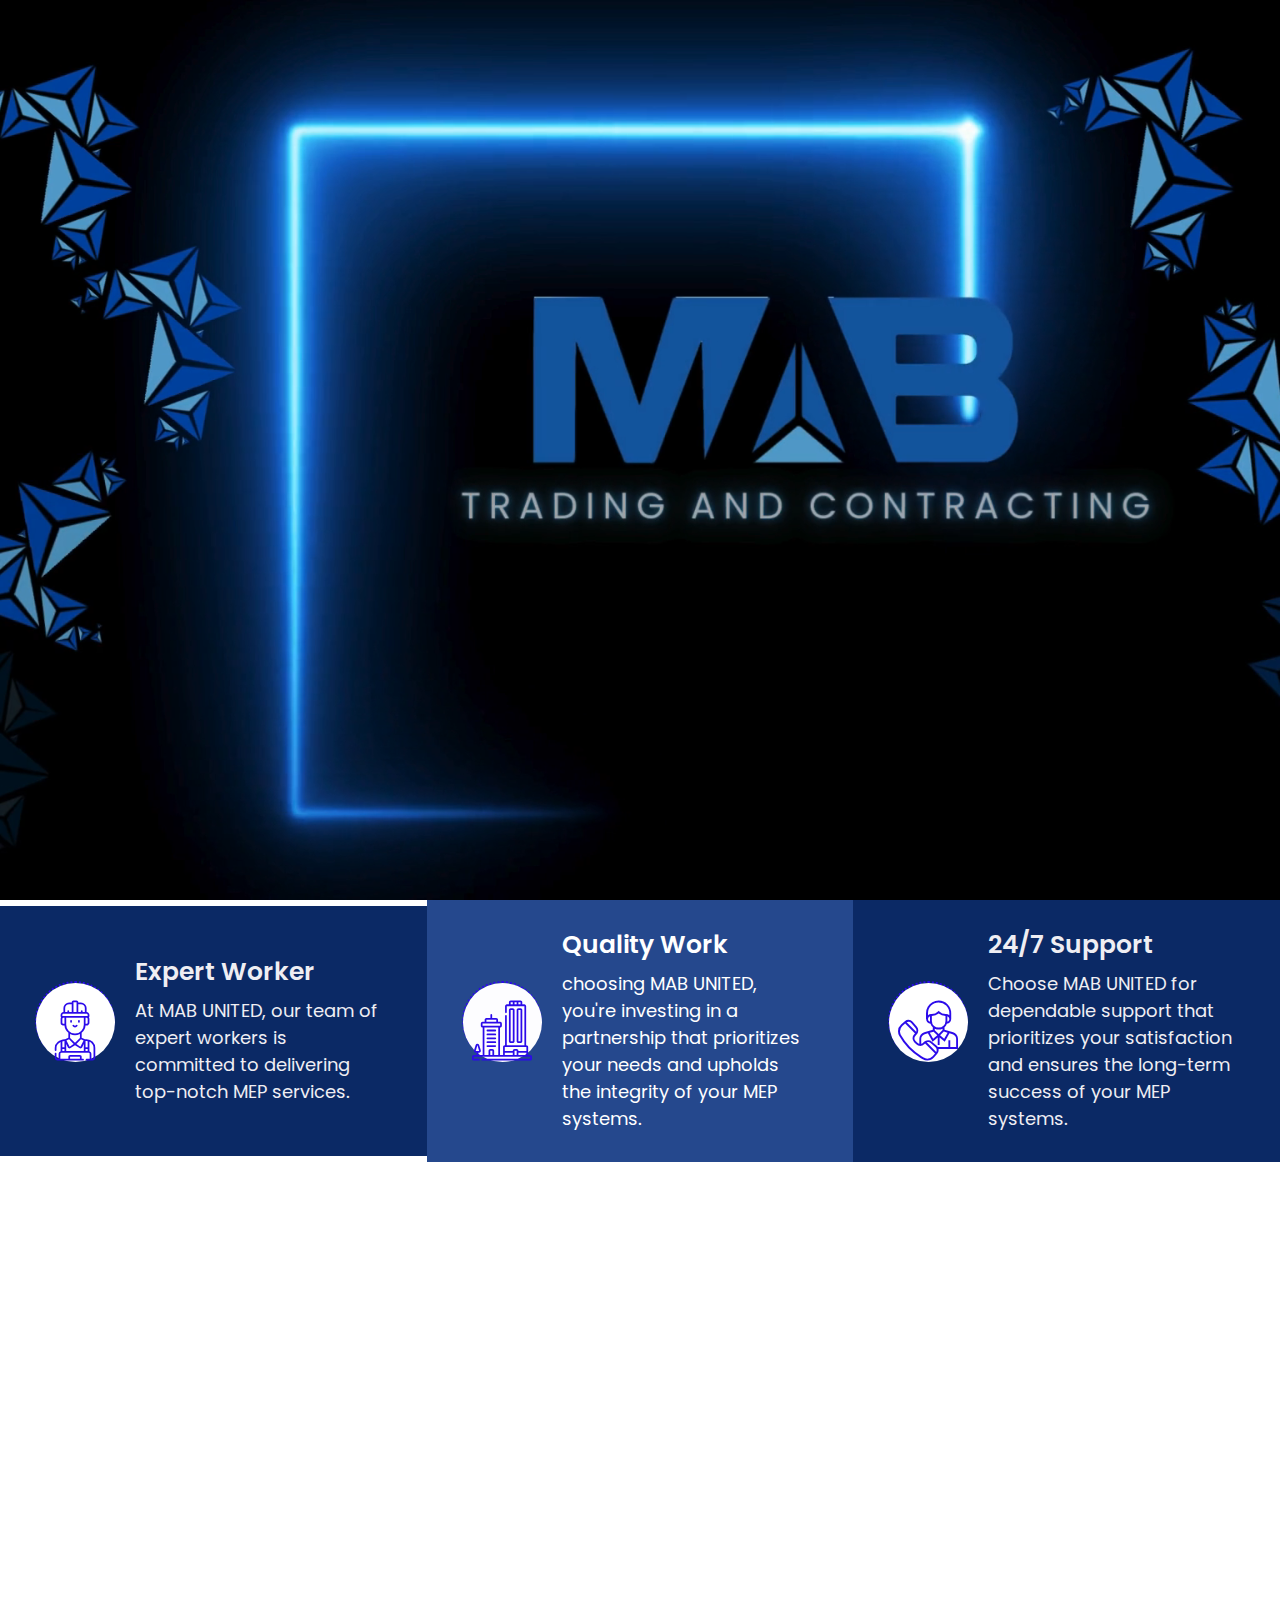
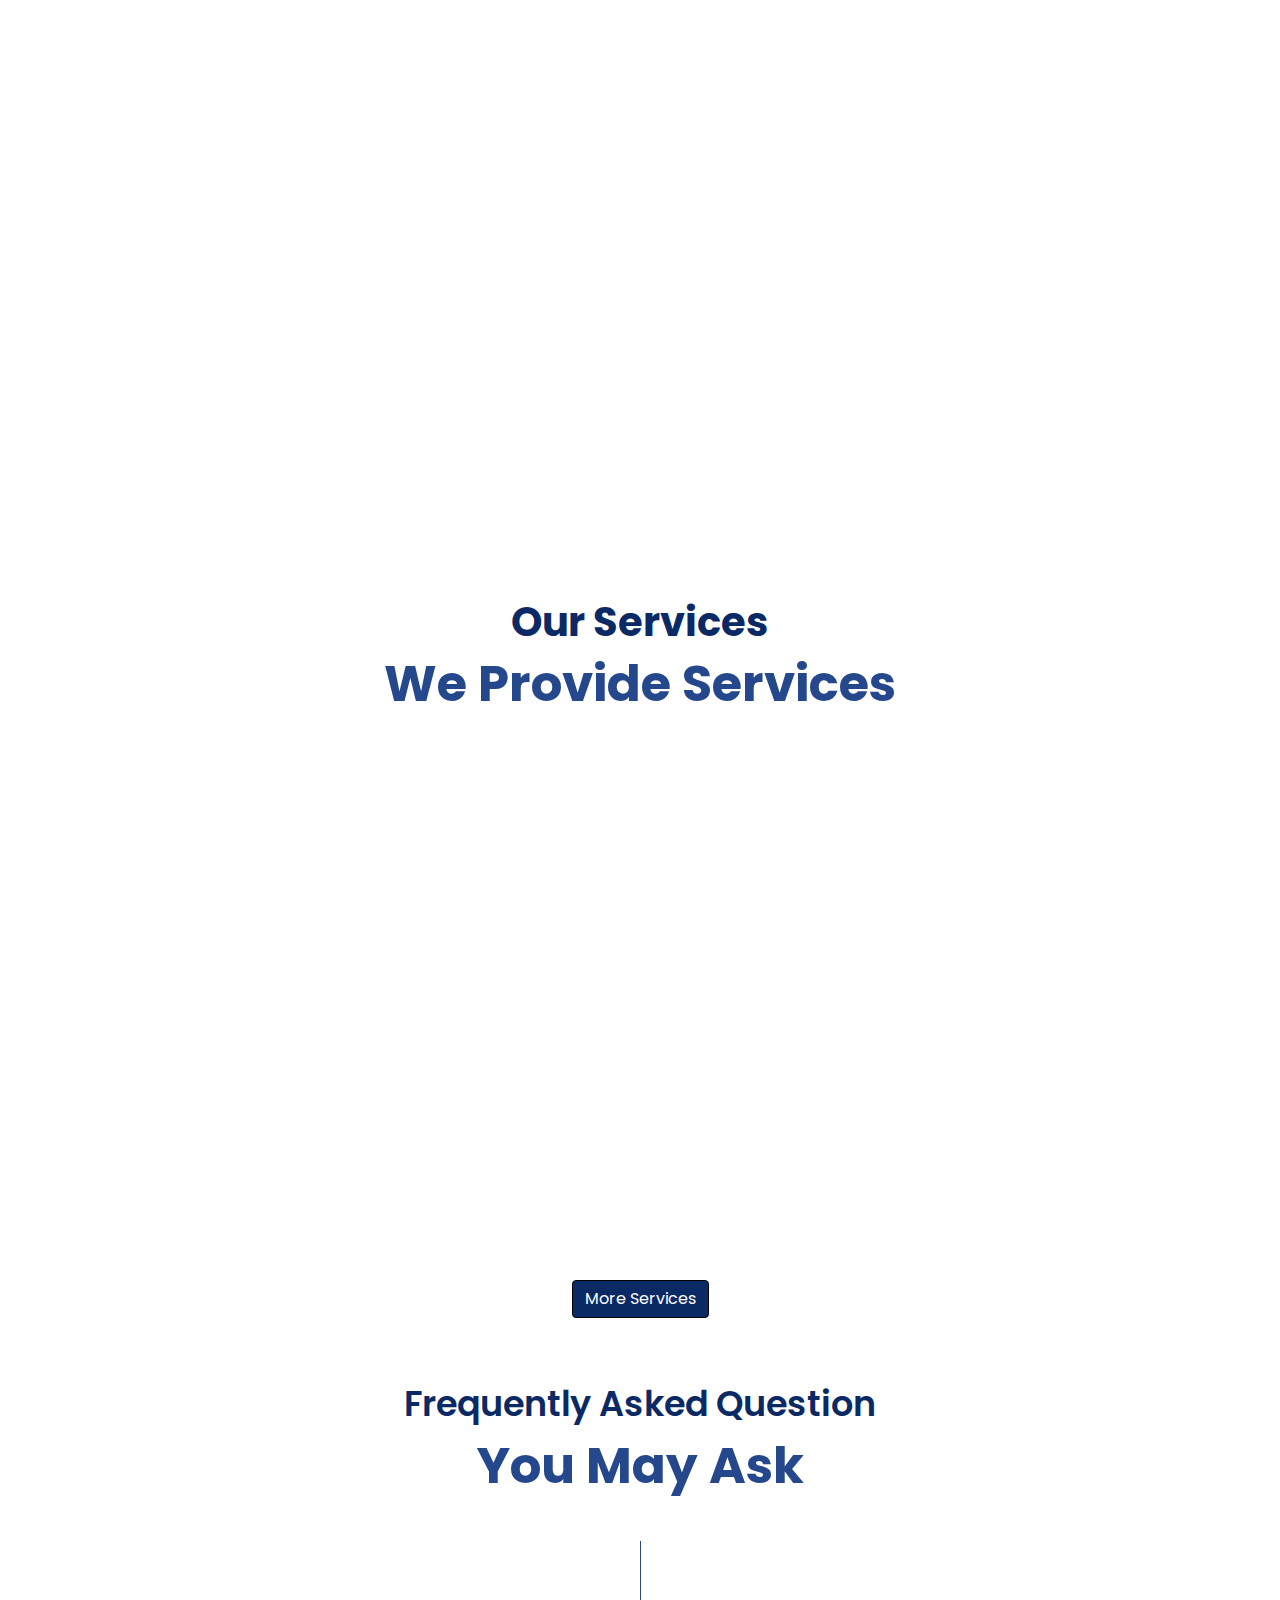
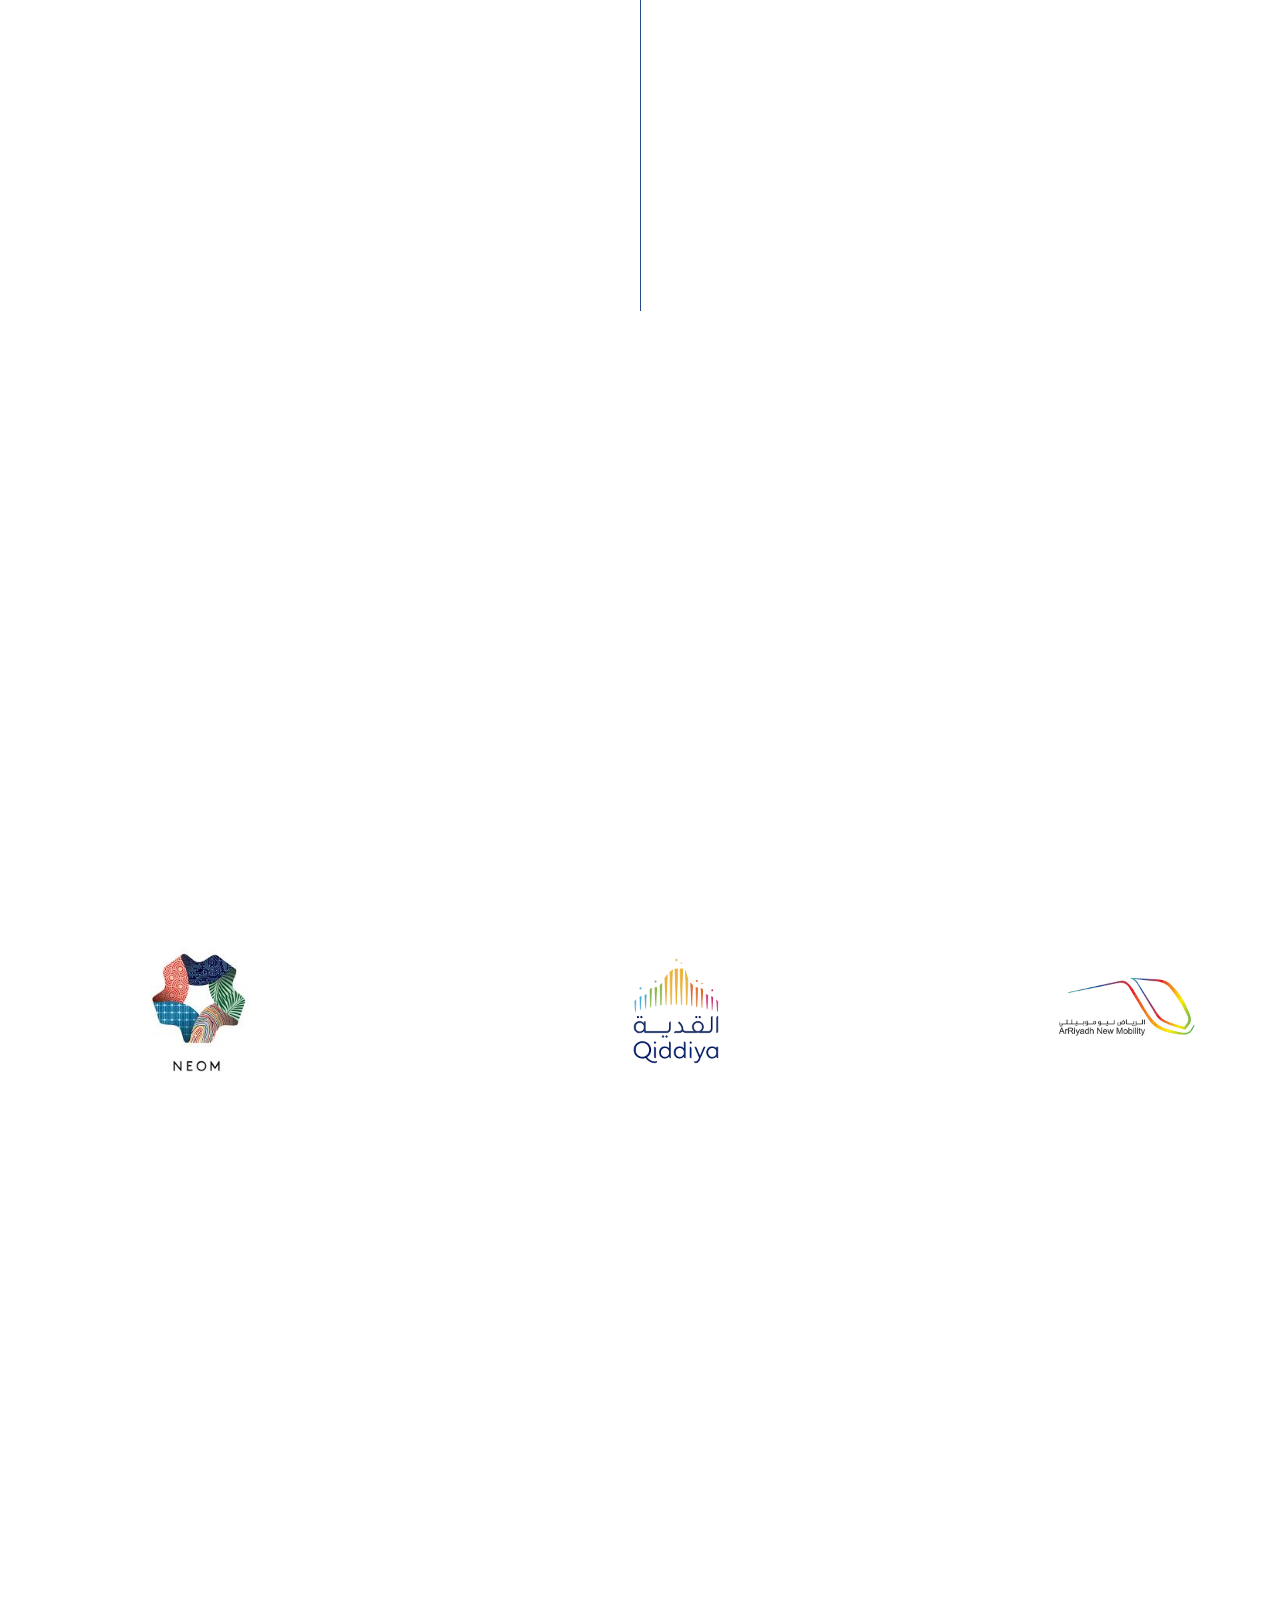
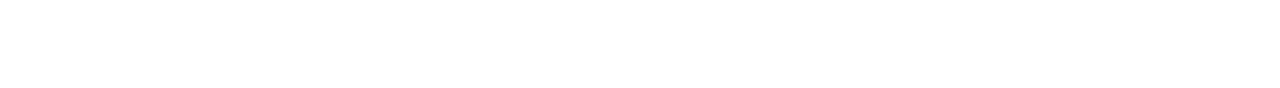
<file: index.html>
<!DOCTYPE html>
<html lang="en">
    <head>
        <meta charset="utf-8">
        <title>MAB - United For Trading & Contracting</title>
        <meta content="width=device-width, initial-scale=1.0" name="viewport">
        <meta content="MAB United for Trading & Contracting" name="keywords">
        <meta content="Services and Portfolio of MAB United For Trading & Contracting" name="description">

        <!-- Favicon -->
        <link href="img/favicon.ico" rel="icon">

        <!-- Google Font -->
        <link href="https://fonts.googleapis.com/css2?family=Poppins:wght@100;200;300;400;500;600;700;800;900&display=swap" rel="stylesheet">

        <!-- CSS Libraries -->
        <link href="https://stackpath.bootstrapcdn.com/bootstrap/4.4.1/css/bootstrap.min.css" rel="stylesheet">
        <link href="https://cdnjs.cloudflare.com/ajax/libs/font-awesome/5.10.0/css/all.min.css" rel="stylesheet">
        <link href="lib/flaticon/font/flaticon.css" rel="stylesheet"> 
        <link href="lib/animate/animate.min.css" rel="stylesheet">
        <link href="lib/owlcarousel/assets/owl.carousel.min.css" rel="stylesheet">
        <link href="lib/lightbox/css/lightbox.min.css" rel="stylesheet">
        <link href="lib/slick/slick.css" rel="stylesheet">
        <link href="lib/slick/slick-theme.css" rel="stylesheet">

        <!-- Template Stylesheet -->
        <link href="css/style.css" rel="stylesheet">
    </head>
    <div class="video-container">
        <video id="preloader" class="preloader" autoplay muted playsinline>
            <source src="media/preloader1.mp4" type="video/mp4">
            Your browser does not support the video tag.
        </video>
    </div>
    <div id="First"></div>
    <body id="main-content">
        <!-- <div class="wrapper">
             Top Bar Start 
            <div class="top-bar">
                <div class="container-fluid">
                    <div class="row align-items-center">
                        <div class="col-lg-4 col-md-12">
                            <div class="logo">
                                <a href="index.html">
                                    <h1>jad</h1>
                                    <img src="img/mablogo.jpeg" alt="Logo">
                                </a>
                            </div>
                        </div>
                        <div class="col-lg-8 col-md-7 d-none d-lg-block">
                            <div class="row">
                                <div class="col-4">
                                    <div class="top-bar-item">
                                        <div class="top-bar-icon">
                                            <i class="flaticon-calendar"></i>
                                        </div>
                                        <div class="top-bar-text">
                                            <h3>Opening Hour</h3>
                                            <p>Sat - Thurs, 7:00 AM- 5:00 PM</p>
                                        </div>
                                    </div>
                                </div>
                                <div class="col-4">
                                    <div class="top-bar-item">
                                        <div class="top-bar-icon">
                                            <i class="flaticon-call"></i>
                                        </div>
                                        <div class="top-bar-text">
                                            <h3>Call Us</h3>
                                            <p>+966 1148098169</p>
                                        </div>
                                    </div>
                                </div>
                                <div class="col-4">
                                    <div class="top-bar-item">
                                        <div class="top-bar-icon">
                                            <i class="flaticon-send-mail"></i>
                                        </div>
                                        <div class="top-bar-text">
                                            <h3>Email Us</h3>
                                            <p>info@mabunited.com</p>
                                        </div>
                                    </div>
                                </div>
                            </div>
                        </div>
                    </div>
                </div>
            </div> -->
            <!-- Top Bar End -->

            <!-- Nav Bar Start -->
            <div id="Nav" class="nav-bar">
                <div class="container-fluid">
                    <nav class="navbar navbar-expand-lg bg-dark navbar-dark">
                        <!-- Logo on the Left -->
                        <img src="img/1111.png" alt="MAB UNITED Logo" style="height: 70px; width: auto;">
                        <button type="button" class="navbar-toggler" data-toggle="collapse" data-target="#navbarCollapse">
                            <span class="navbar-toggler-icon"></span>
                        </button>
            
                        <!-- Navbar links and button aligned to the right -->
                        <div class="collapse navbar-collapse justify-content-end" id="navbarCollapse">
                            <div class="navbar-nav">
                                <a href="#main-content" class="nav-item nav-link" onclick="closeNavbar()">Home</a>
                                <a href="single.html" class="nav-item nav-link" onclick="closeNavbar()">About</a>
                                <a href="#" class="nav-item nav-link" onclick="closeNavbar()">Service</a>
                                <a href="#" class="nav-item nav-link" onclick="closeNavbar()">Team</a>
                                <a href="#" class="nav-item nav-link" onclick="closeNavbar()">Project</a>
                                <div class="nav-item dropdown">
                                    <a href="#" class="nav-link dropdown-toggle" data-toggle="dropdown">Pages</a>
                                    <div class="dropdown-menu">
                                        <a href="#" class="dropdown-item" onclick="closeNavbar()">Still Figuring what to put</a>
                                        <a href="#" class="dropdown-item" onclick="closeNavbar()">Still Figuring what to put</a>
                                    </div>
                                </div>
                                <a href="#" class="nav-item nav-link" onclick="closeNavbar()">Contact</a>
                            </div>
                            <!-- Quote button on the right -->
                            <!-- <a class="btn ml-3" href="#">Get A Quote</a> -->
                        </div>
                    </nav>
                    <div class="full-width-line"></div>
                </div>
            </div>
            <script>
                function closeNavbar() {
                    // Collapse the navbar when a link is clicked
                    const navbarCollapse = document.getElementById("navbarCollapse");
                    if (navbarCollapse.classList.contains("show")) {
                        navbarCollapse.classList.remove("show");
                    }
                }
            </script>
            
            <!-- Nav Bar End -->


            <!-- Carousel Start -->
            <div id="carousel" class="carousel slide" data-ride="carousel">
                <ol class="carousel-indicators">
                    <li data-target="#carousel" data-slide-to="0" class="active"></li>
                    <li data-target="#carousel" data-slide-to="1"></li>
                    <li data-target="#carousel" data-slide-to="2"></li>
                </ol>
                <div class="carousel-inner">
                    <div class="carousel-item active">
                        <img src="img/carousel-1.jpg" alt="Carousel Image">
                        <div class="carousel-caption">
                            <p class="animated fadeInRight">Excellence in Every Detail</p>
                            <h1 class="animated fadeInLeft">Detailing Your Vision with Expertise</h1>
                            
                        </div>
                    </div>

                    <div class="carousel-item">
                        <img src="img/carousel-2.jpg" alt="Carousel Image">
                        <div class="carousel-caption">
                            <p class="animated fadeInRight">Empowering Projects with Expertise.</p>
                            <h1 class="animated fadeInLeft">Expertise That Drives Project Success</h1>
                           
                        </div>
                    </div>

                    <div class="carousel-item">
                        <img src="img/carousel-3.jpg" alt="Carousel Image">
                        <div class="carousel-caption">
                            <p class="animated fadeInRight">Your Partner in Exceptional Construction.</p>
                            <h1 class="animated fadeInLeft">Partnering for Excellence in Every Build</h1>
                            
                        </div>
                    </div>
                </div>

                <a class="carousel-control-prev" href="#carousel" role="button" data-slide="prev">
                    <span class="carousel-control-prev-icon" aria-hidden="true"></span>
                    <span class="sr-only">Previous</span>
                </a>
                <a class="carousel-control-next" href="#carousel" role="button" data-slide="next">
                    <span class="carousel-control-next-icon" aria-hidden="true"></span>
                    <span class="sr-only">Next</span>
                </a>
            </div>
            <!-- Carousel End -->


            <!-- Feature Start-->
            <div class="feature wow fadeInUp" data-wow-delay="0.1s">
                <div class="container-fluid">
                    <div class="row align-items-center">
                        <div class="col-lg-4 col-md-12">
                            <div class="feature-item">
                                <div class="feature-icon">
                                    <i class="flaticon-worker"></i>
                                </div>
                                <div class="feature-text">
                                    <h3>Expert Worker</h3>
                                    <p>At MAB UNITED, our team of expert workers is committed to delivering top-notch MEP services.</p>
                                </div>
                            </div>
                        </div>
                        <div class="col-lg-4 col-md-12">
                            <div class="feature-item">
                                <div class="feature-icon">
                                    <i class="flaticon-building"></i>
                                </div>
                                <div class="feature-text">
                                    <h3 style="color: white;">Quality Work</h3>
                                    <p style="color: white;">choosing MAB UNITED, you're investing in a partnership that prioritizes your needs and upholds the integrity of your MEP systems. </p>
                                </div>
                            </div>
                        </div>
                        <div class="col-lg-4 col-md-12">
                            <div class="feature-item">
                                <div class="feature-icon">
                                    <i class="flaticon-call"></i>
                                </div>
                                <div class="feature-text">
                                    <h3>24/7 Support</h3>
                                    <p>Choose MAB UNITED for dependable support that prioritizes your satisfaction and ensures the long-term success of your MEP systems.</p>
                                </div>
                            </div>
                        </div>
                    </div>
                </div>
            </div>
            <!-- Feature End-->


            <!-- About start -->
            <div id ="about" class="about wow fadeInUp" data-wow-delay="0.8s">
                <div class="container">
                    <div class="row align-items-center">
                        <div class="col-lg-5 col-md-6">
                            <div class="about-img">
                                <img src="img/qiddya3.png" alt="Image">
                            </div>
                        </div>
                        <div class="col-lg-7 col-md-6">
                            <div class="section-header text-left">
                                <h3 style="color: #25488d;"><B>OVERVIEW</B></H3><div class="full-width-line"></div>
                                <BR></BR>
                                <h3 class="typing" id="typing-text" style="color:#0b2965;"></h3>
                            </div>
                            <div class="about-text">
                                <p class="fade-in">
                                    At MAB United, we are dedicated to becoming a premier contracting company, recognized for delivering exceptional services across civil engineering, finishing, electro-mechanical systems, and facade construction. Our mission is to surpass client expectations by harnessing cutting-edge techniques and technologies to deliver innovative, cost-effective solutions tailored to your unique needs.
                                </p>
                                <p class="fade-in">
                                    We prioritize the cultivation of long-lasting partnerships built on trust, respect, and transparency in all our business interactions. Our ultimate objective is to drive community development by creating functional, sustainable infrastructure that provides enduring value to society.
                                </p>
                              <a class="btn animate-on-scroll" href="#">Learn More</a> 
                            </div>
                        </div>
                    </div>
                </div>
            </div>
            
            <style>
                .fade-in {
                    opacity: 0;
                    transform: translateY(20px);
                    transition: opacity 0.8s ease-out, transform 0.8s ease-out;
                }
                .fade-in.visible {
                    opacity: 1;
                    transform: translateY(0);
                }
            </style>
            
            <script>
                const text = "Excellence in Every Structure.";
                let index = 0;
                let typingInterval;
            
                function typeLetter() {
                    if (index < text.length) {
                        document.getElementById("typing-text").innerHTML += text.charAt(index);
                        index++;
                    } else {
                        clearInterval(typingInterval); // Stop typing when complete
                        setTimeout(() => {
                            // Clear the text and reset index after a short delay
                            document.getElementById("typing-text").innerHTML = "";
                            index = 0;
                            typingInterval = setInterval(typeLetter, 100); // Restart typing
                        }, 1500); // Delay before restarting (adjust as needed)
                    }
                }
            
                // Start typing on page load
                typingInterval = setInterval(typeLetter, 100); // Start typing interval
            
                // Function to handle the intersection observer
                const fadeInElements = document.querySelectorAll('.fade-in');
            
                const options = {
                    root: null, // Use the viewport as the container
                    threshold: 0.1 // Trigger when 10% of the element is visible
                };
            
                const observer = new IntersectionObserver((entries) => {
                    entries.forEach(entry => {
                        if (entry.isIntersecting) {
                            // Add the visible class to trigger the animation
                            entry.target.classList.add('visible');
                            // Stop observing the element after it becomes visible
                            observer.unobserve(entry.target);
                        }
                    });
                }, options);
            
                // Observe each fade-in element
                fadeInElements.forEach(element => {
                    observer.observe(element);
                });
            
                // Check if elements are already in view (for smaller screens)
                fadeInElements.forEach(element => {
                    if (element.getBoundingClientRect().top < window.innerHeight) {
                        element.classList.add('visible');
                    }
                });
            </script>
            
            
            <!-- Second the About -->
            <!-- <div  class="about wow fadeInUp" data-wow-delay="0.1s">
                <div class="container">
                    <div class="row align-items-center">
                        <div class="col-lg-5 col-md-6">
                            <div class="about-img">
                                <img src="img/about.jpg" alt="Image" class="img-fluid">
                            </div>
                        </div>
                        <div class="col-lg-7 col-md-6">
                            <div class="section-header text-left">
                               
                                <h2 class="animate-on-scroll"  style="color:#0b2965;">Our Vision</h2>
                            </div>
                            <div class="about-text">
                                <p class="animate-on-scroll">
                                    To establish ourselves as the premier regional leader in the contracting industry, we are dedicated to engineering excellence and unwavering integrity. We commit to implementing best practices in corporate governance and transparency, upholding international standards for quality and safety.
                                </p>
                                <p class="animate-on-scroll">
                                    Our vision is to foster continuous growth and innovation, unlocking new opportunities that drive success in our strategic business initiatives. Together, we aim to redefine industry standards and elevate our clients' experience through exceptional service and unmatched expertise.
                                </p>
                               
                            </div>
                        </div>
                    </div>
                </div>
            </div> -->
            
            <script>
                // Function to handle the intersection observer
                const animatedElements = document.querySelectorAll('.animate-on-scroll');
            
                const optionss= {
                    root: null, // Use the viewport as the container
                    threshold: 0.1 // Trigger when 10% of the element is visible
                };
            
                const observers = new IntersectionObserver((entries) => {
                    entries.forEach(entry => {
                        if (entry.isIntersecting) {
                            // Add the visible class to trigger the animation
                            entry.target.classList.add('visible');
                            // Stop observing the element after it becomes visible
                            observer.unobserve(entry.target);
                        }
                    });
                }, options);
            
                // Observe each animated element
                animatedElements.forEach(element => {
                    observer.observe(element);
                });
            
                // Check if elements are already in view (for smaller screens)
                animatedElements.forEach(element => {
                    if (element.getBoundingClientRect().top < window.innerHeight) {
                        element.classList.add('visible');
                    }
                });
            </script>
            
            <style>
                .animate-on-scroll {
                    opacity: 0;
                    transform: translateY(20px);
                    transition: opacity 0.6s ease-out, transform 0.6s ease-out;
                }
            
                .animate-on-scroll.visible {
                    opacity: 1;
                    transform: translateY(0);
                }
            </style>

            <!-- Third About -->
              <!-- <div  class="about wow fadeInUp" data-wow-delay="0.1s">
                <div class="container">
                    <div class="row align-items-center">
                        <div class="col-lg-5 col-md-6">
                            <div class="about-img">
                                <img src="img/about.jpg" alt="Image" class="img-fluid">
                            </div>
                        </div>
                        <div class="col-lg-7 col-md-6">
                            <div class="section-header text-left">
                               
                                <h2 style="color:#0b2965;">Our Mission</h2>
                            </div>
                            <div class="about-text">
                                <p>
                                    At MAB United, we are committed to upholding a legacy of trust through unwavering dedication, collaboration, and a focus on customer satisfaction and value creation. Our mission is to deliver exceptional workmanship and outstanding customer service while maintaining the highest standards of professionalism, integrity, and fairness in all our relationships—with customers, employees, and vendors alike.
                                </p>
                                <p >
                                    We strive for continuous growth by consistently offering impactful and innovative products, services, and solutions that cater to our existing markets. Additionally, we are dedicated to exploring new opportunities that leverage our core competencies and align with our customers' evolving needs and interests.
                                </p>
                              <a class="btn animate-on-scroll" href="#">Learn More</a>
                            </div>
                        </div>
                    </div>
                </div>
            </div> -->
            <!-- End Third About -->
            <!-- About End -->
            


            <!-- Fact Start --> 
          
            <div class="fact">
                <div class="container-fluid">
                    <div class="row counters">
                        <div class="col-md-6 fact-left wow slideInLeft">
                            <div class="row">
                                <div class="col-6">
                                    <div class="fact-icon">
                                        <i class="flaticon-worker"></i>
                                    </div>
                                    <div class="fact-text">
                                        <h2 data-toggle="counter-up">700</h2>
                                        <p>Expert Workers</p>
                                    </div>
                                </div>
                                <div class="col-6">
                                    <div class="fact-icon">
                                        <i class="flaticon-building"></i>
                                    </div>
                                    <div class="fact-text">
                                        <h2 data-toggle="counter-up">10</h2>
                                        <p>Years Of Exprience</p>
                                    </div>
                                </div>
                            </div>
                        </div>
                        <div class="col-md-6 fact-right wow slideInRight">
                            <div class="row">
                                <div class="col-6">
                                    <div class="fact-icon">
                                        <i class="flaticon-address"></i>
                                    </div>
                                    <div class="fact-text">
                                        <h2 data-toggle="counter-up">12</h2>
                                        <p>Completed Projects</p>
                                    </div>
                                </div>
                                <div class="col-6">
                                    <div class="fact-icon">
                                        <i class="flaticon-crane"></i>
                                    </div>
                                    <div class="fact-text">
                                        <h2 data-toggle="counter-up">3</h2>
                                        <p>Running Projects</p>
                                    </div>
                                </div>
                            </div>
                        </div>
                    </div>
                </div>
            </div> 
         <!-- Fact End -->


            <!-- Service Start -->
            <div class="service" style="background-color: wh;">
                <div class="container">
                    <div class="section-header text-center">
                        <h1 style="color: #0b2965;"><b>Our Services</b></h1>
                        <h2 style="color: #25488d;">We Provide Services</h2>
                    </div>
                    <div class="row">
                        <!-- Service Item 1 -->
                        <div class="col-lg-4 col-md-6 wow fadeInUp" data-wow-delay="0.1s">
                            <div class="service-item">
                                <div class="service-img">
                                    <video autoplay muted playsinline loop>
                                        <source src="img/animatedqiddya2.mp4" type="video/mp4">
                                        Your browser does not support the video tag.
                                    </video>
                                    <div class="service-overlay">
                                        <p>We manage all aspects of the project, including planning, budgeting, scheduling, coordination, supervision, and quality control. We work with reliable subcontractors and suppliers to ensure the best results.</p>
                                    </div>
                                </div>
                                <div class="service-text">
                                    <h3>General Contracting</h3>
                                    <a class="btn" href="img/qiddya1.png" data-lightbox="service">+</a>
                                </div>
                            </div>
                        </div>
            
                        <!-- Service Item 2 -->
                        <div class="col-lg-4 col-md-6 wow fadeInUp" data-wow-delay="0.2s">
                            <div class="service-item">
                                <div class="service-img">
                                    <video autoplay muted playsinline loop>
                                        <source src="img/watersportanimation1.mp4" type="video/mp4">
                                        Your browser does not support the video tag.
                                    </video>
                                    <div class="service-overlay">
                                        <p>We offer a turnkey solution that combines design and construction services under one contract. We work closely with our clients to understand their needs and expectations and provide innovative and cost-effective solutions that meet their goals.</p>
                                    </div>
                                </div>
                                <div class="service-text">
                                    <h3>Design-Build</h3>
                                    <a class="btn" href="img/qiddiya-water-park-hotel-concept.jpg" data-lightbox="service">+</a>
                                </div>
                            </div>
                        </div>
            
                        <!-- Service Item 3 -->
                        <div class="col-lg-4 col-md-6 wow fadeInUp" data-wow-delay="0.3s">
                            <div class="service-item">
                                <div class="service-img">
                                    <video autoplay muted playsinline loop>
                                        <source src="img/golfclubanimation.mp4" type="video/mp4">
                                        Your browser does not support the video tag.
                                    </video>
                                    <div class="service-overlay">
                                        <p>We act as the owner’s representative and oversee the entire project from start to finish. We provide guidance, advice, and support to the owner and the project team. We monitor the progress, performance, and quality of the project and ensure that it is completed on time and within budget.</p>
                                    </div>
                                </div>
                                <div class="service-text">
                                    <h3>Site Management</h3>
                                    <a class="btn" href="img/service-3.jpg" data-lightbox="service">+</a>
                                </div>
                            </div>
                        </div>
                    </div>
            
                    
                    <div class="row">
                        <div class="col-12 text-center mt-4">
                            <a class="btn btn-primary ps-3 pe-3">More Services</a>
                        </div>
                    </div>
                </div>
            </div>
            
                        <!-- <div class="col-lg-4 col-md-6 wow fadeInUp" data-wow-delay="0.4s">
                            <div class="service-item">
                                <div class="service-img">
                                    <img src="img/service-4.jpg" alt="Image">
                                    <div class="service-overlay">
                                        <p>
                                            Lorem ipsum dolor sit amet, consectetur adipiscing elit. Phasellus nec pretium mi. Curabitur facilisis ornare velit non vulputate. Aliquam metus tortor, auctor id gravida condimentum, viverra quis sem.
                                        </p>
                                    </div>
                                </div>
                                <div class="service-text">
                                    <h3>Interior Design</h3>
                                    <a class="btn" href="img/service-4.jpg" data-lightbox="service">+</a>
                                </div>
                            </div>
                        </div>
                        <div class="col-lg-4 col-md-6 wow fadeInUp" data-wow-delay="0.5s">
                            <div class="service-item">
                                <div class="service-img">
                                    <img src="img/service-5.jpg" alt="Image">
                                    <div class="service-overlay">
                                        <p>
                                            Lorem ipsum dolor sit amet, consectetur adipiscing elit. Phasellus nec pretium mi. Curabitur facilisis ornare velit non vulputate. Aliquam metus tortor, auctor id gravida condimentum, viverra quis sem.
                                        </p>
                                    </div>
                                </div>
                                <div class="service-text">
                                    <h3>Fixing & Support</h3>
                                    <a class="btn" href="img/service-5.jpg" data-lightbox="service">+</a>
                                </div>
                            </div>
                        </div>
                        <div class="col-lg-4 col-md-6 wow fadeInUp" data-wow-delay="0.6s">
                            <div class="service-item">
                                <div class="service-img">
                                    <img src="img/service-6.jpg" alt="Image">
                                    <div class="service-overlay">
                                        <p>
                                            Lorem ipsum dolor sit amet, consectetur adipiscing elit. Phasellus nec pretium mi. Curabitur facilisis ornare velit non vulputate. Aliquam metus tortor, auctor id gravida condimentum, viverra quis sem.
                                        </p>
                                    </div>
                                </div>
                                <div class="service-text">
                                    <h3>Painting</h3>
                                    <a class="btn" href="img/service-6.jpg" data-lightbox="service">+</a>
                                </div>
                            </div>
                        </div> -->
                    <!-- </div>
                </div>
            </div> -->
            <!-- Service End -->


            <!-- Video Start -->
            <!-- <div class="video wow fadeIn" data-wow-delay="0.1s">
                <div class="container">
                    <button type="button" class="btn-play" data-toggle="modal" data-src="https://www.youtube.com/embed/DWRcNpR6Kdc" data-target="#videoModal">
                        <span></span>
                    </button>
                </div>
            </div>
            
            <div class="modal fade" id="videoModal" tabindex="-1" role="dialog" aria-labelledby="exampleModalLabel" aria-hidden="true">
                <div class="modal-dialog" role="document">
                    <div class="modal-content">
                        <div class="modal-body">
                            <button type="button" class="close" data-dismiss="modal" aria-label="Close">
                                <span aria-hidden="true">&times;</span>
                            </button>        
                           16:9 aspect ratio
                            <div class="embed-responsive embed-responsive-16by9">
                                <iframe class="embed-responsive-item" src="" id="video"  allowscriptaccess="always" allow="autoplay"></iframe>
                            </div>
                        </div>
                    </div>
                </div>
            </div> -->
            <!-- Video End -->


            <!-- Team Start -->
            <!-- <div class="team">
                <div class="container">
                    <div class="section-header text-center">
                        <p>Our Leadership</p>
                        <h2>Meet Our Leadership</h2>
                    </div>
                    <div class="row justify-content-center">
                        
                        <div class="col-lg-3 col-md-6 wow fadeInUp" data-wow-delay="0.1s">
                            <div class="team-item">
                                <div class="team-img">
                                    <img src="img/ibrahimabuhadba.png" alt="Team Image">
                                </div>
                                <div class="team-text">
                                    <h2>Ibrahim Abu-Hadba</h2>
                                    <p>Executive Project Director</p>
                                </div>
                                <div class="team-social">
                                    <a class="social-tw" href=""><i class="fab fa-twitter"></i></a>
                                    <a class="social-fb" href=""><i class="fab fa-facebook-f"></i></a>
                                    <a class="social-li" href=""><i class="fab fa-linkedin-in"></i></a>
                                    <a class="social-in" href=""><i class="fab fa-instagram"></i></a>
                                </div>
                            </div>
                        </div>
            
                        <div class="col-lg-3 col-md-6 wow fadeInUp" data-wow-delay="0.2s">
                            <div class="team-item">
                                <div class="team-img">
                                    <img src="img/ibrahimabuhadba.png" alt="Team Image">
                                </div>
                                <div class="team-text">
                                    <h2>Hamzeh El Nemer</h2>
                                    <p>CEO - Founder</p>
                                </div>
                                <div class="team-social">
                                    <a class="social-tw" href=""><i class="fab fa-twitter"></i></a>
                                    <a class="social-fb" href=""><i class="fab fa-facebook-f"></i></a>
                                    <a class="social-li" href=""><i class="fab fa-linkedin-in"></i></a>
                                    <a class="social-in" href=""><i class="fab fa-instagram"></i></a>
                                </div>
                            </div>
                        </div>
            
                        <div class="col-lg-3 col-md-6 wow fadeInUp" data-wow-delay="0.3s">
                            <div class="team-item">
                                <div class="team-img">
                                    <img src="img/ibrahimabuhadba.png" alt="Team Image">
                                </div>
                                <div class="team-text">
                                    <h2>Abdullah Al-Bakhit</h2>
                                    <p>CFO</p>
                                </div>
                                <div class="team-social">
                                    <a class="social-tw" href=""><i class="fab fa-twitter"></i></a>
                                    <a class="social-fb" href=""><i class="fab fa-facebook-f"></i></a>
                                    <a class="social-li" href=""><i class="fab fa-linkedin-in"></i></a>
                                    <a class="social-in" href=""><i class="fab fa-instagram"></i></a>
                                </div>
                            </div>
                        </div>
            
                        <div class="col-lg-3 col-md-6 wow fadeInUp" data-wow-delay="0.4s">
                            <div class="team-item">
                                <div class="team-img">
                                    <img src="img/ibrahimabuhadba.png" alt="Team Image">
                                </div>
                                <div class="team-text">
                                    <h2>Basheer Barham</h2>
                                    <p>Chief Operation Director</p>
                                </div>
                                <div class="team-social">
                                    <a class="social-tw" href=""><i class="fab fa-twitter"></i></a>
                                    <a class="social-fb" href=""><i class="fab fa-facebook-f"></i></a>
                                    <a class="social-li" href=""><i class="fab fa-linkedin-in"></i></a>
                                    <a class="social-in" href=""><i class="fab fa-instagram"></i></a>
                                </div>
                            </div>
                        </div>
            
                        
                        <div class="col-12 col-md-6 col-lg-3 wow fadeInUp" data-wow-delay="0.5s">
                            <div class="team-item">
                                <div class="team-img">
                                    <img src="img/ibrahimabuhadba.png" alt="Team Image">
                                </div>
                                <div class="team-text">
                                    <h2>Basheer Barham</h2>
                                    <p>Chief Operation Director</p>
                                </div>
                                <div class="team-social">
                                    <a class="social-tw" href=""><i class="fab fa-twitter"></i></a>
                                    <a class="social-fb" href=""><i class="fab fa-facebook-f"></i></a>
                                    <a class="social-li" href=""><i class="fab fa-linkedin-in"></i></a>
                                    <a class="social-in" href=""><i class="fab fa-instagram"></i></a>
                                </div>
                            </div>
                        </div>
                    </div>
                </div>
            </div> -->
            
            <!-- Team End -->
            

            <!-- FAQs Start -->
            <div class="faqs">
                <div class="container">
                    <div class="section-header text-center">
                        <p>Frequently Asked Question</p>
                        <h2>You May Ask</h2>
                    </div>
                    <div class="row">
                        <div class="col-md-6">
                            <div id="accordion-1">
                                <div class="card wow fadeInLeft" data-wow-delay="0.1s">
                                    <div class="card-header">
                                        <a class="card-link collapsed" data-toggle="collapse" href="#collapseOne">
                                            What services does MAB United offer?
                                        </a>
                                    </div>
                                    <div id="collapseOne" class="collapse" data-parent="#accordion-1">
                                        <div class="card-body">
                                            MAB United specializes in mechanical, electrical, and plumbing (MEP) contracting services, including installation, maintenance, and repair for residential, commercial, and industrial projects.
                                        </div>
                                    </div>
                                </div>
                                <div class="card wow fadeInLeft" data-wow-delay="0.2s">
                                    <div class="card-header">
                                        <a class="card-link collapsed" data-toggle="collapse" href="#collapseTwo">
                                            How long has MAB United been in business?
                                        </a>
                                    </div>
                                    <div id="collapseTwo" class="collapse" data-parent="#accordion-1">
                                        <div class="card-body">
                                            MAB United has been operating since "need info". With years of experience in the industry, we have built a strong reputation for quality and reliability.
                                        </div>
                                    </div>
                                </div>
                                <div class="card wow fadeInLeft" data-wow-delay="0.3s">
                                    <div class="card-header">
                                        <a class="card-link collapsed" data-toggle="collapse" href="#collapseThree">
                                            Are you licensed and insured?
                                        </a>
                                    </div>
                                    <div id="collapseThree" class="collapse" data-parent="#accordion-1">
                                        <div class="card-body">
                                            Yes, MAB United is fully licensed and insured to operate in Saudi Arabia. We comply with all local regulations and industry standards to ensure safe and efficient service.
                                        </div>
                                    </div>
                                </div>
                                <div class="card wow fadeInLeft" data-wow-delay="0.4s">
                                    <div class="card-header">
                                        <a class="card-link collapsed" data-toggle="collapse" href="#collapseFour">
                                            Can you provide references from previous clients?
                                        </a>
                                    </div>
                                    <div id="collapseFour" class="collapse" data-parent="#accordion-1">
                                        <div class="card-body">
                                            Absolutely! We are happy to provide references and testimonials from our satisfied clients. Just let us know, and we’ll share their feedback with you.
                                        </div>
                                    </div>
                                </div>
                                <div class="card wow fadeInLeft" data-wow-delay="0.5s">
                                    <div class="card-header">
                                        <a class="card-link collapsed" data-toggle="collapse" href="#collapseFive">
                                            What types of projects do you undertake?
                                        </a>
                                    </div>
                                    <div id="collapseFive" class="collapse" data-parent="#accordion-1">
                                        <div class="card-body">
                                            We handle a wide range of projects,commercial buildings, industrial facilities, and more. No project is too big or small for our experienced team.
                                        </div>
                                    </div>
                                </div>
                            </div>
                        </div>
                        <div class="col-md-6">
                            <div id="accordion-2">
                                <div class="card wow fadeInRight" data-wow-delay="0.1s">
                                    <div class="card-header">
                                        <a class="card-link collapsed" data-toggle="collapse" href="#collapseSix">
                                            How experienced is the team at MAB United?
                                        </a>
                                    </div>
                                    <div id="collapseSix" class="collapse" data-parent="#accordion-2">
                                        <div class="card-body">
                                            Our team comprises highly skilled professionals with extensive experience in the contracting field, committed to delivering the best results.
                                        </div>
                                    </div>
                                </div>
                                <div class="card wow fadeInRight" data-wow-delay="0.2s">
                                    <div class="card-header">
                                        <a class="card-link collapsed" data-toggle="collapse" href="#collapseSeven">
                                            What quality standards does MAB United follow?
                                        </a>
                                    </div>
                                    <div id="collapseSeven" class="collapse" data-parent="#accordion-2">
                                        <div class="card-body">
                                            We adhere to international quality standards and safety protocols to deliver safe, efficient, and high-quality MEP services.
                                        </div>
                                    </div>
                                </div>
                                <div class="card wow fadeInRight" data-wow-delay="0.3s">
                                    <div class="card-header">
                                        <a class="card-link collapsed" data-toggle="collapse" href="#collapseEight">
                                            How does MAB United ensure cost-effective solutions?
                                        </a>
                                    </div>
                                    <div id="collapseEight" class="collapse" data-parent="#accordion-2">
                                        <div class="card-body">
                                            By optimizing resource usage, leveraging advanced technology, and focusing on efficiency, we provide cost-effective solutions without compromising quality.
                                        </div>
                                    </div>
                                </div>
                                <div class="card wow fadeInRight" data-wow-delay="0.4s">
                                    <div class="card-header">
                                        <a class="card-link collapsed" data-toggle="collapse" href="#collapseNine">
                                            Can MAB United handle complex projects?
                                        </a>
                                    </div>
                                    <div id="collapseNine" class="collapse" data-parent="#accordion-2">
                                        <div class="card-body">
                                            Yes, we have the expertise and resources to manage even the most challenging and large-scale projects successfully.
                                        </div>
                                    </div>
                                </div>
                                <div class="card wow fadeInRight" data-wow-delay="0.5s">
                                    <div class="card-header">
                                        <a class="card-link collapsed" data-toggle="collapse" href="#collapseTen">
                                            What should I consider before hiring MAB United
                                        </a>
                                    </div>
                                    <div id="collapseTen" class="collapse" data-parent="#accordion-2">
                                        <div class="card-body">
                                            Consider factors like experience, reliability, adherence to safety standards, and the ability to deliver customized, high-quality solutions—areas in which MAB United excels.
                                        </div>
                                    </div>
                                </div>
                            </div>
                        </div>
                    </div>
                </div>
            </div>
            <!-- FAQs End -->


            <!-- Testimonial Start -->
            <div class="testimonial wow fadeIn" data-wow-delay="0.1s">
                <div class="container">
                    <div class="row">
                        <div class="col-12">
                            <div class="testimonial-slider-nav">
                                <!-- <div class="slider-nav"><img src="img/testimonial-1.jpg" alt="Testimonial"></div> -->
                                <div class="slider-nav"><img src="img/ibrahimabuhadba.png" alt="Testimonial"></div>
                                <!-- <div class="slider-nav"><img src="img/testimonial-3.jpg" alt="Testimonial"></div> -->
                                <!-- <div class="slider-nav"><img src="img/testimonial-4.jpg" alt="Testimonial"></div> -->
                                <!-- <div class="slider-nav"><img src="img/testimonial-1.jpg" alt="Testimonial"></div> -->
                                <div class="slider-nav"><img src="img/ibrahimabuhadba.png" alt="Testimonial"></div>
                                <!-- <div class="slider-nav"><img src="img/testimonial-3.jpg" alt="Testimonial"></div>
                                <div class="slider-nav"><img src="img/testimonial-4.jpg" alt="Testimonial"></div> -->
                            </div>
                        </div>
                    </div>
                    <div class="row">
                        <div class="col-12">
                            <div class="testimonial-slider">
                                <!-- <div class="slider-item">
                                    <h3>Hamza Al Nimer</h3>
                                    <h4>General Manager</h4>
                                    <p>Mab United is ....</p>
                                </div> -->
                                <div class="slider-item">
                                    <h3>Ibrahim Abuhadba</h3>
                                    <h4>Projects Manager</h4>
                                    <p>Managing with care</p>
                                </div>
                                <!-- <div class="slider-item">
                                    <h3>Basheer Barham</h3>
                                    <h4>operations Manager</h4>
                                    <p>No maters what Mab in top</p>
                                </div> -->
                                <!-- <div class="slider-item">
                                    <h3>Abdullah AlBakhit</h3>
                                    <h4>Financial Manager</h4>
                                    <p>Holding Money with Care</p>
                                </div> -->
                                <!-- <div class="slider-item">
                                    <h3>Customer Name</h3>
                                    <h4>profession</h4>
                                    <p>Lorem ipsum dolor sit amet, consectetur adipiscing elit. Phasellus nec pretium mi. Curabitur facilisis ornare velit non vulputate. Aliquam metus tortor, auctor id gravida condimentum, viverra quis sem. Curabitur non nisl nec nisi scelerisque maximus.</p>
                                </div>
                                <div class="slider-item">
                                    <h3>Customer Name</h3>
                                    <h4>profession</h4>
                                    <p>Lorem ipsum dolor sit amet, consectetur adipiscing elit. Phasellus nec pretium mi. Curabitur facilisis ornare velit non vulputate. Aliquam metus tortor, auctor id gravida condimentum, viverra quis sem. Curabitur non nisl nec nisi scelerisque maximus.</p>
                                </div>
                                <div class="slider-item">
                                    <h3>Customer Name</h3>
                                    <h4>profession</h4>
                                    <p>Lorem ipsum dolor sit amet, consectetur adipiscing elit. Phasellus nec pretium mi. Curabitur facilisis ornare velit non vulputate. Aliquam metus tortor, auctor id gravida condimentum, viverra quis sem. Curabitur non nisl nec nisi scelerisque maximus.</p>
                                </div>
                                <div class="slider-item">
                                    <h3>Customer Name</h3>
                                    <h4>profession</h4>
                                    <p>Lorem ipsum dolor sit amet, consectetur adipiscing elit. Phasellus nec pretium mi. Curabitur facilisis ornare velit non vulputate. Aliquam metus tortor, auctor id gravida condimentum, viverra quis sem. Curabitur non nisl nec nisi scelerisque maximus.</p>
                                </div> -->
                            </div>
                        </div>
                    </div>
                </div>
            </div>
            <!-- Testimonial End -->


            <!-- Blog Start -->
            <!-- <div class="blog">
                <div class="container">
                    <div class="section-header text-center">
                        <p>Latest Blog</p>
                        <h2>Latest From Our Blog</h2>
                    </div>
                    <div class="row">
                        <div class="col-lg-4 col-md-6 wow fadeInUp" data-wow-delay="0.2s">
                            <div class="blog-item">
                                <div class="blog-img">
                                    <img src="img/blog-1.jpg" alt="Image">
                                </div>
                                <div class="blog-title">
                                    <h3>Lorem ipsum dolor sit</h3>
                                    <a class="btn" href="">+</a>
                                </div>
                                <div class="blog-meta">
                                    <p>By<a href="">Admin</a></p>
                                    <p>In<a href="">Construction</a></p>
                                </div>
                                <div class="blog-text">
                                    <p>
                                        Lorem ipsum dolor sit amet elit. Phasellus nec pretium mi. Curabitur facilisis ornare velit non vulputate. Aliquam metus tortor
                                    </p>
                                </div>
                            </div>
                        </div>
                        <div class="col-lg-4 col-md-6 wow fadeInUp">
                            <div class="blog-item">
                                <div class="blog-img">
                                    <img src="img/blog-2.jpg" alt="Image">
                                </div>
                                <div class="blog-title">
                                    <h3>Lorem ipsum dolor sit</h3>
                                    <a class="btn" href="">+</a>
                                </div>
                                <div class="blog-meta">
                                    <p>By<a href="">Admin</a></p>
                                    <p>In<a href="">Construction</a></p>
                                </div>
                                <div class="blog-text">
                                    <p>
                                        Lorem ipsum dolor sit amet elit. Phasellus nec pretium mi. Curabitur facilisis ornare velit non vulputate. Aliquam metus tortor
                                    </p>
                                </div>
                            </div>
                        </div>
                        <div class="col-lg-4 col-md-6 wow fadeInUp" data-wow-delay="0.2s">
                            <div class="blog-item">
                                <div class="blog-img">
                                    <img src="img/blog-3.jpg" alt="Image">
                                </div>
                                <div class="blog-title">
                                    <h3>Lorem ipsum dolor sit</h3>
                                    <a class="btn" href="">+</a>
                                </div>
                                <div class="blog-meta">
                                    <p>By<a href="">Admin</a></p>
                                    <p>In<a href="">Construction</a></p>
                                </div>
                                <div class="blog-text">
                                    <p>
                                        Lorem ipsum dolor sit amet elit. Phasellus nec pretium mi. Curabitur facilisis ornare velit non vulputate. Aliquam metus tortor
                                    </p>
                                </div>
                            </div>
                        </div>
                    </div>
                </div>
            </div> -->
            <!-- Blog End -->
            <div class="clients">
                <div class="client-logos">
                    <img src="img/neom logo.jpg" alt="Client 1">
                    <img src="img/qiddya logo.png" alt="Client 2">
                    <img src="img/metro logo.png" alt="Client 3"> 
                    <img src="img/salinilast1.png" alt="Client 4"> 
                    <img src="img/Arail.jpg" alt="Client 5">  
                    <img src="img/fpf.jpg" alt="Client 6"> 
                    <img src="img/neom logo.jpg" alt="Client 1">
                    <img src="img/qiddya logo.png" alt="Client 2">
                    <img src="img/metro logo.png" alt="Client 3">
                    <img src="img/salinilast1.png" alt="Client 4">  
                    <img src="img/Arail.jpg" alt="Client 5">  
                    <img src="img/fpf.jpg" alt="Client 6"> 
                    <!-- <img src="client4-logo.png" alt="Client 4"> --> 
                    <!-- Add more logos as needed -->
                </div>
            </div>
            

            <!-- Footer Start -->
            <div class="footer wow fadeIn" data-wow-delay="0.3s" style="background: url('img/mabfooter.png') no-repeat center center; background-size: cover;">
                <div class="container">
                    <div class="row">
                        <div class="col-md-6 col-lg-3">
                            <div class="footer-contact">
                                <h2>Office Contact</h2>
                                <p><i class="fa fa-map-marker-alt"></i> Riyadh, Saudi Arabia _ Uthman Ibn Affan Branch Rd</p>
                                <p><i class="fa fa-phone-alt"></i>+966 502067612</p>
                                <p><i class="fa fa-phone-alt"></i>+966 114809816</p>
                                <p><i class="fa fa-envelope"></i>info@mabunited.com</p>
                                <div class="footer-social">
                                    <a href=""><i class="fab fa-twitter"></i></a>
                                    <a href=""><i class="fab fa-facebook-f"></i></a>
                                    <a href=""><i class="fab fa-youtube"></i></a>
                                    <a href=""><i class="fab fa-instagram"></i></a>
                                    <a href=""><i class="fab fa-linkedin-in"></i></a>
                                </div>
                            </div>
                        </div>
                        <div class="col-md-6 col-lg-3">
                            <div class="footer-link">
                                <h2>Services Areas</h2>
                                <a href="">General Contracting</a>
                                <a href="">Design-Build</a>
                                <a href="">Construction Managment</a>
                                <a href="">Renovation and remodeling</a>
                                <a href="">Pre-construction</a>
                            </div>
                        </div>
                        <div class="col-md-6 col-lg-3">
                            <div class="footer-link">
                                <h2>Useful Pages</h2>
                                <a href="">About Us</a>
                                <a href="">Contact Us</a>
                                <a href="">Our Team</a>
                                <a href="">Projects</a>
                                <!-- <a href="">Testimonial</a> -->
                            </div>
                        </div>
                        <!-- <div class="col-md-6 col-lg-3">
                            <div class="newsletter">
                                <h2>Contact Us</h2>
                                <p>
                                    Lorem ipsum dolor sit amet elit. Phasellus nec pretium mi. Curabitur facilisis ornare velit non vulpu
                                </p>
                                <div class="form">
                                    <input class="form-control" placeholder="Email here">
                                    <button class="btn">Submit</button>
                                </div>
                            </div>
                        </div>
                    </div>
                </div> -->
                <div class="container footer-menu">
                    <div class="f-menu">
                        <a href="">Terms of use</a>
                        <a href="">Privacy policy</a>
                        <a href="">Cookies</a>
                        <a href="">Help</a>
                        <a href="">FQAs</a>
                    </div>
                </div>
                <div class="container copyright">
                    <div class="row">
                        <div class="col-md-6">
                            <p>&copy; <a href="#">MAB UNITED FOR TRD. & CON.</a>, All Right Reserved.</p>
                        </div>
                        <div class="col-md-6">
                            <p>Designed By <a href="https://jadchehadeh.github.io/portfolio/">Jad Chehade</a></p>
                        </div>
                    </div>
                </div>
            </div>
            <!-- Footer End -->
            <a href="#" class="back-to-top"><i class="fa fa-chevron-up"></i></a>
            

        <!-- JavaScript Libraries -->
        <script src="https://code.jquery.com/jquery-3.4.1.min.js"></script>
        <script src="https://stackpath.bootstrapcdn.com/bootstrap/4.4.1/js/bootstrap.bundle.min.js"></script>
        <script src="lib/easing/easing.min.js"></script>
        <script src="lib/wow/wow.min.js"></script>
        <script src="lib/owlcarousel/owl.carousel.min.js"></script>
        <script src="lib/isotope/isotope.pkgd.min.js"></script>
        <script src="lib/lightbox/js/lightbox.min.js"></script>
        <script src="lib/waypoints/waypoints.min.js"></script>
        <script src="lib/counterup/counterup.min.js"></script>
        <script src="lib/slick/slick.min.js"></script>

        <!-- Template Javascript -->
        <script src="js/main.js"></script>
    </body>
</html>
</file>
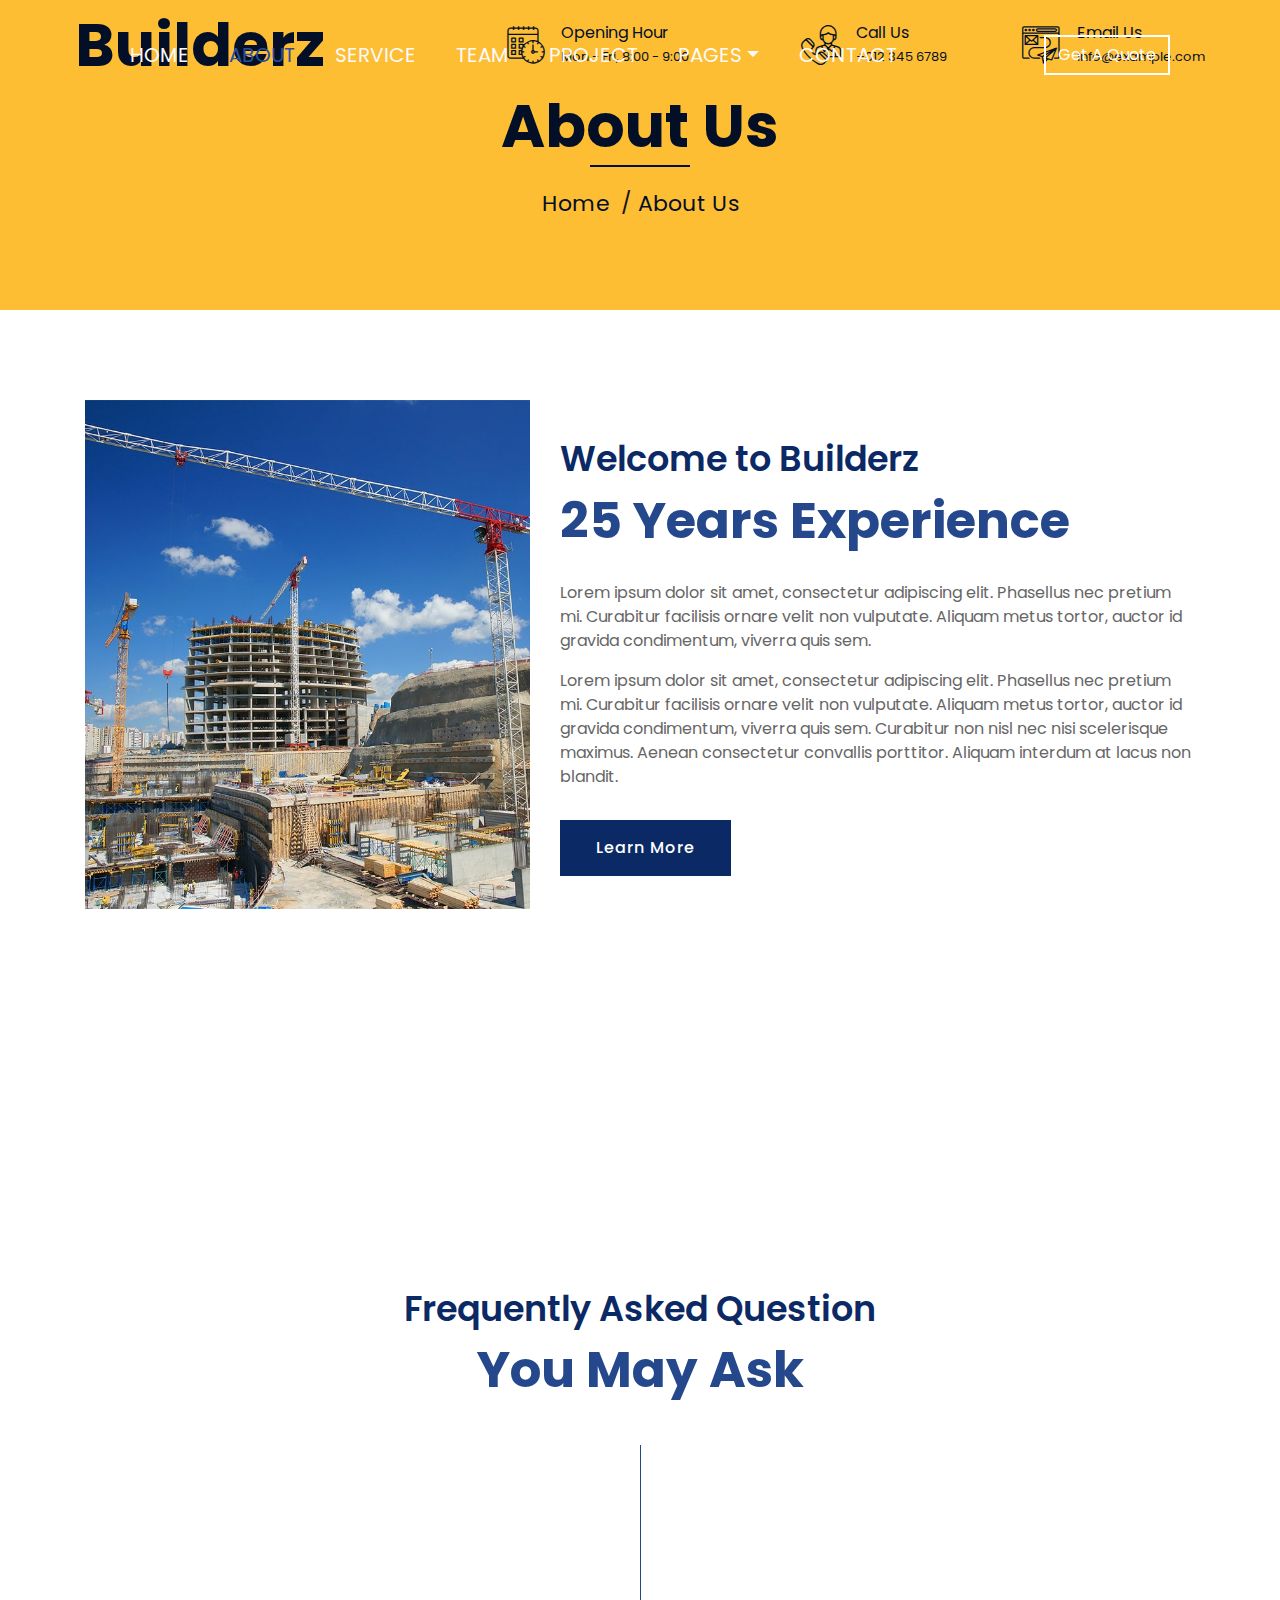
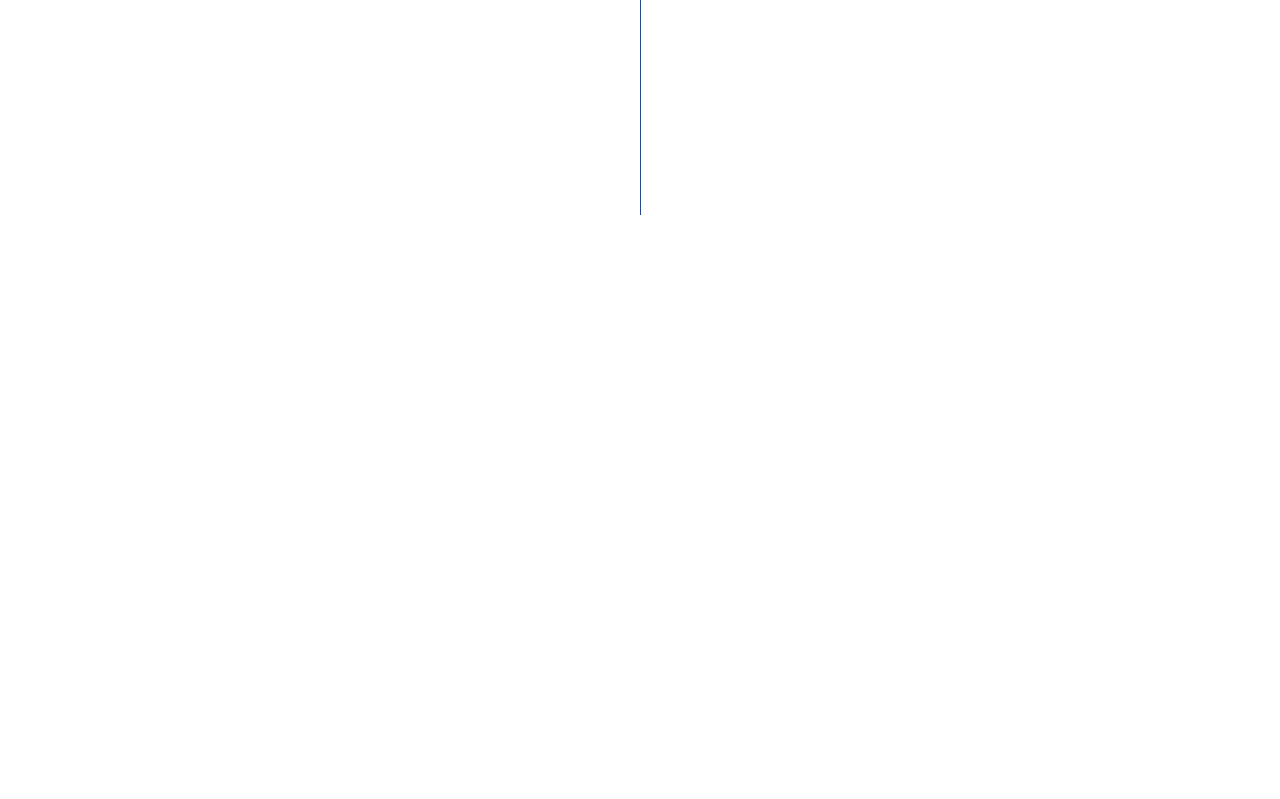
<file: about.html>
<!DOCTYPE html>
<html lang="en">
    <head>
        <meta charset="utf-8">
        <title>Builderz - Construction Company Website Template</title>
        <meta content="width=device-width, initial-scale=1.0" name="viewport">
        <meta content="Construction Company Website Template" name="keywords">
        <meta content="Construction Company Website Template" name="description">

        <!-- Favicon -->
        <link href="img/favicon.ico" rel="icon">

        <!-- Google Font -->
        <link href="https://fonts.googleapis.com/css2?family=Poppins:wght@100;200;300;400;500;600;700;800;900&display=swap" rel="stylesheet">

        <!-- CSS Libraries -->
        <link href="https://stackpath.bootstrapcdn.com/bootstrap/4.4.1/css/bootstrap.min.css" rel="stylesheet">
        <link href="https://cdnjs.cloudflare.com/ajax/libs/font-awesome/5.10.0/css/all.min.css" rel="stylesheet">
        <link href="lib/flaticon/font/flaticon.css" rel="stylesheet"> 
        <link href="lib/animate/animate.min.css" rel="stylesheet">
        <link href="lib/owlcarousel/assets/owl.carousel.min.css" rel="stylesheet">
        <link href="lib/lightbox/css/lightbox.min.css" rel="stylesheet">
        <link href="lib/slick/slick.css" rel="stylesheet">
        <link href="lib/slick/slick-theme.css" rel="stylesheet">

        <!-- Template Stylesheet -->
        <link href="css/style.css" rel="stylesheet">
    </head>

    <body>
        <div class="wrapper">
            <!-- Top Bar Start -->
            <div class="top-bar">
                <div class="container-fluid">
                    <div class="row align-items-center">
                        <div class="col-lg-4 col-md-12">
                            <div class="logo">
                                <a href="index.html">
                                    <h1>Builderz</h1>
                                    <!-- <img src="img/logo.jpg" alt="Logo"> -->
                                </a>
                            </div>
                        </div>
                        <div class="col-lg-8 col-md-7 d-none d-lg-block">
                            <div class="row">
                                <div class="col-4">
                                    <div class="top-bar-item">
                                        <div class="top-bar-icon">
                                            <i class="flaticon-calendar"></i>
                                        </div>
                                        <div class="top-bar-text">
                                            <h3>Opening Hour</h3>
                                            <p>Mon - Fri, 8:00 - 9:00</p>
                                        </div>
                                    </div>
                                </div>
                                <div class="col-4">
                                    <div class="top-bar-item">
                                        <div class="top-bar-icon">
                                            <i class="flaticon-call"></i>
                                        </div>
                                        <div class="top-bar-text">
                                            <h3>Call Us</h3>
                                            <p>+012 345 6789</p>
                                        </div>
                                    </div>
                                </div>
                                <div class="col-4">
                                    <div class="top-bar-item">
                                        <div class="top-bar-icon">
                                            <i class="flaticon-send-mail"></i>
                                        </div>
                                        <div class="top-bar-text">
                                            <h3>Email Us</h3>
                                            <p>info@example.com</p>
                                        </div>
                                    </div>
                                </div>
                            </div>
                        </div>
                    </div>
                </div>
            </div>
            <!-- Top Bar End -->

            <!-- Nav Bar Start -->
            <div class="nav-bar">
                <div class="container-fluid">
                    <nav class="navbar navbar-expand-lg bg-dark navbar-dark">
                        <a href="#" class="navbar-brand">MENU</a>
                        <button type="button" class="navbar-toggler" data-toggle="collapse" data-target="#navbarCollapse">
                            <span class="navbar-toggler-icon"></span>
                        </button>

                        <div class="collapse navbar-collapse justify-content-between" id="navbarCollapse">
                            <div class="navbar-nav mr-auto">
                                <a href="index.html" class="nav-item nav-link">Home</a>
                                <a href="about.html" class="nav-item nav-link active">About</a>
                                <a href="service.html" class="nav-item nav-link">Service</a>
                                <a href="team.html" class="nav-item nav-link">Team</a>
                                <a href="portfolio.html" class="nav-item nav-link">Project</a>
                                <div class="nav-item dropdown">
                                    <a href="#" class="nav-link dropdown-toggle" data-toggle="dropdown">Pages</a>
                                    <div class="dropdown-menu">
                                        <a href="blog.html" class="dropdown-item">Blog Page</a>
                                        <a href="single.html" class="dropdown-item">Single Page</a>
                                    </div>
                                </div>
                                <a href="contact.html" class="nav-item nav-link">Contact</a>
                            </div>
                            <div class="ml-auto">
                                <a class="btn" href="#">Get A Quote</a>
                            </div>
                        </div>
                    </nav>
                </div>
            </div>
            <!-- Nav Bar End -->
            
            
            <!-- Page Header Start -->
            <div class="page-header">
                <div class="container">
                    <div class="row">
                        <div class="col-12">
                            <h2>About Us</h2>
                        </div>
                        <div class="col-12">
                            <a href="">Home</a>
                            <a href="">About Us</a>
                        </div>
                    </div>
                </div>
            </div>
            <!-- Page Header End -->


            <!-- About Start -->
            <div class="about wow fadeInUp" data-wow-delay="0.1s">
                <div class="container">
                    <div class="row align-items-center">
                        <div class="col-lg-5 col-md-6">
                            <div class="about-img">
                                <img src="img/about.jpg" alt="Image">
                            </div>
                        </div>
                        <div class="col-lg-7 col-md-6">
                            <div class="section-header text-left">
                                <p>Welcome to Builderz</p>
                                <h2>25 Years Experience</h2>
                            </div>
                            <div class="about-text">
                                <p>
                                    Lorem ipsum dolor sit amet, consectetur adipiscing elit. Phasellus nec pretium mi. Curabitur facilisis ornare velit non vulputate. Aliquam metus tortor, auctor id gravida condimentum, viverra quis sem.
                                </p>
                                <p>
                                    Lorem ipsum dolor sit amet, consectetur adipiscing elit. Phasellus nec pretium mi. Curabitur facilisis ornare velit non vulputate. Aliquam metus tortor, auctor id gravida condimentum, viverra quis sem. Curabitur non nisl nec nisi scelerisque maximus. Aenean consectetur convallis porttitor. Aliquam interdum at lacus non blandit.
                                </p>
                                <a class="btn" href="">Learn More</a>
                            </div>
                        </div>
                    </div>
                </div>
            </div>
            <!-- About End -->
            
            
            <!-- Fact Start -->
            <div class="fact">
                <div class="container-fluid">
                    <div class="row counters">
                        <div class="col-md-6 fact-left wow slideInLeft">
                            <div class="row">
                                <div class="col-6">
                                    <div class="fact-icon">
                                        <i class="flaticon-worker"></i>
                                    </div>
                                    <div class="fact-text">
                                        <h2 data-toggle="counter-up">109</h2>
                                        <p>Expert Workers</p>
                                    </div>
                                </div>
                                <div class="col-6">
                                    <div class="fact-icon">
                                        <i class="flaticon-building"></i>
                                    </div>
                                    <div class="fact-text">
                                        <h2 data-toggle="counter-up">485</h2>
                                        <p>Happy Clients</p>
                                    </div>
                                </div>
                            </div>
                        </div>
                        <div class="col-md-6 fact-right wow slideInRight">
                            <div class="row">
                                <div class="col-6">
                                    <div class="fact-icon">
                                        <i class="flaticon-address"></i>
                                    </div>
                                    <div class="fact-text">
                                        <h2 data-toggle="counter-up">789</h2>
                                        <p>Completed Projects</p>
                                    </div>
                                </div>
                                <div class="col-6">
                                    <div class="fact-icon">
                                        <i class="flaticon-crane"></i>
                                    </div>
                                    <div class="fact-text">
                                        <h2 data-toggle="counter-up">890</h2>
                                        <p>Running Projects</p>
                                    </div>
                                </div>
                            </div>
                        </div>
                    </div>
                </div>
            </div>
            <!-- Fact End -->
            
            
            <!-- FAQs Start -->
            <div class="faqs">
                <div class="container">
                    <div class="section-header text-center">
                        <p>Frequently Asked Question</p>
                        <h2>You May Ask</h2>
                    </div>
                    <div class="row">
                        <div class="col-md-6">
                            <div id="accordion-1">
                                <div class="card wow fadeInLeft" data-wow-delay="0.1s">
                                    <div class="card-header">
                                        <a class="card-link collapsed" data-toggle="collapse" href="#collapseOne">
                                            Lorem ipsum dolor sit amet?
                                        </a>
                                    </div>
                                    <div id="collapseOne" class="collapse" data-parent="#accordion-1">
                                        <div class="card-body">
                                            Lorem ipsum dolor sit amet, consectetur adipiscing elit. Phasellus nec pretium mi. Curabitur facilisis ornare velit non.
                                        </div>
                                    </div>
                                </div>
                                <div class="card wow fadeInLeft" data-wow-delay="0.2s">
                                    <div class="card-header">
                                        <a class="card-link collapsed" data-toggle="collapse" href="#collapseTwo">
                                            Lorem ipsum dolor sit amet?
                                        </a>
                                    </div>
                                    <div id="collapseTwo" class="collapse" data-parent="#accordion-1">
                                        <div class="card-body">
                                            Lorem ipsum dolor sit amet, consectetur adipiscing elit. Phasellus nec pretium mi. Curabitur facilisis ornare velit non.
                                        </div>
                                    </div>
                                </div>
                                <div class="card wow fadeInLeft" data-wow-delay="0.3s">
                                    <div class="card-header">
                                        <a class="card-link collapsed" data-toggle="collapse" href="#collapseThree">
                                            Lorem ipsum dolor sit amet?
                                        </a>
                                    </div>
                                    <div id="collapseThree" class="collapse" data-parent="#accordion-1">
                                        <div class="card-body">
                                            Lorem ipsum dolor sit amet, consectetur adipiscing elit. Phasellus nec pretium mi. Curabitur facilisis ornare velit non.
                                        </div>
                                    </div>
                                </div>
                                <div class="card wow fadeInLeft" data-wow-delay="0.4s">
                                    <div class="card-header">
                                        <a class="card-link collapsed" data-toggle="collapse" href="#collapseFour">
                                            Lorem ipsum dolor sit amet?
                                        </a>
                                    </div>
                                    <div id="collapseFour" class="collapse" data-parent="#accordion-1">
                                        <div class="card-body">
                                            Lorem ipsum dolor sit amet, consectetur adipiscing elit. Phasellus nec pretium mi. Curabitur facilisis ornare velit non.
                                        </div>
                                    </div>
                                </div>
                                <div class="card wow fadeInLeft" data-wow-delay="0.5s">
                                    <div class="card-header">
                                        <a class="card-link collapsed" data-toggle="collapse" href="#collapseFive">
                                            Lorem ipsum dolor sit amet?
                                        </a>
                                    </div>
                                    <div id="collapseFive" class="collapse" data-parent="#accordion-1">
                                        <div class="card-body">
                                            Lorem ipsum dolor sit amet, consectetur adipiscing elit. Phasellus nec pretium mi. Curabitur facilisis ornare velit non.
                                        </div>
                                    </div>
                                </div>
                            </div>
                        </div>
                        <div class="col-md-6">
                            <div id="accordion-2">
                                <div class="card wow fadeInRight" data-wow-delay="0.1s">
                                    <div class="card-header">
                                        <a class="card-link collapsed" data-toggle="collapse" href="#collapseSix">
                                            Lorem ipsum dolor sit amet?
                                        </a>
                                    </div>
                                    <div id="collapseSix" class="collapse" data-parent="#accordion-2">
                                        <div class="card-body">
                                            Lorem ipsum dolor sit amet, consectetur adipiscing elit. Phasellus nec pretium mi. Curabitur facilisis ornare velit non.
                                        </div>
                                    </div>
                                </div>
                                <div class="card wow fadeInRight" data-wow-delay="0.2s">
                                    <div class="card-header">
                                        <a class="card-link collapsed" data-toggle="collapse" href="#collapseSeven">
                                            Lorem ipsum dolor sit amet?
                                        </a>
                                    </div>
                                    <div id="collapseSeven" class="collapse" data-parent="#accordion-2">
                                        <div class="card-body">
                                            Lorem ipsum dolor sit amet, consectetur adipiscing elit. Phasellus nec pretium mi. Curabitur facilisis ornare velit non.
                                        </div>
                                    </div>
                                </div>
                                <div class="card wow fadeInRight" data-wow-delay="0.3s">
                                    <div class="card-header">
                                        <a class="card-link collapsed" data-toggle="collapse" href="#collapseEight">
                                            Lorem ipsum dolor sit amet?
                                        </a>
                                    </div>
                                    <div id="collapseEight" class="collapse" data-parent="#accordion-2">
                                        <div class="card-body">
                                            Lorem ipsum dolor sit amet, consectetur adipiscing elit. Phasellus nec pretium mi. Curabitur facilisis ornare velit non.
                                        </div>
                                    </div>
                                </div>
                                <div class="card wow fadeInRight" data-wow-delay="0.4s">
                                    <div class="card-header">
                                        <a class="card-link collapsed" data-toggle="collapse" href="#collapseNine">
                                            Lorem ipsum dolor sit amet?
                                        </a>
                                    </div>
                                    <div id="collapseNine" class="collapse" data-parent="#accordion-2">
                                        <div class="card-body">
                                            Lorem ipsum dolor sit amet, consectetur adipiscing elit. Phasellus nec pretium mi. Curabitur facilisis ornare velit non.
                                        </div>
                                    </div>
                                </div>
                                <div class="card wow fadeInRight" data-wow-delay="0.5s">
                                    <div class="card-header">
                                        <a class="card-link collapsed" data-toggle="collapse" href="#collapseTen">
                                            Lorem ipsum dolor sit amet?
                                        </a>
                                    </div>
                                    <div id="collapseTen" class="collapse" data-parent="#accordion-2">
                                        <div class="card-body">
                                            Lorem ipsum dolor sit amet, consectetur adipiscing elit. Phasellus nec pretium mi. Curabitur facilisis ornare velit non.
                                        </div>
                                    </div>
                                </div>
                            </div>
                        </div>
                    </div>
                </div>
            </div>
            <!-- FAQs End -->


            <!-- Footer Start -->
            <div class="footer wow fadeIn" data-wow-delay="0.3s">
                <div class="container">
                    <div class="row">
                        <div class="col-md-6 col-lg-3">
                            <div class="footer-contact">
                                <h2>Office Contact</h2>
                                <p><i class="fa fa-map-marker-alt"></i>123 Street, New York, USA</p>
                                <p><i class="fa fa-phone-alt"></i>+012 345 67890</p>
                                <p><i class="fa fa-envelope"></i>info@example.com</p>
                                <div class="footer-social">
                                    <a href=""><i class="fab fa-twitter"></i></a>
                                    <a href=""><i class="fab fa-facebook-f"></i></a>
                                    <a href=""><i class="fab fa-youtube"></i></a>
                                    <a href=""><i class="fab fa-instagram"></i></a>
                                    <a href=""><i class="fab fa-linkedin-in"></i></a>
                                </div>
                            </div>
                        </div>
                        <div class="col-md-6 col-lg-3">
                            <div class="footer-link">
                                <h2>Services Areas</h2>
                                <a href="">Building Construction</a>
                                <a href="">House Renovation</a>
                                <a href="">Architecture Design</a>
                                <a href="">Interior Design</a>
                                <a href="">Painting</a>
                            </div>
                        </div>
                        <div class="col-md-6 col-lg-3">
                            <div class="footer-link">
                                <h2>Useful Pages</h2>
                                <a href="">About Us</a>
                                <a href="">Contact Us</a>
                                <a href="">Our Team</a>
                                <a href="">Projects</a>
                                <a href="">Testimonial</a>
                            </div>
                        </div>
                        <div class="col-md-6 col-lg-3">
                            <div class="newsletter">
                                <h2>Newsletter</h2>
                                <p>
                                    Lorem ipsum dolor sit amet elit. Phasellus nec pretium mi. Curabitur facilisis ornare velit non vulpu
                                </p>
                                <div class="form">
                                    <input class="form-control" placeholder="Email here">
                                    <button class="btn">Submit</button>
                                </div>
                            </div>
                        </div>
                    </div>
                </div>
                <div class="container footer-menu">
                    <div class="f-menu">
                        <a href="">Terms of use</a>
                        <a href="">Privacy policy</a>
                        <a href="">Cookies</a>
                        <a href="">Help</a>
                        <a href="">FQAs</a>
                    </div>
                </div>
                <div class="container copyright">
                    <div class="row">
                        <div class="col-md-6">
                            <p>&copy; <a href="#">Your Site Name</a>, All Right Reserved.</p>
                        </div>
                        <div class="col-md-6">
                            <p>Designed By <a href="https://htmlcodex.com">HTML Codex</a></p>
                        </div>
                    </div>
                </div>
            </div>
            <!-- Footer End -->

            <a href="#" class="back-to-top"><i class="fa fa-chevron-up"></i></a>
        </div>

        <!-- JavaScript Libraries -->
        <script src="https://code.jquery.com/jquery-3.4.1.min.js"></script>
        <script src="https://stackpath.bootstrapcdn.com/bootstrap/4.4.1/js/bootstrap.bundle.min.js"></script>
        <script src="lib/easing/easing.min.js"></script>
        <script src="lib/wow/wow.min.js"></script>
        <script src="lib/owlcarousel/owl.carousel.min.js"></script>
        <script src="lib/isotope/isotope.pkgd.min.js"></script>
        <script src="lib/lightbox/js/lightbox.min.js"></script>
        <script src="lib/waypoints/waypoints.min.js"></script>
        <script src="lib/counterup/counterup.min.js"></script>
        <script src="lib/slick/slick.min.js"></script>

        <!-- Template Javascript -->
        <script src="js/main.js"></script>
    </body>
</html>
</file>
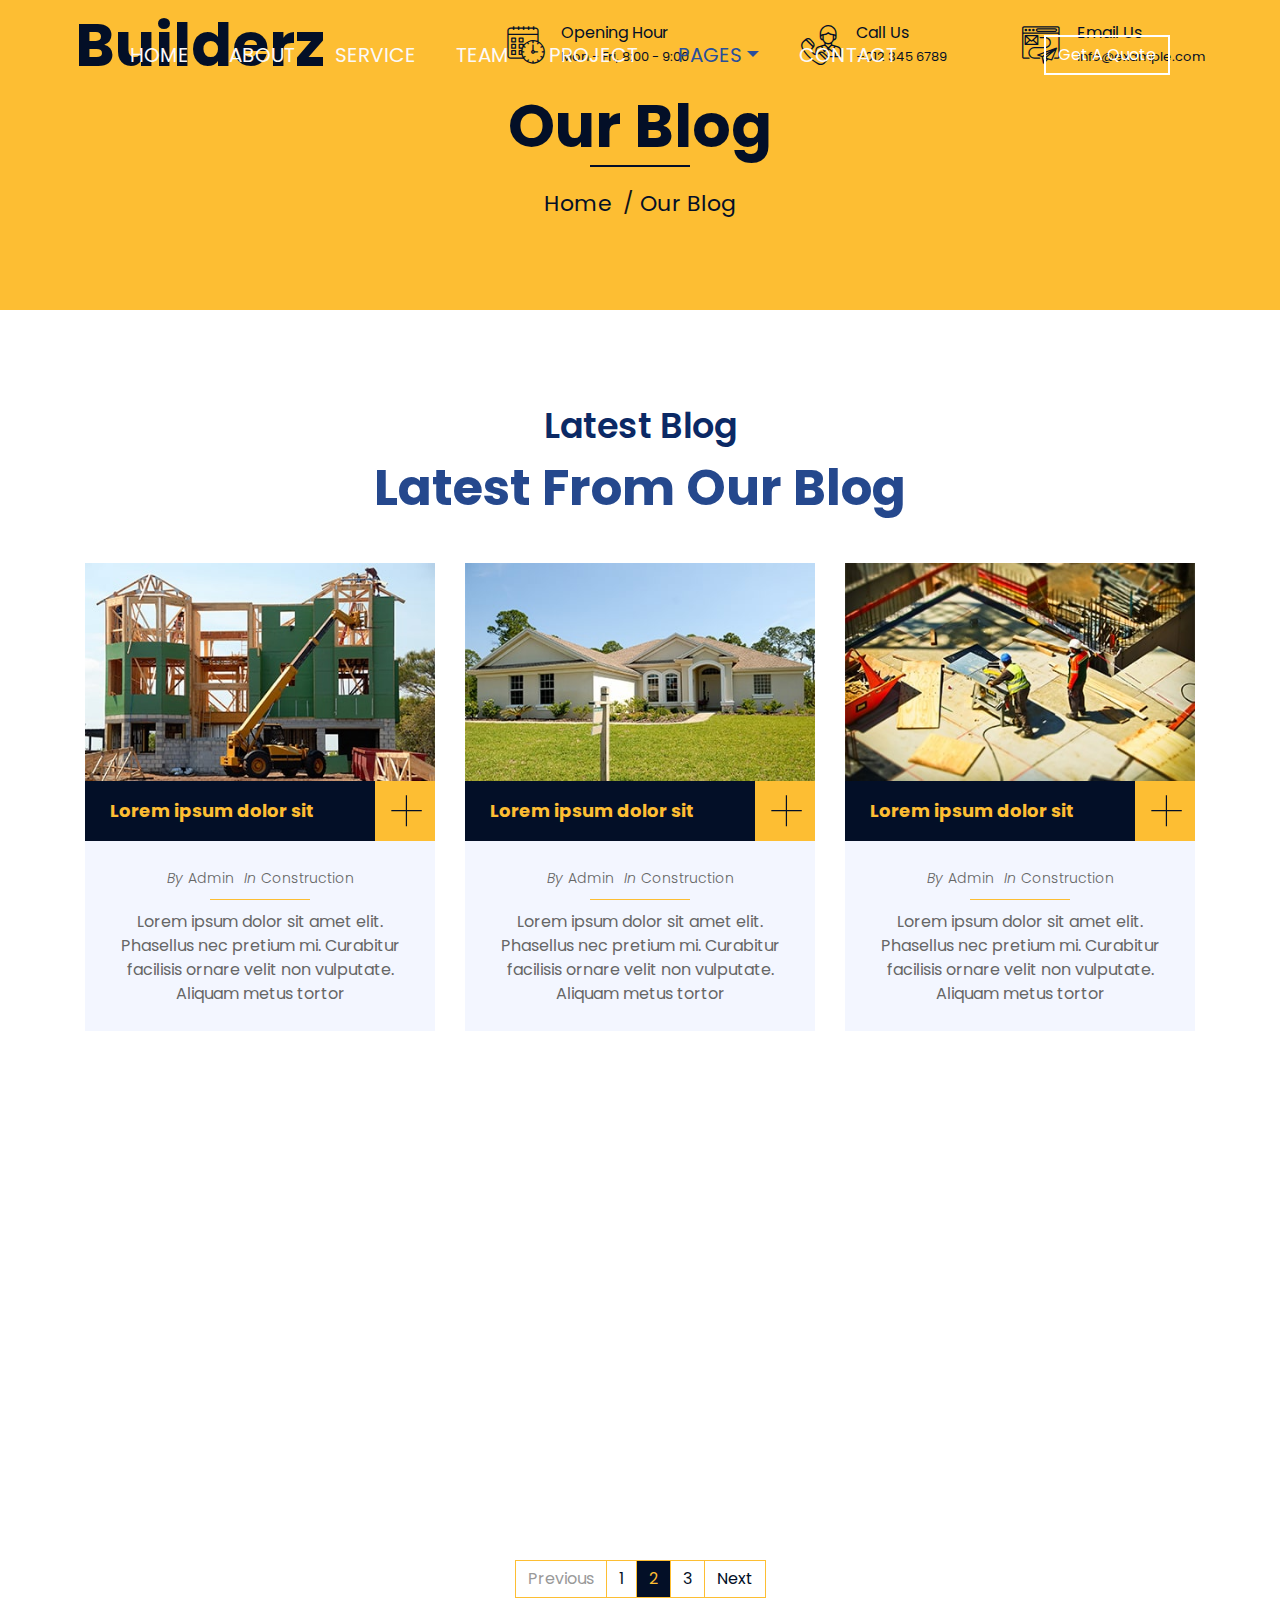
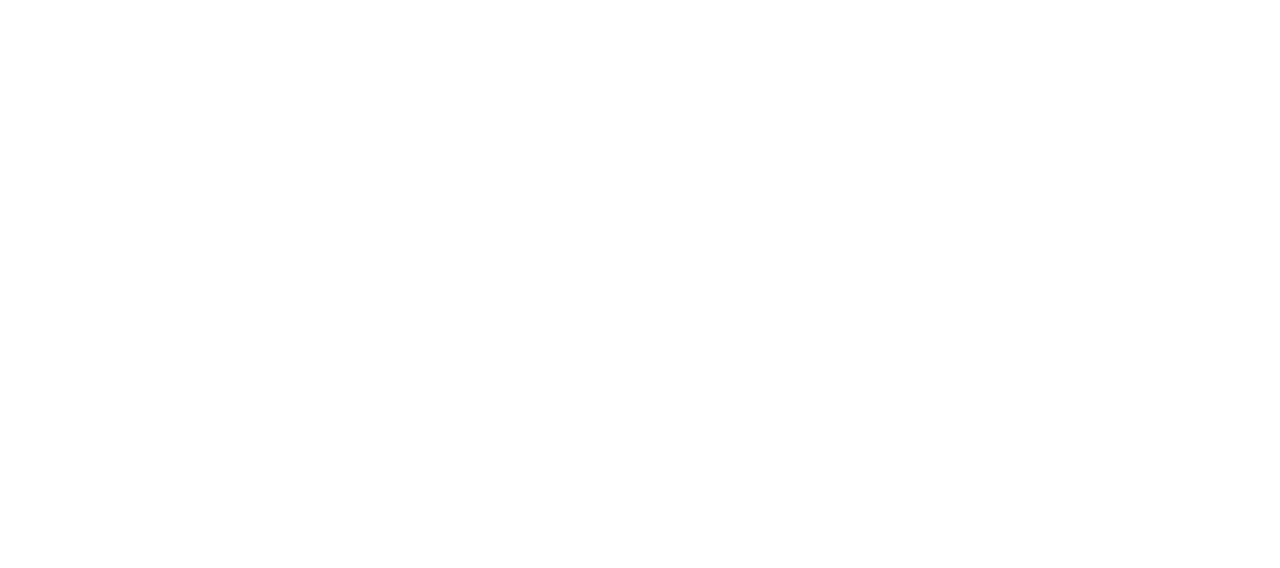
<file: blog.html>
<!DOCTYPE html>
<html lang="en">
    <head>
        <meta charset="utf-8">
        <title>Builderz - Construction Company Website Template</title>
        <meta content="width=device-width, initial-scale=1.0" name="viewport">
        <meta content="Construction Company Website Template" name="keywords">
        <meta content="Construction Company Website Template" name="description">

        <!-- Favicon -->
        <link href="img/favicon.ico" rel="icon">

        <!-- Google Font -->
        <link href="https://fonts.googleapis.com/css2?family=Poppins:wght@100;200;300;400;500;600;700;800;900&display=swap" rel="stylesheet">

        <!-- CSS Libraries -->
        <link href="https://stackpath.bootstrapcdn.com/bootstrap/4.4.1/css/bootstrap.min.css" rel="stylesheet">
        <link href="https://cdnjs.cloudflare.com/ajax/libs/font-awesome/5.10.0/css/all.min.css" rel="stylesheet">
        <link href="lib/flaticon/font/flaticon.css" rel="stylesheet"> 
        <link href="lib/animate/animate.min.css" rel="stylesheet">
        <link href="lib/owlcarousel/assets/owl.carousel.min.css" rel="stylesheet">
        <link href="lib/lightbox/css/lightbox.min.css" rel="stylesheet">
        <link href="lib/slick/slick.css" rel="stylesheet">
        <link href="lib/slick/slick-theme.css" rel="stylesheet">

        <!-- Template Stylesheet -->
        <link href="css/style.css" rel="stylesheet">
    </head>

    <body>
        <div class="wrapper">
            <!-- Top Bar Start -->
            <div class="top-bar">
                <div class="container-fluid">
                    <div class="row align-items-center">
                        <div class="col-lg-4 col-md-12">
                            <div class="logo">
                                <a href="index.html">
                                    <h1>Builderz</h1>
                                    <!-- <img src="img/logo.jpg" alt="Logo"> -->
                                </a>
                            </div>
                        </div>
                        <div class="col-lg-8 col-md-7 d-none d-lg-block">
                            <div class="row">
                                <div class="col-4">
                                    <div class="top-bar-item">
                                        <div class="top-bar-icon">
                                            <i class="flaticon-calendar"></i>
                                        </div>
                                        <div class="top-bar-text">
                                            <h3>Opening Hour</h3>
                                            <p>Mon - Fri, 8:00 - 9:00</p>
                                        </div>
                                    </div>
                                </div>
                                <div class="col-4">
                                    <div class="top-bar-item">
                                        <div class="top-bar-icon">
                                            <i class="flaticon-call"></i>
                                        </div>
                                        <div class="top-bar-text">
                                            <h3>Call Us</h3>
                                            <p>+012 345 6789</p>
                                        </div>
                                    </div>
                                </div>
                                <div class="col-4">
                                    <div class="top-bar-item">
                                        <div class="top-bar-icon">
                                            <i class="flaticon-send-mail"></i>
                                        </div>
                                        <div class="top-bar-text">
                                            <h3>Email Us</h3>
                                            <p>info@example.com</p>
                                        </div>
                                    </div>
                                </div>
                            </div>
                        </div>
                    </div>
                </div>
            </div>
            <!-- Top Bar End -->

            <!-- Nav Bar Start -->
            <div class="nav-bar">
                <div class="container-fluid">
                    <nav class="navbar navbar-expand-lg bg-dark navbar-dark">
                        <a href="#" class="navbar-brand">MENU</a>
                        <button type="button" class="navbar-toggler" data-toggle="collapse" data-target="#navbarCollapse">
                            <span class="navbar-toggler-icon"></span>
                        </button>

                        <div class="collapse navbar-collapse justify-content-between" id="navbarCollapse">
                            <div class="navbar-nav mr-auto">
                                <a href="index.html" class="nav-item nav-link">Home</a>
                                <a href="about.html" class="nav-item nav-link">About</a>
                                <a href="service.html" class="nav-item nav-link">Service</a>
                                <a href="team.html" class="nav-item nav-link">Team</a>
                                <a href="portfolio.html" class="nav-item nav-link">Project</a>
                                <div class="nav-item dropdown">
                                    <a href="#" class="nav-link dropdown-toggle active" data-toggle="dropdown">Pages</a>
                                    <div class="dropdown-menu">
                                        <a href="blog.html" class="dropdown-item">Blog Page</a>
                                        <a href="single.html" class="dropdown-item">Single Page</a>
                                    </div>
                                </div>
                                <a href="contact.html" class="nav-item nav-link">Contact</a>
                            </div>
                            <div class="ml-auto">
                                <a class="btn" href="#">Get A Quote</a>
                            </div>
                        </div>
                    </nav>
                </div>
            </div>
            <!-- Nav Bar End -->
            
            
            <!-- Page Header Start -->
            <div class="page-header">
                <div class="container">
                    <div class="row">
                        <div class="col-12">
                            <h2>Our Blog</h2>
                        </div>
                        <div class="col-12">
                            <a href="">Home</a>
                            <a href="">Our Blog</a>
                        </div>
                    </div>
                </div>
            </div>
            <!-- Page Header End -->


            <!-- Blog Start -->
            <div class="blog">
                <div class="container">
                    <div class="section-header text-center">
                        <p>Latest Blog</p>
                        <h2>Latest From Our Blog</h2>
                    </div>
                    <div class="row blog-page">
                        <div class="col-lg-4 col-md-6 wow fadeInUp" data-wow-delay="0.2s">
                            <div class="blog-item">
                                <div class="blog-img">
                                    <img src="img/blog-1.jpg" alt="Image">
                                </div>
                                <div class="blog-title">
                                    <h3>Lorem ipsum dolor sit</h3>
                                    <a class="btn" href="">+</a>
                                </div>
                                <div class="blog-meta">
                                    <p>By<a href="">Admin</a></p>
                                    <p>In<a href="">Construction</a></p>
                                </div>
                                <div class="blog-text">
                                    <p>
                                        Lorem ipsum dolor sit amet elit. Phasellus nec pretium mi. Curabitur facilisis ornare velit non vulputate. Aliquam metus tortor
                                    </p>
                                </div>
                            </div>
                        </div>
                        <div class="col-lg-4 col-md-6 wow fadeInUp">
                            <div class="blog-item">
                                <div class="blog-img">
                                    <img src="img/blog-2.jpg" alt="Image">
                                </div>
                                <div class="blog-title">
                                    <h3>Lorem ipsum dolor sit</h3>
                                    <a class="btn" href="">+</a>
                                </div>
                                <div class="blog-meta">
                                    <p>By<a href="">Admin</a></p>
                                    <p>In<a href="">Construction</a></p>
                                </div>
                                <div class="blog-text">
                                    <p>
                                        Lorem ipsum dolor sit amet elit. Phasellus nec pretium mi. Curabitur facilisis ornare velit non vulputate. Aliquam metus tortor
                                    </p>
                                </div>
                            </div>
                        </div>
                        <div class="col-lg-4 col-md-6 wow fadeInUp" data-wow-delay="0.2s">
                            <div class="blog-item">
                                <div class="blog-img">
                                    <img src="img/blog-3.jpg" alt="Image">
                                </div>
                                <div class="blog-title">
                                    <h3>Lorem ipsum dolor sit</h3>
                                    <a class="btn" href="">+</a>
                                </div>
                                <div class="blog-meta">
                                    <p>By<a href="">Admin</a></p>
                                    <p>In<a href="">Construction</a></p>
                                </div>
                                <div class="blog-text">
                                    <p>
                                        Lorem ipsum dolor sit amet elit. Phasellus nec pretium mi. Curabitur facilisis ornare velit non vulputate. Aliquam metus tortor
                                    </p>
                                </div>
                            </div>
                        </div>
                        <div class="col-lg-4 col-md-6 wow fadeInUp" data-wow-delay="0.2s">
                            <div class="blog-item">
                                <div class="blog-img">
                                    <img src="img/blog-1.jpg" alt="Image">
                                </div>
                                <div class="blog-title">
                                    <h3>Lorem ipsum dolor sit</h3>
                                    <a class="btn" href="">+</a>
                                </div>
                                <div class="blog-meta">
                                    <p>By<a href="">Admin</a></p>
                                    <p>In<a href="">Construction</a></p>
                                </div>
                                <div class="blog-text">
                                    <p>
                                        Lorem ipsum dolor sit amet elit. Phasellus nec pretium mi. Curabitur facilisis ornare velit non vulputate. Aliquam metus tortor
                                    </p>
                                </div>
                            </div>
                        </div>
                        <div class="col-lg-4 col-md-6 wow fadeInUp">
                            <div class="blog-item">
                                <div class="blog-img">
                                    <img src="img/blog-2.jpg" alt="Image">
                                </div>
                                <div class="blog-title">
                                    <h3>Lorem ipsum dolor sit</h3>
                                    <a class="btn" href="">+</a>
                                </div>
                                <div class="blog-meta">
                                    <p>By<a href="">Admin</a></p>
                                    <p>In<a href="">Construction</a></p>
                                </div>
                                <div class="blog-text">
                                    <p>
                                        Lorem ipsum dolor sit amet elit. Phasellus nec pretium mi. Curabitur facilisis ornare velit non vulputate. Aliquam metus tortor
                                    </p>
                                </div>
                            </div>
                        </div>
                        <div class="col-lg-4 col-md-6 wow fadeInUp" data-wow-delay="0.2s">
                            <div class="blog-item">
                                <div class="blog-img">
                                    <img src="img/blog-3.jpg" alt="Image">
                                </div>
                                <div class="blog-title">
                                    <h3>Lorem ipsum dolor sit</h3>
                                    <a class="btn" href="">+</a>
                                </div>
                                <div class="blog-meta">
                                    <p>By<a href="">Admin</a></p>
                                    <p>In<a href="">Construction</a></p>
                                </div>
                                <div class="blog-text">
                                    <p>
                                        Lorem ipsum dolor sit amet elit. Phasellus nec pretium mi. Curabitur facilisis ornare velit non vulputate. Aliquam metus tortor
                                    </p>
                                </div>
                            </div>
                        </div>
                    </div>
                    <div class="row">
                        <div class="col-12">
                            <ul class="pagination justify-content-center">
                                <li class="page-item disabled"><a class="page-link" href="#">Previous</a></li>
                                <li class="page-item"><a class="page-link" href="#">1</a></li>
                                <li class="page-item active"><a class="page-link" href="#">2</a></li>
                                <li class="page-item"><a class="page-link" href="#">3</a></li>
                                <li class="page-item"><a class="page-link" href="#">Next</a></li>
                            </ul> 
                        </div>
                    </div>
                </div>
            </div>
            <!-- Blog End -->


            <!-- Footer Start -->
            <div class="footer wow fadeIn" data-wow-delay="0.3s">
                <div class="container">
                    <div class="row">
                        <div class="col-md-6 col-lg-3">
                            <div class="footer-contact">
                                <h2>Office Contact</h2>
                                <p><i class="fa fa-map-marker-alt"></i>123 Street, New York, USA</p>
                                <p><i class="fa fa-phone-alt"></i>+012 345 67890</p>
                                <p><i class="fa fa-envelope"></i>info@example.com</p>
                                <div class="footer-social">
                                    <a href=""><i class="fab fa-twitter"></i></a>
                                    <a href=""><i class="fab fa-facebook-f"></i></a>
                                    <a href=""><i class="fab fa-youtube"></i></a>
                                    <a href=""><i class="fab fa-instagram"></i></a>
                                    <a href=""><i class="fab fa-linkedin-in"></i></a>
                                </div>
                            </div>
                        </div>
                        <div class="col-md-6 col-lg-3">
                            <div class="footer-link">
                                <h2>Services Areas</h2>
                                <a href="">Building Construction</a>
                                <a href="">House Renovation</a>
                                <a href="">Architecture Design</a>
                                <a href="">Interior Design</a>
                                <a href="">Painting</a>
                            </div>
                        </div>
                        <div class="col-md-6 col-lg-3">
                            <div class="footer-link">
                                <h2>Useful Pages</h2>
                                <a href="">About Us</a>
                                <a href="">Contact Us</a>
                                <a href="">Our Team</a>
                                <a href="">Projects</a>
                                <a href="">Testimonial</a>
                            </div>
                        </div>
                        <div class="col-md-6 col-lg-3">
                            <div class="newsletter">
                                <h2>Newsletter</h2>
                                <p>
                                    Lorem ipsum dolor sit amet elit. Phasellus nec pretium mi. Curabitur facilisis ornare velit non vulpu
                                </p>
                                <div class="form">
                                    <input class="form-control" placeholder="Email here">
                                    <button class="btn">Submit</button>
                                </div>
                            </div>
                        </div>
                    </div>
                </div>
                <div class="container footer-menu">
                    <div class="f-menu">
                        <a href="">Terms of use</a>
                        <a href="">Privacy policy</a>
                        <a href="">Cookies</a>
                        <a href="">Help</a>
                        <a href="">FQAs</a>
                    </div>
                </div>
                <div class="container copyright">
                    <div class="row">
                        <div class="col-md-6">
                            <p>&copy; <a href="#">Your Site Name</a>, All Right Reserved.</p>
                        </div>
                        <div class="col-md-6">
                            <p>Designed By <a href="https://htmlcodex.com">HTML Codex</a></p>
                        </div>
                    </div>
                </div>
            </div>
            <!-- Footer End -->

            <a href="#" class="back-to-top"><i class="fa fa-chevron-up"></i></a>
        </div>

        <!-- JavaScript Libraries -->
        <script src="https://code.jquery.com/jquery-3.4.1.min.js"></script>
        <script src="https://stackpath.bootstrapcdn.com/bootstrap/4.4.1/js/bootstrap.bundle.min.js"></script>
        <script src="lib/easing/easing.min.js"></script>
        <script src="lib/wow/wow.min.js"></script>
        <script src="lib/owlcarousel/owl.carousel.min.js"></script>
        <script src="lib/isotope/isotope.pkgd.min.js"></script>
        <script src="lib/lightbox/js/lightbox.min.js"></script>
        <script src="lib/waypoints/waypoints.min.js"></script>
        <script src="lib/counterup/counterup.min.js"></script>
        <script src="lib/slick/slick.min.js"></script>

        <!-- Template Javascript -->
        <script src="js/main.js"></script>
    </body>
</html>
</file>
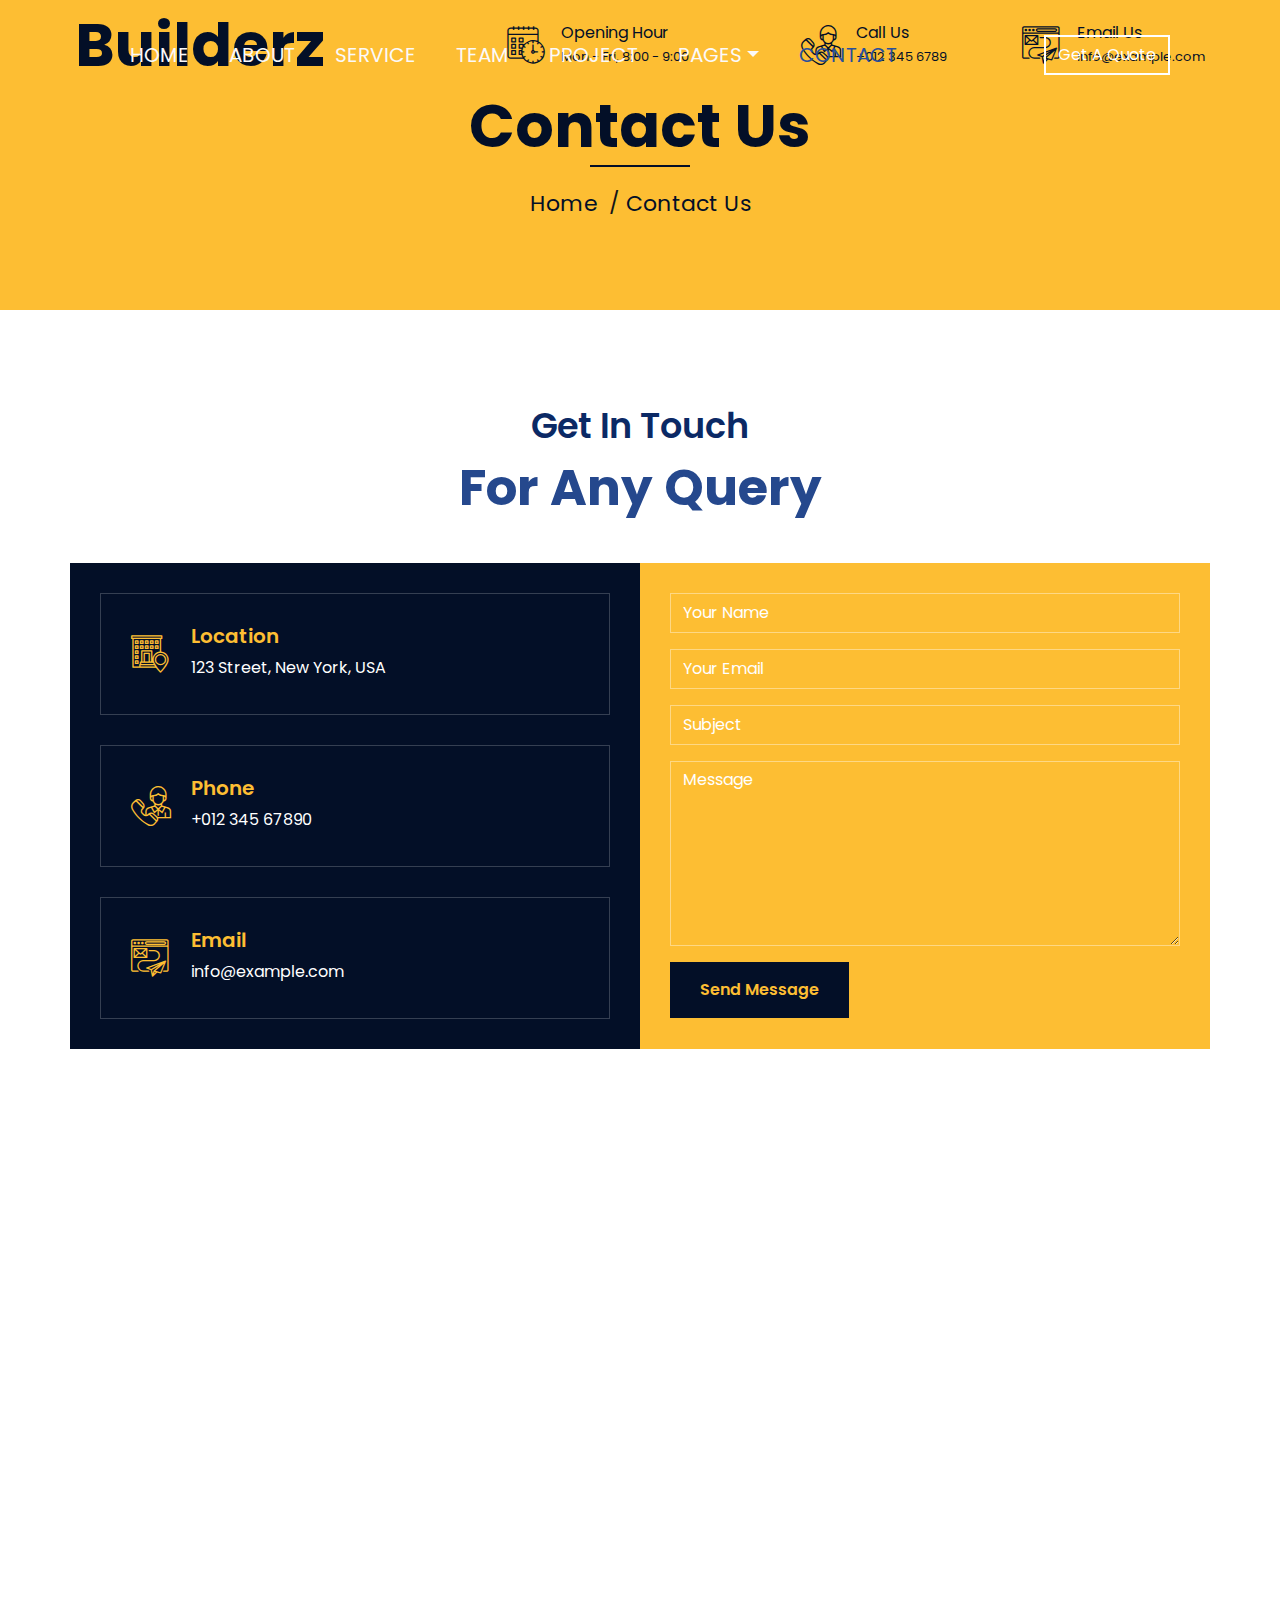
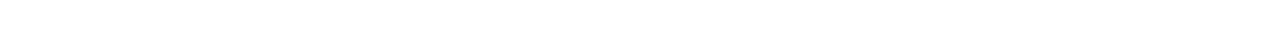
<file: contact.html>
<!DOCTYPE html>
<html lang="en">
    <head>
        <meta charset="utf-8">
        <title>Builderz - Construction Company Website Template</title>
        <meta content="width=device-width, initial-scale=1.0" name="viewport">
        <meta content="Construction Company Website Template" name="keywords">
        <meta content="Construction Company Website Template" name="description">

        <!-- Favicon -->
        <link href="img/favicon.ico" rel="icon">

        <!-- Google Font -->
        <link href="https://fonts.googleapis.com/css2?family=Poppins:wght@100;200;300;400;500;600;700;800;900&display=swap" rel="stylesheet">

        <!-- CSS Libraries -->
        <link href="https://stackpath.bootstrapcdn.com/bootstrap/4.4.1/css/bootstrap.min.css" rel="stylesheet">
        <link href="https://cdnjs.cloudflare.com/ajax/libs/font-awesome/5.10.0/css/all.min.css" rel="stylesheet">
        <link href="lib/flaticon/font/flaticon.css" rel="stylesheet"> 
        <link href="lib/animate/animate.min.css" rel="stylesheet">
        <link href="lib/owlcarousel/assets/owl.carousel.min.css" rel="stylesheet">
        <link href="lib/lightbox/css/lightbox.min.css" rel="stylesheet">
        <link href="lib/slick/slick.css" rel="stylesheet">
        <link href="lib/slick/slick-theme.css" rel="stylesheet">

        <!-- Template Stylesheet -->
        <link href="css/style.css" rel="stylesheet">
    </head>

    <body>
        <div class="wrapper">
            <!-- Top Bar Start -->
            <div class="top-bar">
                <div class="container-fluid">
                    <div class="row align-items-center">
                        <div class="col-lg-4 col-md-12">
                            <div class="logo">
                                <a href="index.html">
                                    <h1>Builderz</h1>
                                    <!-- <img src="img/logo.jpg" alt="Logo"> -->
                                </a>
                            </div>
                        </div>
                        <div class="col-lg-8 col-md-7 d-none d-lg-block">
                            <div class="row">
                                <div class="col-4">
                                    <div class="top-bar-item">
                                        <div class="top-bar-icon">
                                            <i class="flaticon-calendar"></i>
                                        </div>
                                        <div class="top-bar-text">
                                            <h3>Opening Hour</h3>
                                            <p>Mon - Fri, 8:00 - 9:00</p>
                                        </div>
                                    </div>
                                </div>
                                <div class="col-4">
                                    <div class="top-bar-item">
                                        <div class="top-bar-icon">
                                            <i class="flaticon-call"></i>
                                        </div>
                                        <div class="top-bar-text">
                                            <h3>Call Us</h3>
                                            <p>+012 345 6789</p>
                                        </div>
                                    </div>
                                </div>
                                <div class="col-4">
                                    <div class="top-bar-item">
                                        <div class="top-bar-icon">
                                            <i class="flaticon-send-mail"></i>
                                        </div>
                                        <div class="top-bar-text">
                                            <h3>Email Us</h3>
                                            <p>info@example.com</p>
                                        </div>
                                    </div>
                                </div>
                            </div>
                        </div>
                    </div>
                </div>
            </div>
            <!-- Top Bar End -->

            <!-- Nav Bar Start -->
            <div class="nav-bar">
                <div class="container-fluid">
                    <nav class="navbar navbar-expand-lg bg-dark navbar-dark">
                        <a href="#" class="navbar-brand">MENU</a>
                        <button type="button" class="navbar-toggler" data-toggle="collapse" data-target="#navbarCollapse">
                            <span class="navbar-toggler-icon"></span>
                        </button>

                        <div class="collapse navbar-collapse justify-content-between" id="navbarCollapse">
                            <div class="navbar-nav mr-auto">
                                <a href="index.html" class="nav-item nav-link">Home</a>
                                <a href="about.html" class="nav-item nav-link">About</a>
                                <a href="service.html" class="nav-item nav-link">Service</a>
                                <a href="team.html" class="nav-item nav-link">Team</a>
                                <a href="portfolio.html" class="nav-item nav-link">Project</a>
                                <div class="nav-item dropdown">
                                    <a href="#" class="nav-link dropdown-toggle" data-toggle="dropdown">Pages</a>
                                    <div class="dropdown-menu">
                                        <a href="blog.html" class="dropdown-item">Blog Page</a>
                                        <a href="single.html" class="dropdown-item">Single Page</a>
                                    </div>
                                </div>
                                <a href="contact.html" class="nav-item nav-link active">Contact</a>
                            </div>
                            <div class="ml-auto">
                                <a class="btn" href="#">Get A Quote</a>
                            </div>
                        </div>
                    </nav>
                </div>
            </div>
            <!-- Nav Bar End -->
            
            
            <!-- Page Header Start -->
            <div class="page-header">
                <div class="container">
                    <div class="row">
                        <div class="col-12">
                            <h2>Contact Us</h2>
                        </div>
                        <div class="col-12">
                            <a href="">Home</a>
                            <a href="">Contact Us</a>
                        </div>
                    </div>
                </div>
            </div>
            <!-- Page Header End -->


            <!-- Contact Start -->
            <div class="contact wow fadeInUp">
                <div class="container">
                    <div class="section-header text-center">
                        <p>Get In Touch</p>
                        <h2>For Any Query</h2>
                    </div>
                    <div class="row">
                        <div class="col-md-6">
                            <div class="contact-info">
                                <div class="contact-item">
                                    <i class="flaticon-address"></i>
                                    <div class="contact-text">
                                        <h2>Location</h2>
                                        <p>123 Street, New York, USA</p>
                                    </div>
                                </div>
                                <div class="contact-item">
                                    <i class="flaticon-call"></i>
                                    <div class="contact-text">
                                        <h2>Phone</h2>
                                        <p>+012 345 67890</p>
                                    </div>
                                </div>
                                <div class="contact-item">
                                    <i class="flaticon-send-mail"></i>
                                    <div class="contact-text">
                                        <h2>Email</h2>
                                        <p>info@example.com</p>
                                    </div>
                                </div>
                            </div>
                        </div>
                        <div class="col-md-6">
                            <div class="contact-form">
                                <div id="success"></div>
                                <form name="sentMessage" id="contactForm" novalidate="novalidate">
                                    <div class="control-group">
                                        <input type="text" class="form-control" id="name" placeholder="Your Name" required="required" data-validation-required-message="Please enter your name" />
                                        <p class="help-block text-danger"></p>
                                    </div>
                                    <div class="control-group">
                                        <input type="email" class="form-control" id="email" placeholder="Your Email" required="required" data-validation-required-message="Please enter your email" />
                                        <p class="help-block text-danger"></p>
                                    </div>
                                    <div class="control-group">
                                        <input type="text" class="form-control" id="subject" placeholder="Subject" required="required" data-validation-required-message="Please enter a subject" />
                                        <p class="help-block text-danger"></p>
                                    </div>
                                    <div class="control-group">
                                        <textarea class="form-control" id="message" placeholder="Message" required="required" data-validation-required-message="Please enter your message"></textarea>
                                        <p class="help-block text-danger"></p>
                                    </div>
                                    <div>
                                        <button class="btn" type="submit" id="sendMessageButton">Send Message</button>
                                    </div>
                                </form>
                            </div>
                        </div>
                    </div>
                </div>
            </div>
            <!-- Contact End -->


            <!-- Footer Start -->
            <div class="footer wow fadeIn" data-wow-delay="0.3s">
                <div class="container">
                    <div class="row">
                        <div class="col-md-6 col-lg-3">
                            <div class="footer-contact">
                                <h2>Office Contact</h2>
                                <p><i class="fa fa-map-marker-alt"></i>123 Street, New York, USA</p>
                                <p><i class="fa fa-phone-alt"></i>+012 345 67890</p>
                                <p><i class="fa fa-envelope"></i>info@example.com</p>
                                <div class="footer-social">
                                    <a href=""><i class="fab fa-twitter"></i></a>
                                    <a href=""><i class="fab fa-facebook-f"></i></a>
                                    <a href=""><i class="fab fa-youtube"></i></a>
                                    <a href=""><i class="fab fa-instagram"></i></a>
                                    <a href=""><i class="fab fa-linkedin-in"></i></a>
                                </div>
                            </div>
                        </div>
                        <div class="col-md-6 col-lg-3">
                            <div class="footer-link">
                                <h2>Services Areas</h2>
                                <a href="">Building Construction</a>
                                <a href="">House Renovation</a>
                                <a href="">Architecture Design</a>
                                <a href="">Interior Design</a>
                                <a href="">Painting</a>
                            </div>
                        </div>
                        <div class="col-md-6 col-lg-3">
                            <div class="footer-link">
                                <h2>Useful Pages</h2>
                                <a href="">About Us</a>
                                <a href="">Contact Us</a>
                                <a href="">Our Team</a>
                                <a href="">Projects</a>
                                <a href="">Testimonial</a>
                            </div>
                        </div>
                        <div class="col-md-6 col-lg-3">
                            <div class="newsletter">
                                <h2>Newsletter</h2>
                                <p>
                                    Lorem ipsum dolor sit amet elit. Phasellus nec pretium mi. Curabitur facilisis ornare velit non vulpu
                                </p>
                                <div class="form">
                                    <input class="form-control" placeholder="Email here">
                                    <button class="btn">Submit</button>
                                </div>
                            </div>
                        </div>
                    </div>
                </div>
                <div class="container footer-menu">
                    <div class="f-menu">
                        <a href="">Terms of use</a>
                        <a href="">Privacy policy</a>
                        <a href="">Cookies</a>
                        <a href="">Help</a>
                        <a href="">FQAs</a>
                    </div>
                </div>
                <div class="container copyright">
                    <div class="row">
                        <div class="col-md-6">
                            <p>&copy; <a href="#">Your Site Name</a>, All Right Reserved.</p>
                        </div>
                        <div class="col-md-6">
                            <p>Designed By <a href="https://htmlcodex.com">HTML Codex</a></p>
                        </div>
                    </div>
                </div>
            </div>
            <!-- Footer End -->

            <a href="#" class="back-to-top"><i class="fa fa-chevron-up"></i></a>
        </div>

        <!-- JavaScript Libraries -->
        <script src="https://code.jquery.com/jquery-3.4.1.min.js"></script>
        <script src="https://stackpath.bootstrapcdn.com/bootstrap/4.4.1/js/bootstrap.bundle.min.js"></script>
        <script src="lib/easing/easing.min.js"></script>
        <script src="lib/wow/wow.min.js"></script>
        <script src="lib/owlcarousel/owl.carousel.min.js"></script>
        <script src="lib/isotope/isotope.pkgd.min.js"></script>
        <script src="lib/lightbox/js/lightbox.min.js"></script>
        <script src="lib/waypoints/waypoints.min.js"></script>
        <script src="lib/counterup/counterup.min.js"></script>
        <script src="lib/slick/slick.min.js"></script>
        
        <!-- Contact Javascript File -->
        <script src="mail/jqBootstrapValidation.min.js"></script>
        <script src="mail/contact.js"></script>

        <!-- Template Javascript -->
        <script src="js/main.js"></script>
    </body>
</html>
</file>
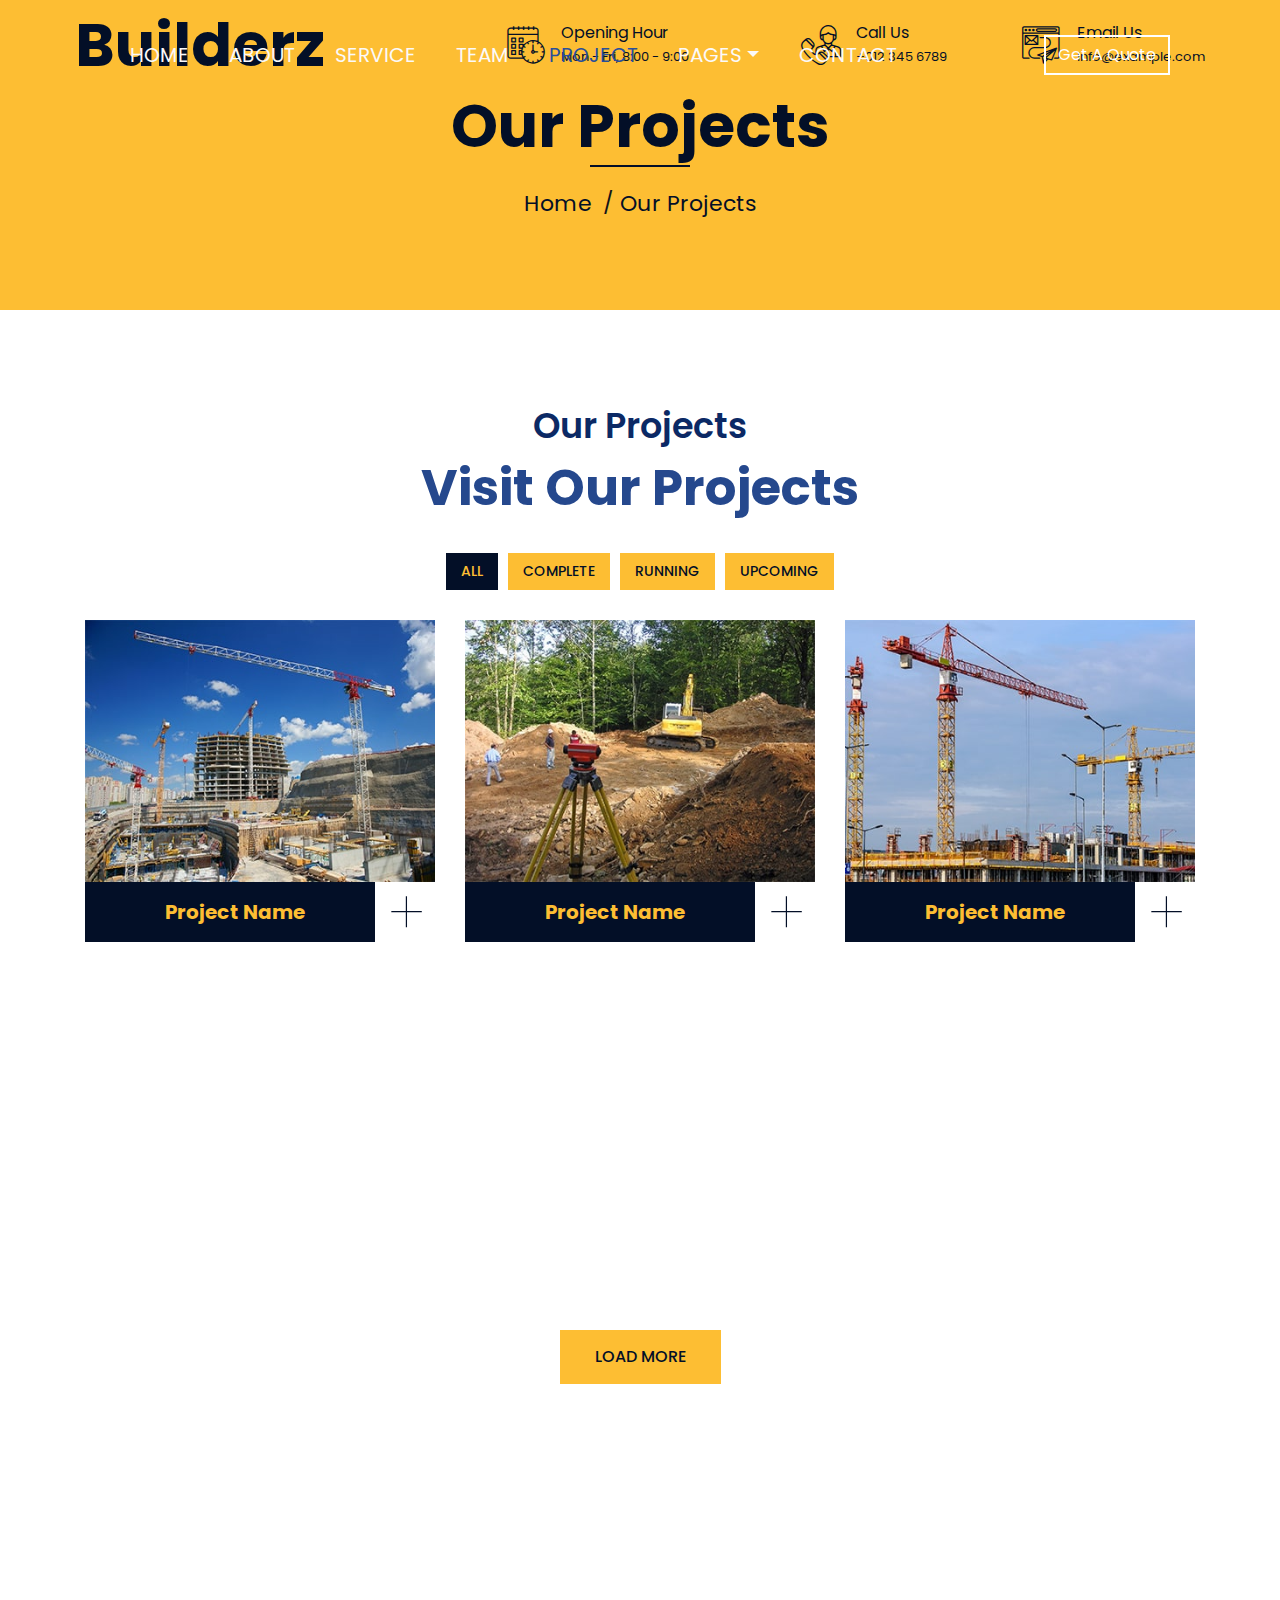
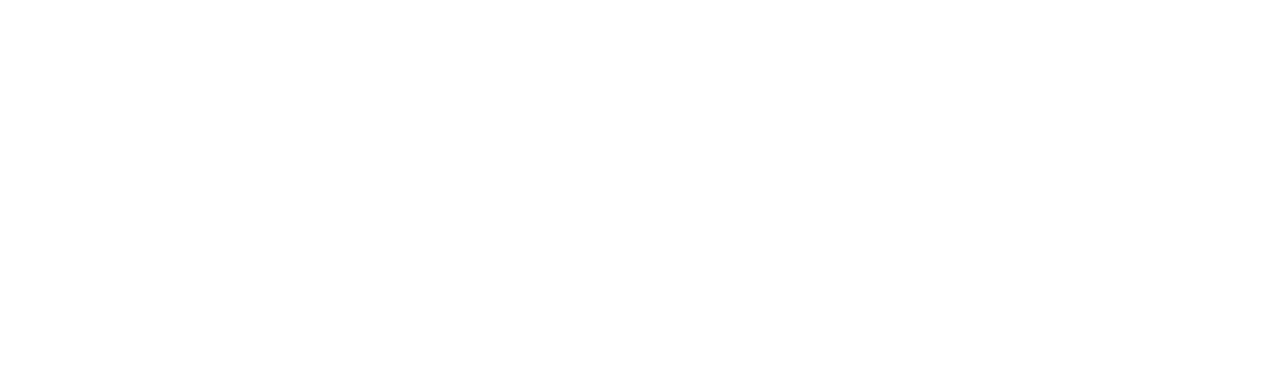
<file: portfolio.html>
<!DOCTYPE html>
<html lang="en">
    <head>
        <meta charset="utf-8">
        <title>Builderz - Construction Company Website Template</title>
        <meta content="width=device-width, initial-scale=1.0" name="viewport">
        <meta content="Construction Company Website Template" name="keywords">
        <meta content="Construction Company Website Template" name="description">

        <!-- Favicon -->
        <link href="img/favicon.ico" rel="icon">

        <!-- Google Font -->
        <link href="https://fonts.googleapis.com/css2?family=Poppins:wght@100;200;300;400;500;600;700;800;900&display=swap" rel="stylesheet">

        <!-- CSS Libraries -->
        <link href="https://stackpath.bootstrapcdn.com/bootstrap/4.4.1/css/bootstrap.min.css" rel="stylesheet">
        <link href="https://cdnjs.cloudflare.com/ajax/libs/font-awesome/5.10.0/css/all.min.css" rel="stylesheet">
        <link href="lib/flaticon/font/flaticon.css" rel="stylesheet"> 
        <link href="lib/animate/animate.min.css" rel="stylesheet">
        <link href="lib/owlcarousel/assets/owl.carousel.min.css" rel="stylesheet">
        <link href="lib/lightbox/css/lightbox.min.css" rel="stylesheet">
        <link href="lib/slick/slick.css" rel="stylesheet">
        <link href="lib/slick/slick-theme.css" rel="stylesheet">

        <!-- Template Stylesheet -->
        <link href="css/style.css" rel="stylesheet">
    </head>

    <body>
        <div class="wrapper">
            <!-- Top Bar Start -->
            <div class="top-bar">
                <div class="container-fluid">
                    <div class="row align-items-center">
                        <div class="col-lg-4 col-md-12">
                            <div class="logo">
                                <a href="index.html">
                                    <h1>Builderz</h1>
                                    <!-- <img src="img/logo.jpg" alt="Logo"> -->
                                </a>
                            </div>
                        </div>
                        <div class="col-lg-8 col-md-7 d-none d-lg-block">
                            <div class="row">
                                <div class="col-4">
                                    <div class="top-bar-item">
                                        <div class="top-bar-icon">
                                            <i class="flaticon-calendar"></i>
                                        </div>
                                        <div class="top-bar-text">
                                            <h3>Opening Hour</h3>
                                            <p>Mon - Fri, 8:00 - 9:00</p>
                                        </div>
                                    </div>
                                </div>
                                <div class="col-4">
                                    <div class="top-bar-item">
                                        <div class="top-bar-icon">
                                            <i class="flaticon-call"></i>
                                        </div>
                                        <div class="top-bar-text">
                                            <h3>Call Us</h3>
                                            <p>+012 345 6789</p>
                                        </div>
                                    </div>
                                </div>
                                <div class="col-4">
                                    <div class="top-bar-item">
                                        <div class="top-bar-icon">
                                            <i class="flaticon-send-mail"></i>
                                        </div>
                                        <div class="top-bar-text">
                                            <h3>Email Us</h3>
                                            <p>info@example.com</p>
                                        </div>
                                    </div>
                                </div>
                            </div>
                        </div>
                    </div>
                </div>
            </div>
            <!-- Top Bar End -->

            <!-- Nav Bar Start -->
            <div class="nav-bar">
                <div class="container-fluid">
                    <nav class="navbar navbar-expand-lg bg-dark navbar-dark">
                        <a href="#" class="navbar-brand">MENU</a>
                        <button type="button" class="navbar-toggler" data-toggle="collapse" data-target="#navbarCollapse">
                            <span class="navbar-toggler-icon"></span>
                        </button>

                        <div class="collapse navbar-collapse justify-content-between" id="navbarCollapse">
                            <div class="navbar-nav mr-auto">
                                <a href="index.html" class="nav-item nav-link">Home</a>
                                <a href="about.html" class="nav-item nav-link">About</a>
                                <a href="service.html" class="nav-item nav-link">Service</a>
                                <a href="team.html" class="nav-item nav-link">Team</a>
                                <a href="portfolio.html" class="nav-item nav-link active">Project</a>
                                <div class="nav-item dropdown">
                                    <a href="#" class="nav-link dropdown-toggle" data-toggle="dropdown">Pages</a>
                                    <div class="dropdown-menu">
                                        <a href="blog.html" class="dropdown-item">Blog Page</a>
                                        <a href="single.html" class="dropdown-item">Single Page</a>
                                    </div>
                                </div>
                                <a href="contact.html" class="nav-item nav-link">Contact</a>
                            </div>
                            <div class="ml-auto">
                                <a class="btn" href="#">Get A Quote</a>
                            </div>
                        </div>
                    </nav>
                </div>
            </div>
            <!-- Nav Bar End -->
            
            
            <!-- Page Header Start -->
            <div class="page-header">
                <div class="container">
                    <div class="row">
                        <div class="col-12">
                            <h2>Our Projects</h2>
                        </div>
                        <div class="col-12">
                            <a href="">Home</a>
                            <a href="">Our Projects</a>
                        </div>
                    </div>
                </div>
            </div>
            <!-- Page Header End -->


            <!-- Portfolio Start -->
            <div class="portfolio">
                <div class="container">
                    <div class="section-header text-center">
                        <p>Our Projects</p>
                        <h2>Visit Our Projects</h2>
                    </div>
                    <div class="row">
                        <div class="col-12">
                            <ul id="portfolio-flters">
                                <li data-filter="*" class="filter-active">All</li>
                                <li data-filter=".first">Complete</li>
                                <li data-filter=".second">Running</li>
                                <li data-filter=".third">Upcoming</li>
                            </ul>
                        </div>
                    </div>
                    <div class="row portfolio-container">
                        <div class="col-lg-4 col-md-6 col-sm-12 portfolio-item first wow fadeInUp" data-wow-delay="0.1s">
                            <div class="portfolio-warp">
                                <div class="portfolio-img">
                                    <img src="img/portfolio-1.jpg" alt="Image">
                                    <div class="portfolio-overlay">
                                        <p>
                                            Lorem ipsum dolor sit amet elit. Phasel nec pretium mi. Curabit facilis ornare velit non. Aliqu metus tortor, auctor id gravi condime, viverra quis sem.
                                        </p>
                                    </div>
                                </div>
                                <div class="portfolio-text">
                                    <h3>Project Name</h3>
                                    <a class="btn" href="img/portfolio-1.jpg" data-lightbox="portfolio">+</a>
                                </div>
                            </div>
                        </div>
                        <div class="col-lg-4 col-md-6 col-sm-12 portfolio-item second wow fadeInUp" data-wow-delay="0.2s">
                            <div class="portfolio-warp">
                                <div class="portfolio-img">
                                    <img src="img/portfolio-2.jpg" alt="Image">
                                    <div class="portfolio-overlay">
                                        <p>
                                            Lorem ipsum dolor sit amet elit. Phasel nec pretium mi. Curabit facilis ornare velit non. Aliqu metus tortor, auctor id gravi condime, viverra quis sem.
                                        </p>
                                    </div>
                                </div>
                                <div class="portfolio-text">
                                    <h3>Project Name</h3>
                                    <a class="btn" href="img/portfolio-2.jpg" data-lightbox="portfolio">+</a>
                                </div>
                            </div>
                        </div>
                        <div class="col-lg-4 col-md-6 col-sm-12 portfolio-item third wow fadeInUp" data-wow-delay="0.3s">
                            <div class="portfolio-warp">
                                <div class="portfolio-img">
                                    <img src="img/portfolio-3.jpg" alt="Image">
                                    <div class="portfolio-overlay">
                                        <p>
                                            Lorem ipsum dolor sit amet elit. Phasel nec pretium mi. Curabit facilis ornare velit non. Aliqu metus tortor, auctor id gravi condime, viverra quis sem.
                                        </p>
                                    </div>
                                </div>
                                <div class="portfolio-text">
                                    <h3>Project Name</h3>
                                    <a class="btn" href="img/portfolio-3.jpg" data-lightbox="portfolio">+</a>
                                </div>
                            </div>
                        </div>
                        <div class="col-lg-4 col-md-6 col-sm-12 portfolio-item first wow fadeInUp" data-wow-delay="0.4s">
                            <div class="portfolio-warp">
                                <div class="portfolio-img">
                                    <img src="img/portfolio-4.jpg" alt="Image">
                                    <div class="portfolio-overlay">
                                        <p>
                                            Lorem ipsum dolor sit amet elit. Phasel nec pretium mi. Curabit facilis ornare velit non. Aliqu metus tortor, auctor id gravi condime, viverra quis sem.
                                        </p>
                                    </div>
                                </div>
                                <div class="portfolio-text">
                                    <h3>Project Name</h3>
                                    <a class="btn" href="img/portfolio-4.jpg" data-lightbox="portfolio">+</a>
                                </div>
                            </div>
                        </div>
                        <div class="col-lg-4 col-md-6 col-sm-12 portfolio-item second wow fadeInUp" data-wow-delay="0.5s">
                            <div class="portfolio-warp">
                                <div class="portfolio-img">
                                    <img src="img/portfolio-5.jpg" alt="Image">
                                    <div class="portfolio-overlay">
                                        <p>
                                            Lorem ipsum dolor sit amet elit. Phasel nec pretium mi. Curabit facilis ornare velit non. Aliqu metus tortor, auctor id gravi condime, viverra quis sem.
                                        </p>
                                    </div>
                                </div>
                                <div class="portfolio-text">
                                    <h3>Project Name</h3>
                                    <a class="btn" href="img/portfolio-5.jpg" data-lightbox="portfolio">+</a>
                                </div>
                            </div>
                        </div>
                        <div class="col-lg-4 col-md-6 col-sm-12 portfolio-item third wow fadeInUp" data-wow-delay="0.6s">
                            <div class="portfolio-warp">
                                <div class="portfolio-img">
                                    <img src="img/portfolio-6.jpg" alt="Image">
                                    <div class="portfolio-overlay">
                                        <p>
                                            Lorem ipsum dolor sit amet elit. Phasel nec pretium mi. Curabit facilis ornare velit non. Aliqu metus tortor, auctor id gravi condime, viverra quis sem.
                                        </p>
                                    </div>
                                </div>
                                <div class="portfolio-text">
                                    <h3>Project Name</h3>
                                    <a class="btn" href="img/portfolio-6.jpg" data-lightbox="portfolio">+</a>
                                </div>
                            </div>
                        </div>
                    </div>
                    <div class="row">
                        <div class="col-12 load-more">
                            <a class="btn" href="#">Load More</a>
                        </div>
                    </div>
                </div>
            </div>
            <!-- Portfolio End -->


            <!-- Footer Start -->
            <div class="footer wow fadeIn" data-wow-delay="0.3s">
                <div class="container">
                    <div class="row">
                        <div class="col-md-6 col-lg-3">
                            <div class="footer-contact">
                                <h2>Office Contact</h2>
                                <p><i class="fa fa-map-marker-alt"></i>123 Street, New York, USA</p>
                                <p><i class="fa fa-phone-alt"></i>+012 345 67890</p>
                                <p><i class="fa fa-envelope"></i>info@example.com</p>
                                <div class="footer-social">
                                    <a href=""><i class="fab fa-twitter"></i></a>
                                    <a href=""><i class="fab fa-facebook-f"></i></a>
                                    <a href=""><i class="fab fa-youtube"></i></a>
                                    <a href=""><i class="fab fa-instagram"></i></a>
                                    <a href=""><i class="fab fa-linkedin-in"></i></a>
                                </div>
                            </div>
                        </div>
                        <div class="col-md-6 col-lg-3">
                            <div class="footer-link">
                                <h2>Services Areas</h2>
                                <a href="">Building Construction</a>
                                <a href="">House Renovation</a>
                                <a href="">Architecture Design</a>
                                <a href="">Interior Design</a>
                                <a href="">Painting</a>
                            </div>
                        </div>
                        <div class="col-md-6 col-lg-3">
                            <div class="footer-link">
                                <h2>Useful Pages</h2>
                                <a href="">About Us</a>
                                <a href="">Contact Us</a>
                                <a href="">Our Team</a>
                                <a href="">Projects</a>
                                <a href="">Testimonial</a>
                            </div>
                        </div>
                        <div class="col-md-6 col-lg-3">
                            <div class="newsletter">
                                <h2>Newsletter</h2>
                                <p>
                                    Lorem ipsum dolor sit amet elit. Phasellus nec pretium mi. Curabitur facilisis ornare velit non vulpu
                                </p>
                                <div class="form">
                                    <input class="form-control" placeholder="Email here">
                                    <button class="btn">Submit</button>
                                </div>
                            </div>
                        </div>
                    </div>
                </div>
                <div class="container footer-menu">
                    <div class="f-menu">
                        <a href="">Terms of use</a>
                        <a href="">Privacy policy</a>
                        <a href="">Cookies</a>
                        <a href="">Help</a>
                        <a href="">FQAs</a>
                    </div>
                </div>
                <div class="container copyright">
                    <div class="row">
                        <div class="col-md-6">
                            <p>&copy; <a href="#">Your Site Name</a>, All Right Reserved.</p>
                        </div>
                        <div class="col-md-6">
                            <p>Designed By <a href="https://htmlcodex.com">HTML Codex</a></p>
                        </div>
                    </div>
                </div>
            </div>
            <!-- Footer End -->

            <a href="#" class="back-to-top"><i class="fa fa-chevron-up"></i></a>
        </div>

        <!-- JavaScript Libraries -->
        <script src="https://code.jquery.com/jquery-3.4.1.min.js"></script>
        <script src="https://stackpath.bootstrapcdn.com/bootstrap/4.4.1/js/bootstrap.bundle.min.js"></script>
        <script src="lib/easing/easing.min.js"></script>
        <script src="lib/wow/wow.min.js"></script>
        <script src="lib/owlcarousel/owl.carousel.min.js"></script>
        <script src="lib/isotope/isotope.pkgd.min.js"></script>
        <script src="lib/lightbox/js/lightbox.min.js"></script>
        <script src="lib/waypoints/waypoints.min.js"></script>
        <script src="lib/counterup/counterup.min.js"></script>
        <script src="lib/slick/slick.min.js"></script>

        <!-- Template Javascript -->
        <script src="js/main.js"></script>
    </body>
</html>
</file>
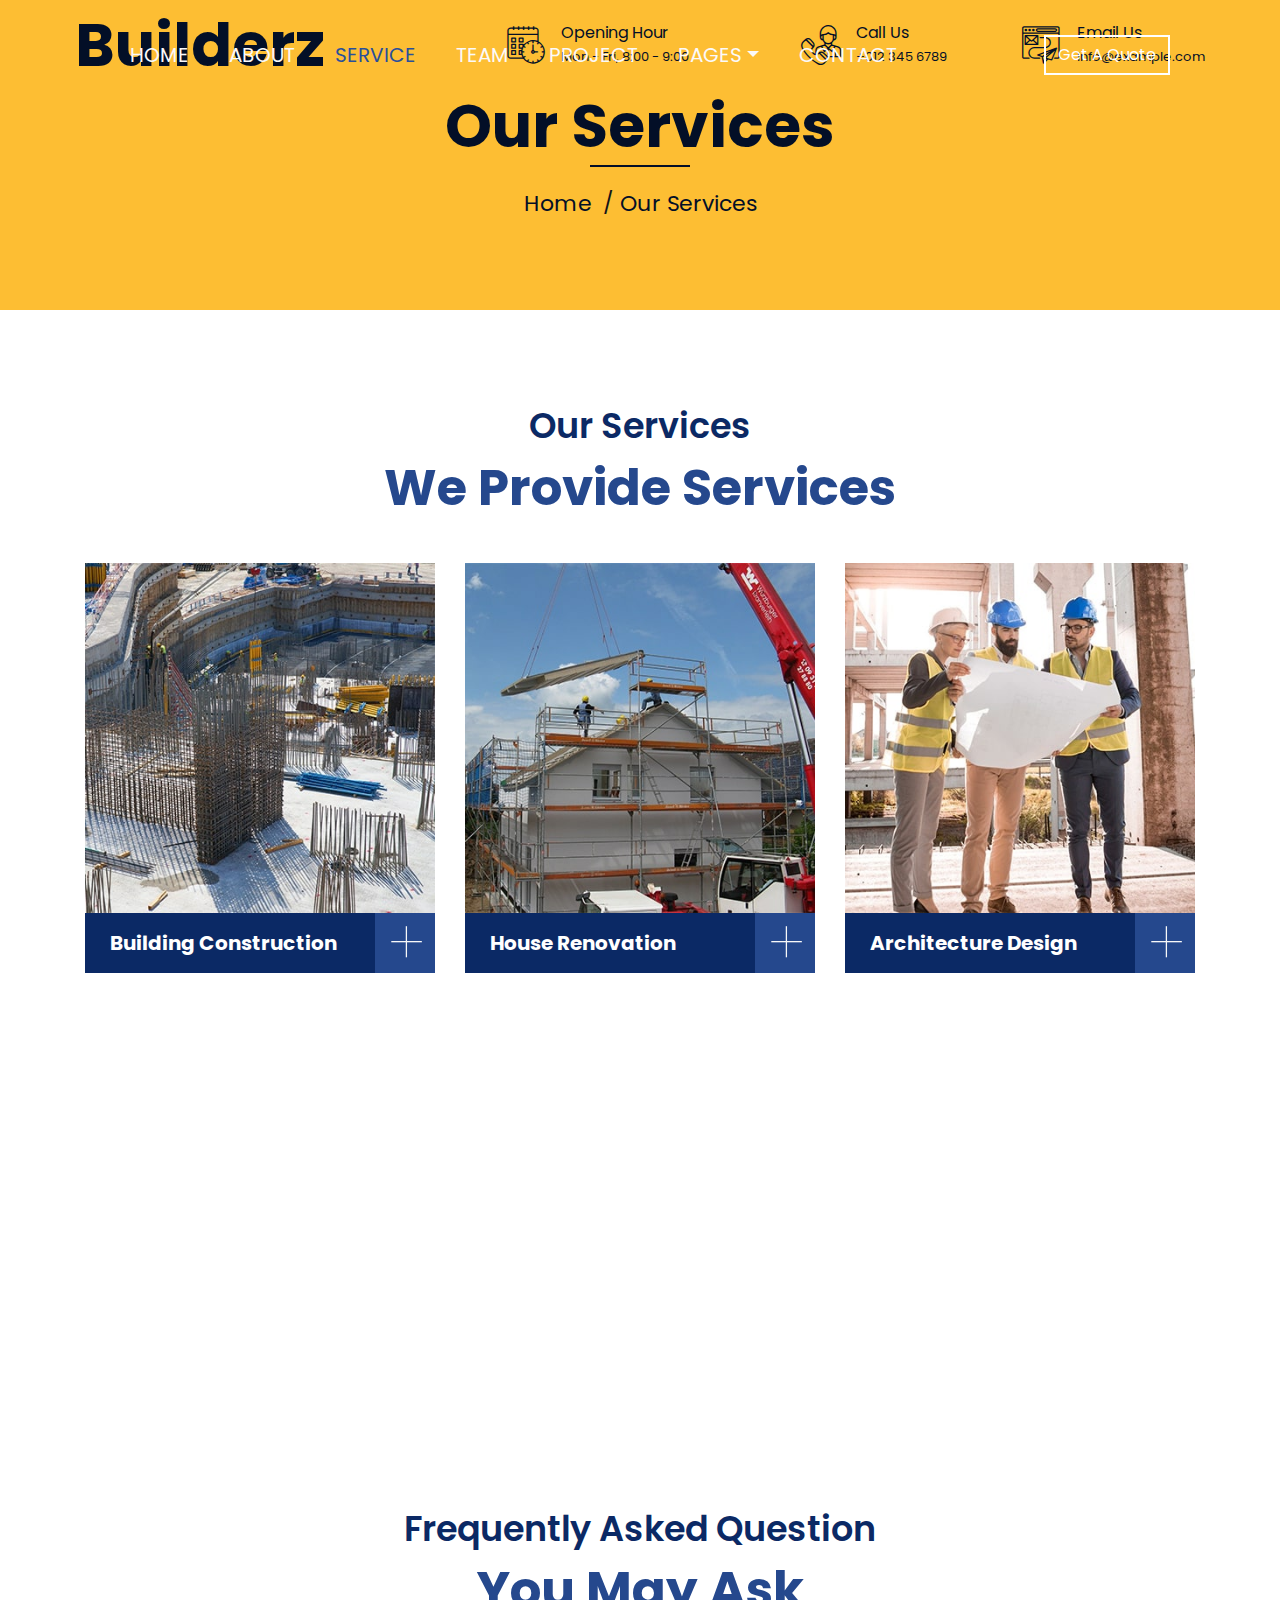
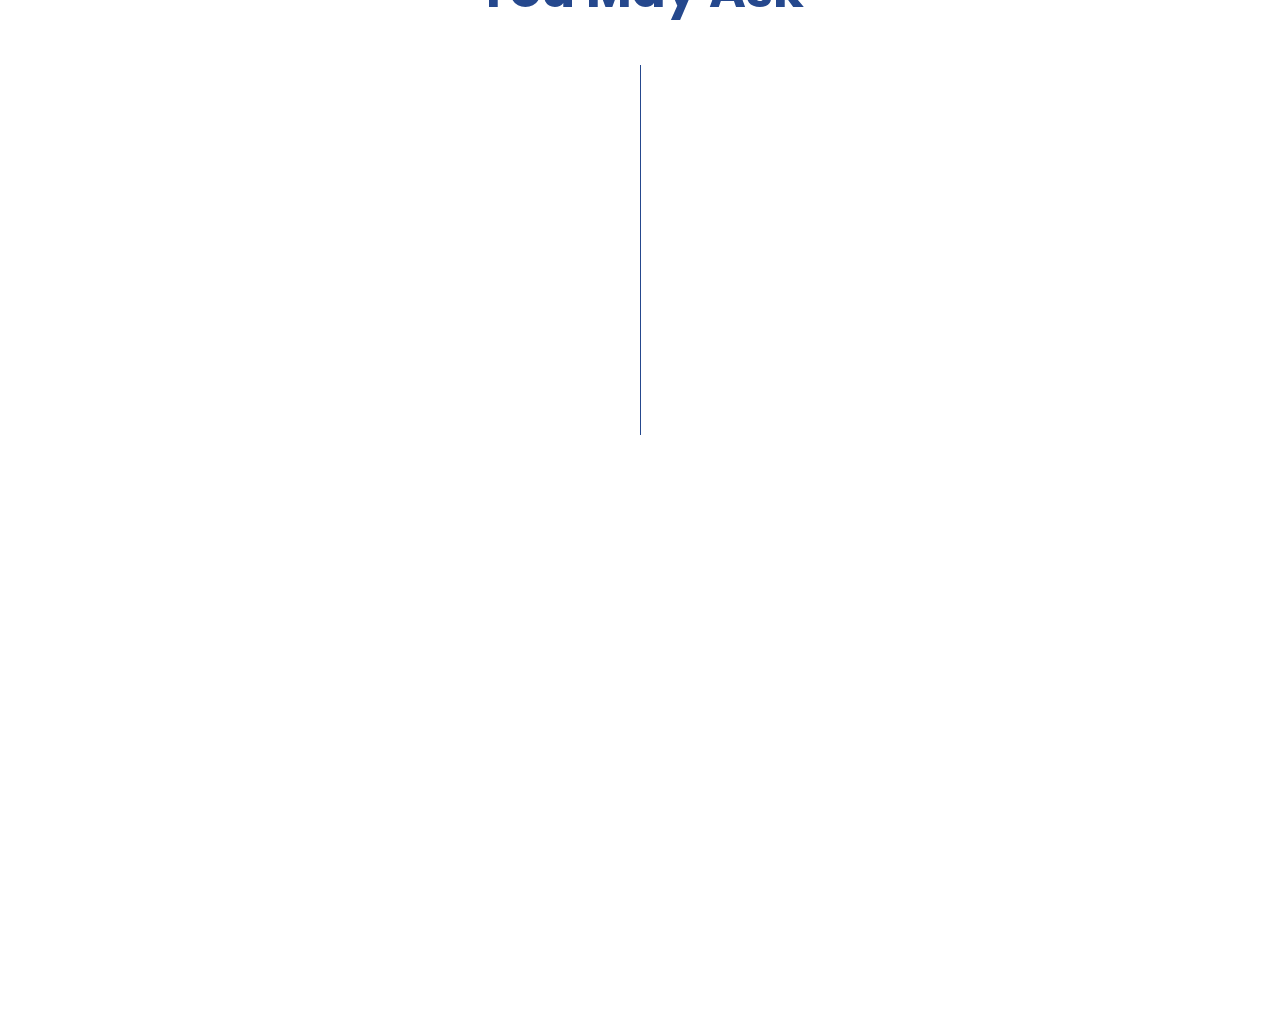
<file: service.html>
<!DOCTYPE html>
<html lang="en">
    <head>
        <meta charset="utf-8">
        <title>Builderz - Construction Company Website Template</title>
        <meta content="width=device-width, initial-scale=1.0" name="viewport">
        <meta content="Construction Company Website Template" name="keywords">
        <meta content="Construction Company Website Template" name="description">

        <!-- Favicon -->
        <link href="img/favicon.ico" rel="icon">

        <!-- Google Font -->
        <link href="https://fonts.googleapis.com/css2?family=Poppins:wght@100;200;300;400;500;600;700;800;900&display=swap" rel="stylesheet">

        <!-- CSS Libraries -->
        <link href="https://stackpath.bootstrapcdn.com/bootstrap/4.4.1/css/bootstrap.min.css" rel="stylesheet">
        <link href="https://cdnjs.cloudflare.com/ajax/libs/font-awesome/5.10.0/css/all.min.css" rel="stylesheet">
        <link href="lib/flaticon/font/flaticon.css" rel="stylesheet"> 
        <link href="lib/animate/animate.min.css" rel="stylesheet">
        <link href="lib/owlcarousel/assets/owl.carousel.min.css" rel="stylesheet">
        <link href="lib/lightbox/css/lightbox.min.css" rel="stylesheet">
        <link href="lib/slick/slick.css" rel="stylesheet">
        <link href="lib/slick/slick-theme.css" rel="stylesheet">

        <!-- Template Stylesheet -->
        <link href="css/style.css" rel="stylesheet">
    </head>

    <body>
        <div class="wrapper">
            <!-- Top Bar Start -->
            <div class="top-bar">
                <div class="container-fluid">
                    <div class="row align-items-center">
                        <div class="col-lg-4 col-md-12">
                            <div class="logo">
                                <a href="index.html">
                                    <h1>Builderz</h1>
                                    <!-- <img src="img/logo.jpg" alt="Logo"> -->
                                </a>
                            </div>
                        </div>
                        <div class="col-lg-8 col-md-7 d-none d-lg-block">
                            <div class="row">
                                <div class="col-4">
                                    <div class="top-bar-item">
                                        <div class="top-bar-icon">
                                            <i class="flaticon-calendar"></i>
                                        </div>
                                        <div class="top-bar-text">
                                            <h3>Opening Hour</h3>
                                            <p>Mon - Fri, 8:00 - 9:00</p>
                                        </div>
                                    </div>
                                </div>
                                <div class="col-4">
                                    <div class="top-bar-item">
                                        <div class="top-bar-icon">
                                            <i class="flaticon-call"></i>
                                        </div>
                                        <div class="top-bar-text">
                                            <h3>Call Us</h3>
                                            <p>+012 345 6789</p>
                                        </div>
                                    </div>
                                </div>
                                <div class="col-4">
                                    <div class="top-bar-item">
                                        <div class="top-bar-icon">
                                            <i class="flaticon-send-mail"></i>
                                        </div>
                                        <div class="top-bar-text">
                                            <h3>Email Us</h3>
                                            <p>info@example.com</p>
                                        </div>
                                    </div>
                                </div>
                            </div>
                        </div>
                    </div>
                </div>
            </div>
            <!-- Top Bar End -->

            <!-- Nav Bar Start -->
            <div class="nav-bar">
                <div class="container-fluid">
                    <nav class="navbar navbar-expand-lg bg-dark navbar-dark">
                        <a href="#" class="navbar-brand">MENU</a>
                        <button type="button" class="navbar-toggler" data-toggle="collapse" data-target="#navbarCollapse">
                            <span class="navbar-toggler-icon"></span>
                        </button>

                        <div class="collapse navbar-collapse justify-content-between" id="navbarCollapse">
                            <div class="navbar-nav mr-auto">
                                <a href="index.html" class="nav-item nav-link">Home</a>
                                <a href="about.html" class="nav-item nav-link">About</a>
                                <a href="service.html" class="nav-item nav-link active">Service</a>
                                <a href="team.html" class="nav-item nav-link">Team</a>
                                <a href="portfolio.html" class="nav-item nav-link">Project</a>
                                <div class="nav-item dropdown">
                                    <a href="#" class="nav-link dropdown-toggle" data-toggle="dropdown">Pages</a>
                                    <div class="dropdown-menu">
                                        <a href="blog.html" class="dropdown-item">Blog Page</a>
                                        <a href="single.html" class="dropdown-item">Single Page</a>
                                    </div>
                                </div>
                                <a href="contact.html" class="nav-item nav-link">Contact</a>
                            </div>
                            <div class="ml-auto">
                                <a class="btn" href="#">Get A Quote</a>
                            </div>
                        </div>
                    </nav>
                </div>
            </div>
            <!-- Nav Bar End -->
            
            
            <!-- Page Header Start -->
            <div class="page-header">
                <div class="container">
                    <div class="row">
                        <div class="col-12">
                            <h2>Our Services</h2>
                        </div>
                        <div class="col-12">
                            <a href="">Home</a>
                            <a href="">Our Services</a>
                        </div>
                    </div>
                </div>
            </div>
            <!-- Page Header End -->


            <!-- Service Start -->
            <div class="service">
                <div class="container">
                    <div class="section-header text-center">
                        <p>Our Services</p>
                        <h2>We Provide Services</h2>
                    </div>
                    <div class="row">
                        <div class="col-lg-4 col-md-6 wow fadeInUp" data-wow-delay="0.1s">
                            <div class="service-item">
                                <div class="service-img">
                                    <img src="img/service-1.jpg" alt="Image">
                                    <div class="service-overlay">
                                        <p>
                                            Lorem ipsum dolor sit amet, consectetur adipiscing elit. Phasellus nec pretium mi. Curabitur facilisis ornare velit non vulputate. Aliquam metus tortor, auctor id gravida condimentum, viverra quis sem.
                                        </p>
                                    </div>
                                </div>
                                <div class="service-text">
                                    <h3>Building Construction</h3>
                                    <a class="btn" href="img/service-1.jpg" data-lightbox="service">+</a>
                                </div>
                            </div>
                        </div>
                        <div class="col-lg-4 col-md-6 wow fadeInUp" data-wow-delay="0.2s">
                            <div class="service-item">
                                <div class="service-img">
                                    <img src="img/service-2.jpg" alt="Image">
                                    <div class="service-overlay">
                                        <p>
                                            Lorem ipsum dolor sit amet, consectetur adipiscing elit. Phasellus nec pretium mi. Curabitur facilisis ornare velit non vulputate. Aliquam metus tortor, auctor id gravida condimentum, viverra quis sem.
                                        </p>
                                    </div>
                                </div>
                                <div class="service-text">
                                    <h3>House Renovation</h3>
                                    <a class="btn" href="img/service-2.jpg" data-lightbox="service">+</a>
                                </div>
                            </div>
                        </div>
                        <div class="col-lg-4 col-md-6 wow fadeInUp" data-wow-delay="0.3s">
                            <div class="service-item">
                                <div class="service-img">
                                    <img src="img/service-3.jpg" alt="Image">
                                    <div class="service-overlay">
                                        <p>
                                            Lorem ipsum dolor sit amet, consectetur adipiscing elit. Phasellus nec pretium mi. Curabitur facilisis ornare velit non vulputate. Aliquam metus tortor, auctor id gravida condimentum, viverra quis sem.
                                        </p>
                                    </div>
                                </div>
                                <div class="service-text">
                                    <h3>Architecture Design</h3>
                                    <a class="btn" href="img/service-3.jpg" data-lightbox="service">+</a>
                                </div>
                            </div>
                        </div>
                        <div class="col-lg-4 col-md-6 wow fadeInUp" data-wow-delay="0.4s">
                            <div class="service-item">
                                <div class="service-img">
                                    <img src="img/service-4.jpg" alt="Image">
                                    <div class="service-overlay">
                                        <p>
                                            Lorem ipsum dolor sit amet, consectetur adipiscing elit. Phasellus nec pretium mi. Curabitur facilisis ornare velit non vulputate. Aliquam metus tortor, auctor id gravida condimentum, viverra quis sem.
                                        </p>
                                    </div>
                                </div>
                                <div class="service-text">
                                    <h3>Interior Design</h3>
                                    <a class="btn" href="img/service-4.jpg" data-lightbox="service">+</a>
                                </div>
                            </div>
                        </div>
                        <div class="col-lg-4 col-md-6 wow fadeInUp" data-wow-delay="0.5s">
                            <div class="service-item">
                                <div class="service-img">
                                    <img src="img/service-5.jpg" alt="Image">
                                    <div class="service-overlay">
                                        <p>
                                            Lorem ipsum dolor sit amet, consectetur adipiscing elit. Phasellus nec pretium mi. Curabitur facilisis ornare velit non vulputate. Aliquam metus tortor, auctor id gravida condimentum, viverra quis sem.
                                        </p>
                                    </div>
                                </div>
                                <div class="service-text">
                                    <h3>Fixing & Support</h3>
                                    <a class="btn" href="img/service-5.jpg" data-lightbox="service">+</a>
                                </div>
                            </div>
                        </div>
                        <div class="col-lg-4 col-md-6 wow fadeInUp" data-wow-delay="0.6s">
                            <div class="service-item">
                                <div class="service-img">
                                    <img src="img/service-6.jpg" alt="Image">
                                    <div class="service-overlay">
                                        <p>
                                            Lorem ipsum dolor sit amet, consectetur adipiscing elit. Phasellus nec pretium mi. Curabitur facilisis ornare velit non vulputate. Aliquam metus tortor, auctor id gravida condimentum, viverra quis sem.
                                        </p>
                                    </div>
                                </div>
                                <div class="service-text">
                                    <h3>Painting</h3>
                                    <a class="btn" href="img/service-6.jpg" data-lightbox="service">+</a>
                                </div>
                            </div>
                        </div>
                    </div>
                </div>
            </div>
            <!-- Service End -->
            
            
            <!-- FAQs Start -->
            <div class="faqs">
                <div class="container">
                    <div class="section-header text-center">
                        <p>Frequently Asked Question</p>
                        <h2>You May Ask</h2>
                    </div>
                    <div class="row">
                        <div class="col-md-6">
                            <div id="accordion-1">
                                <div class="card wow fadeInLeft" data-wow-delay="0.1s">
                                    <div class="card-header">
                                        <a class="card-link collapsed" data-toggle="collapse" href="#collapseOne">
                                            Lorem ipsum dolor sit amet?
                                        </a>
                                    </div>
                                    <div id="collapseOne" class="collapse" data-parent="#accordion-1">
                                        <div class="card-body">
                                            Lorem ipsum dolor sit amet, consectetur adipiscing elit. Phasellus nec pretium mi. Curabitur facilisis ornare velit non.
                                        </div>
                                    </div>
                                </div>
                                <div class="card wow fadeInLeft" data-wow-delay="0.2s">
                                    <div class="card-header">
                                        <a class="card-link collapsed" data-toggle="collapse" href="#collapseTwo">
                                            Lorem ipsum dolor sit amet?
                                        </a>
                                    </div>
                                    <div id="collapseTwo" class="collapse" data-parent="#accordion-1">
                                        <div class="card-body">
                                            Lorem ipsum dolor sit amet, consectetur adipiscing elit. Phasellus nec pretium mi. Curabitur facilisis ornare velit non.
                                        </div>
                                    </div>
                                </div>
                                <div class="card wow fadeInLeft" data-wow-delay="0.3s">
                                    <div class="card-header">
                                        <a class="card-link collapsed" data-toggle="collapse" href="#collapseThree">
                                            Lorem ipsum dolor sit amet?
                                        </a>
                                    </div>
                                    <div id="collapseThree" class="collapse" data-parent="#accordion-1">
                                        <div class="card-body">
                                            Lorem ipsum dolor sit amet, consectetur adipiscing elit. Phasellus nec pretium mi. Curabitur facilisis ornare velit non.
                                        </div>
                                    </div>
                                </div>
                                <div class="card wow fadeInLeft" data-wow-delay="0.4s">
                                    <div class="card-header">
                                        <a class="card-link collapsed" data-toggle="collapse" href="#collapseFour">
                                            Lorem ipsum dolor sit amet?
                                        </a>
                                    </div>
                                    <div id="collapseFour" class="collapse" data-parent="#accordion-1">
                                        <div class="card-body">
                                            Lorem ipsum dolor sit amet, consectetur adipiscing elit. Phasellus nec pretium mi. Curabitur facilisis ornare velit non.
                                        </div>
                                    </div>
                                </div>
                                <div class="card wow fadeInLeft" data-wow-delay="0.5s">
                                    <div class="card-header">
                                        <a class="card-link collapsed" data-toggle="collapse" href="#collapseFive">
                                            Lorem ipsum dolor sit amet?
                                        </a>
                                    </div>
                                    <div id="collapseFive" class="collapse" data-parent="#accordion-1">
                                        <div class="card-body">
                                            Lorem ipsum dolor sit amet, consectetur adipiscing elit. Phasellus nec pretium mi. Curabitur facilisis ornare velit non.
                                        </div>
                                    </div>
                                </div>
                            </div>
                        </div>
                        <div class="col-md-6">
                            <div id="accordion-2">
                                <div class="card wow fadeInRight" data-wow-delay="0.1s">
                                    <div class="card-header">
                                        <a class="card-link collapsed" data-toggle="collapse" href="#collapseSix">
                                            Lorem ipsum dolor sit amet?
                                        </a>
                                    </div>
                                    <div id="collapseSix" class="collapse" data-parent="#accordion-2">
                                        <div class="card-body">
                                            Lorem ipsum dolor sit amet, consectetur adipiscing elit. Phasellus nec pretium mi. Curabitur facilisis ornare velit non.
                                        </div>
                                    </div>
                                </div>
                                <div class="card wow fadeInRight" data-wow-delay="0.2s">
                                    <div class="card-header">
                                        <a class="card-link collapsed" data-toggle="collapse" href="#collapseSeven">
                                            Lorem ipsum dolor sit amet?
                                        </a>
                                    </div>
                                    <div id="collapseSeven" class="collapse" data-parent="#accordion-2">
                                        <div class="card-body">
                                            Lorem ipsum dolor sit amet, consectetur adipiscing elit. Phasellus nec pretium mi. Curabitur facilisis ornare velit non.
                                        </div>
                                    </div>
                                </div>
                                <div class="card wow fadeInRight" data-wow-delay="0.3s">
                                    <div class="card-header">
                                        <a class="card-link collapsed" data-toggle="collapse" href="#collapseEight">
                                            Lorem ipsum dolor sit amet?
                                        </a>
                                    </div>
                                    <div id="collapseEight" class="collapse" data-parent="#accordion-2">
                                        <div class="card-body">
                                            Lorem ipsum dolor sit amet, consectetur adipiscing elit. Phasellus nec pretium mi. Curabitur facilisis ornare velit non.
                                        </div>
                                    </div>
                                </div>
                                <div class="card wow fadeInRight" data-wow-delay="0.4s">
                                    <div class="card-header">
                                        <a class="card-link collapsed" data-toggle="collapse" href="#collapseNine">
                                            Lorem ipsum dolor sit amet?
                                        </a>
                                    </div>
                                    <div id="collapseNine" class="collapse" data-parent="#accordion-2">
                                        <div class="card-body">
                                            Lorem ipsum dolor sit amet, consectetur adipiscing elit. Phasellus nec pretium mi. Curabitur facilisis ornare velit non.
                                        </div>
                                    </div>
                                </div>
                                <div class="card wow fadeInRight" data-wow-delay="0.5s">
                                    <div class="card-header">
                                        <a class="card-link collapsed" data-toggle="collapse" href="#collapseTen">
                                            Lorem ipsum dolor sit amet?
                                        </a>
                                    </div>
                                    <div id="collapseTen" class="collapse" data-parent="#accordion-2">
                                        <div class="card-body">
                                            Lorem ipsum dolor sit amet, consectetur adipiscing elit. Phasellus nec pretium mi. Curabitur facilisis ornare velit non.
                                        </div>
                                    </div>
                                </div>
                            </div>
                        </div>
                    </div>
                </div>
            </div>
            <!-- FAQs End -->


            <!-- Footer Start -->
            <div class="footer wow fadeIn" data-wow-delay="0.3s">
                <div class="container">
                    <div class="row">
                        <div class="col-md-6 col-lg-3">
                            <div class="footer-contact">
                                <h2>Office Contact</h2>
                                <p><i class="fa fa-map-marker-alt"></i>123 Street, New York, USA</p>
                                <p><i class="fa fa-phone-alt"></i>+012 345 67890</p>
                                <p><i class="fa fa-envelope"></i>info@example.com</p>
                                <div class="footer-social">
                                    <a href=""><i class="fab fa-twitter"></i></a>
                                    <a href=""><i class="fab fa-facebook-f"></i></a>
                                    <a href=""><i class="fab fa-youtube"></i></a>
                                    <a href=""><i class="fab fa-instagram"></i></a>
                                    <a href=""><i class="fab fa-linkedin-in"></i></a>
                                </div>
                            </div>
                        </div>
                        <div class="col-md-6 col-lg-3">
                            <div class="footer-link">
                                <h2>Services Areas</h2>
                                <a href="">Building Construction</a>
                                <a href="">House Renovation</a>
                                <a href="">Architecture Design</a>
                                <a href="">Interior Design</a>
                                <a href="">Painting</a>
                            </div>
                        </div>
                        <div class="col-md-6 col-lg-3">
                            <div class="footer-link">
                                <h2>Useful Pages</h2>
                                <a href="">About Us</a>
                                <a href="">Contact Us</a>
                                <a href="">Our Team</a>
                                <a href="">Projects</a>
                                <a href="">Testimonial</a>
                            </div>
                        </div>
                        <div class="col-md-6 col-lg-3">
                            <div class="newsletter">
                                <h2>Newsletter</h2>
                                <p>
                                    Lorem ipsum dolor sit amet elit. Phasellus nec pretium mi. Curabitur facilisis ornare velit non vulpu
                                </p>
                                <div class="form">
                                    <input class="form-control" placeholder="Email here">
                                    <button class="btn">Submit</button>
                                </div>
                            </div>
                        </div>
                    </div>
                </div>
                <div class="container footer-menu">
                    <div class="f-menu">
                        <a href="">Terms of use</a>
                        <a href="">Privacy policy</a>
                        <a href="">Cookies</a>
                        <a href="">Help</a>
                        <a href="">FQAs</a>
                    </div>
                </div>
                <div class="container copyright">
                    <div class="row">
                        <div class="col-md-6">
                            <p>&copy; <a href="#">Your Site Name</a>, All Right Reserved.</p>
                        </div>
                        <div class="col-md-6">
                            <p>Designed By <a href="https://htmlcodex.com">HTML Codex</a></p>
                        </div>
                    </div>
                </div>
            </div>
            <!-- Footer End -->

            <a href="#" class="back-to-top"><i class="fa fa-chevron-up"></i></a>
        </div>

        <!-- JavaScript Libraries -->
        <script src="https://code.jquery.com/jquery-3.4.1.min.js"></script>
        <script src="https://stackpath.bootstrapcdn.com/bootstrap/4.4.1/js/bootstrap.bundle.min.js"></script>
        <script src="lib/easing/easing.min.js"></script>
        <script src="lib/wow/wow.min.js"></script>
        <script src="lib/owlcarousel/owl.carousel.min.js"></script>
        <script src="lib/isotope/isotope.pkgd.min.js"></script>
        <script src="lib/lightbox/js/lightbox.min.js"></script>
        <script src="lib/waypoints/waypoints.min.js"></script>
        <script src="lib/counterup/counterup.min.js"></script>
        <script src="lib/slick/slick.min.js"></script>

        <!-- Template Javascript -->
        <script src="js/main.js"></script>
    </body>
</html>
</file>
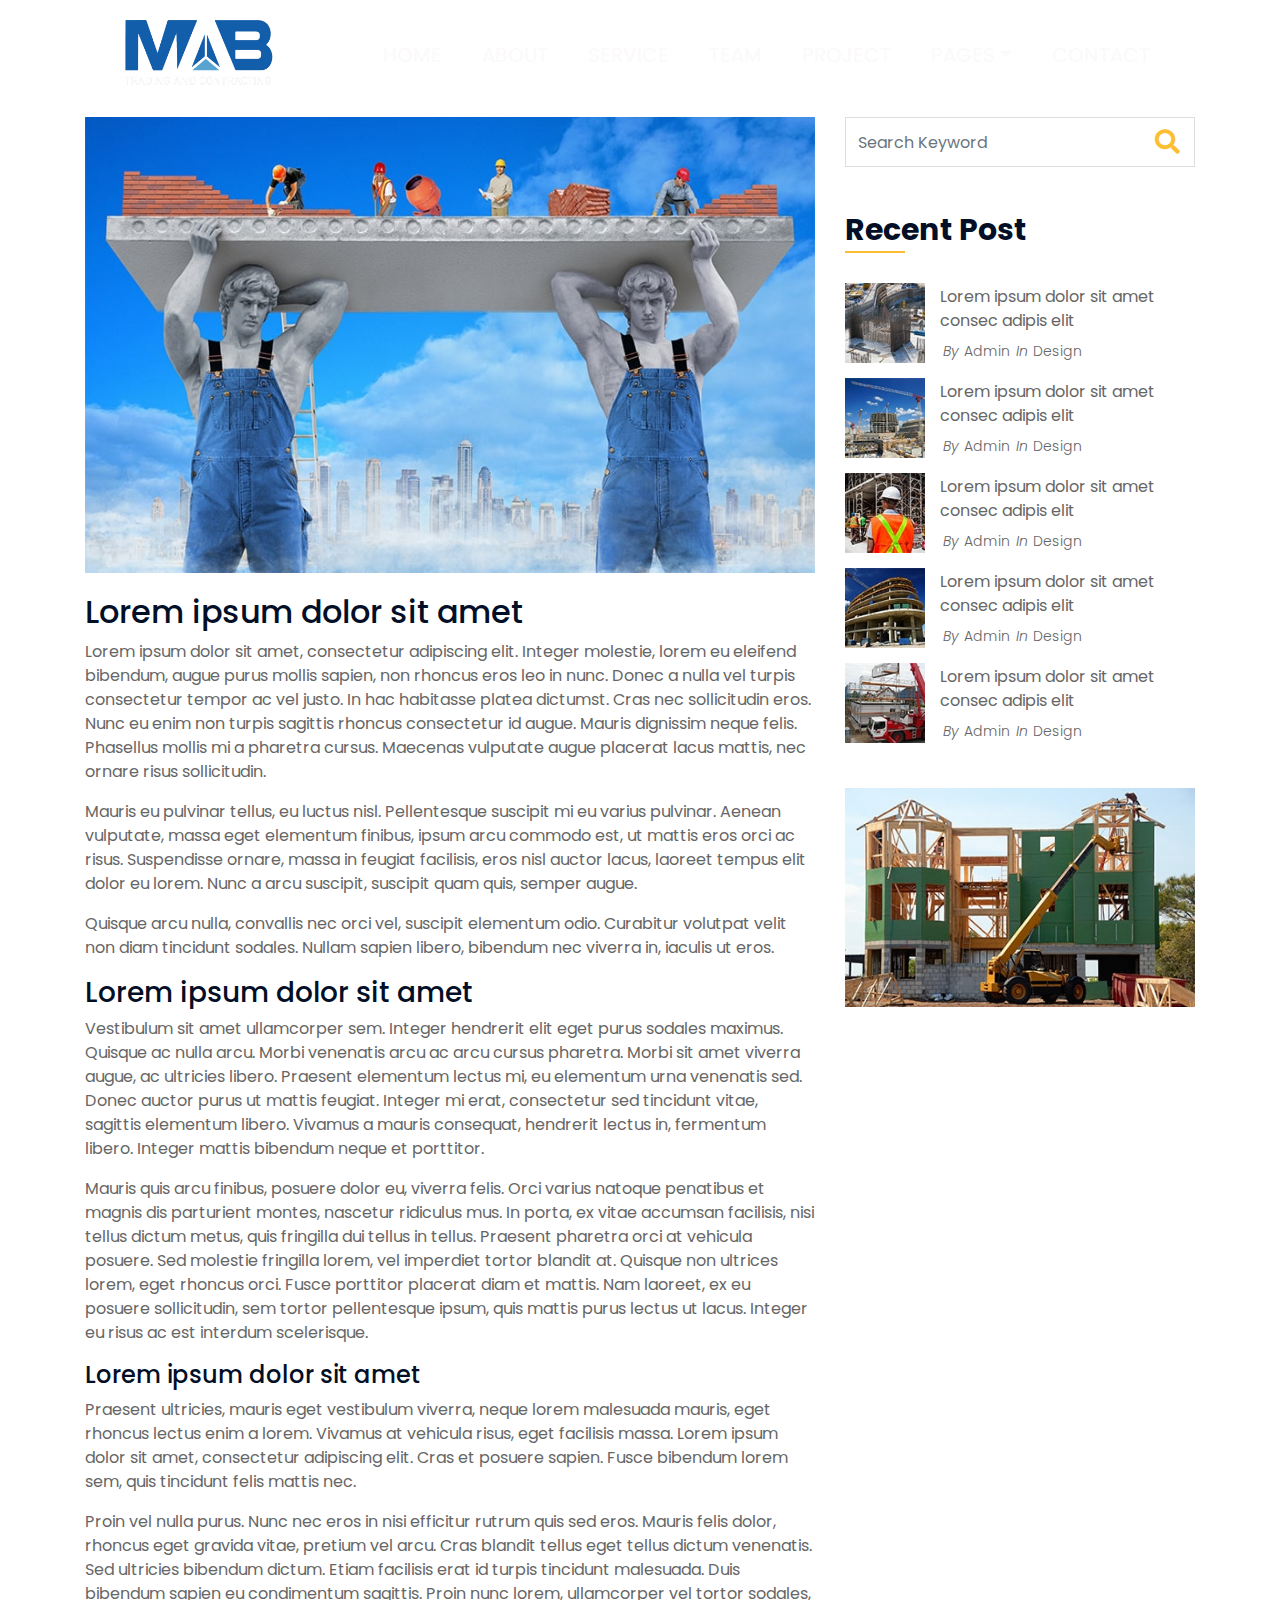
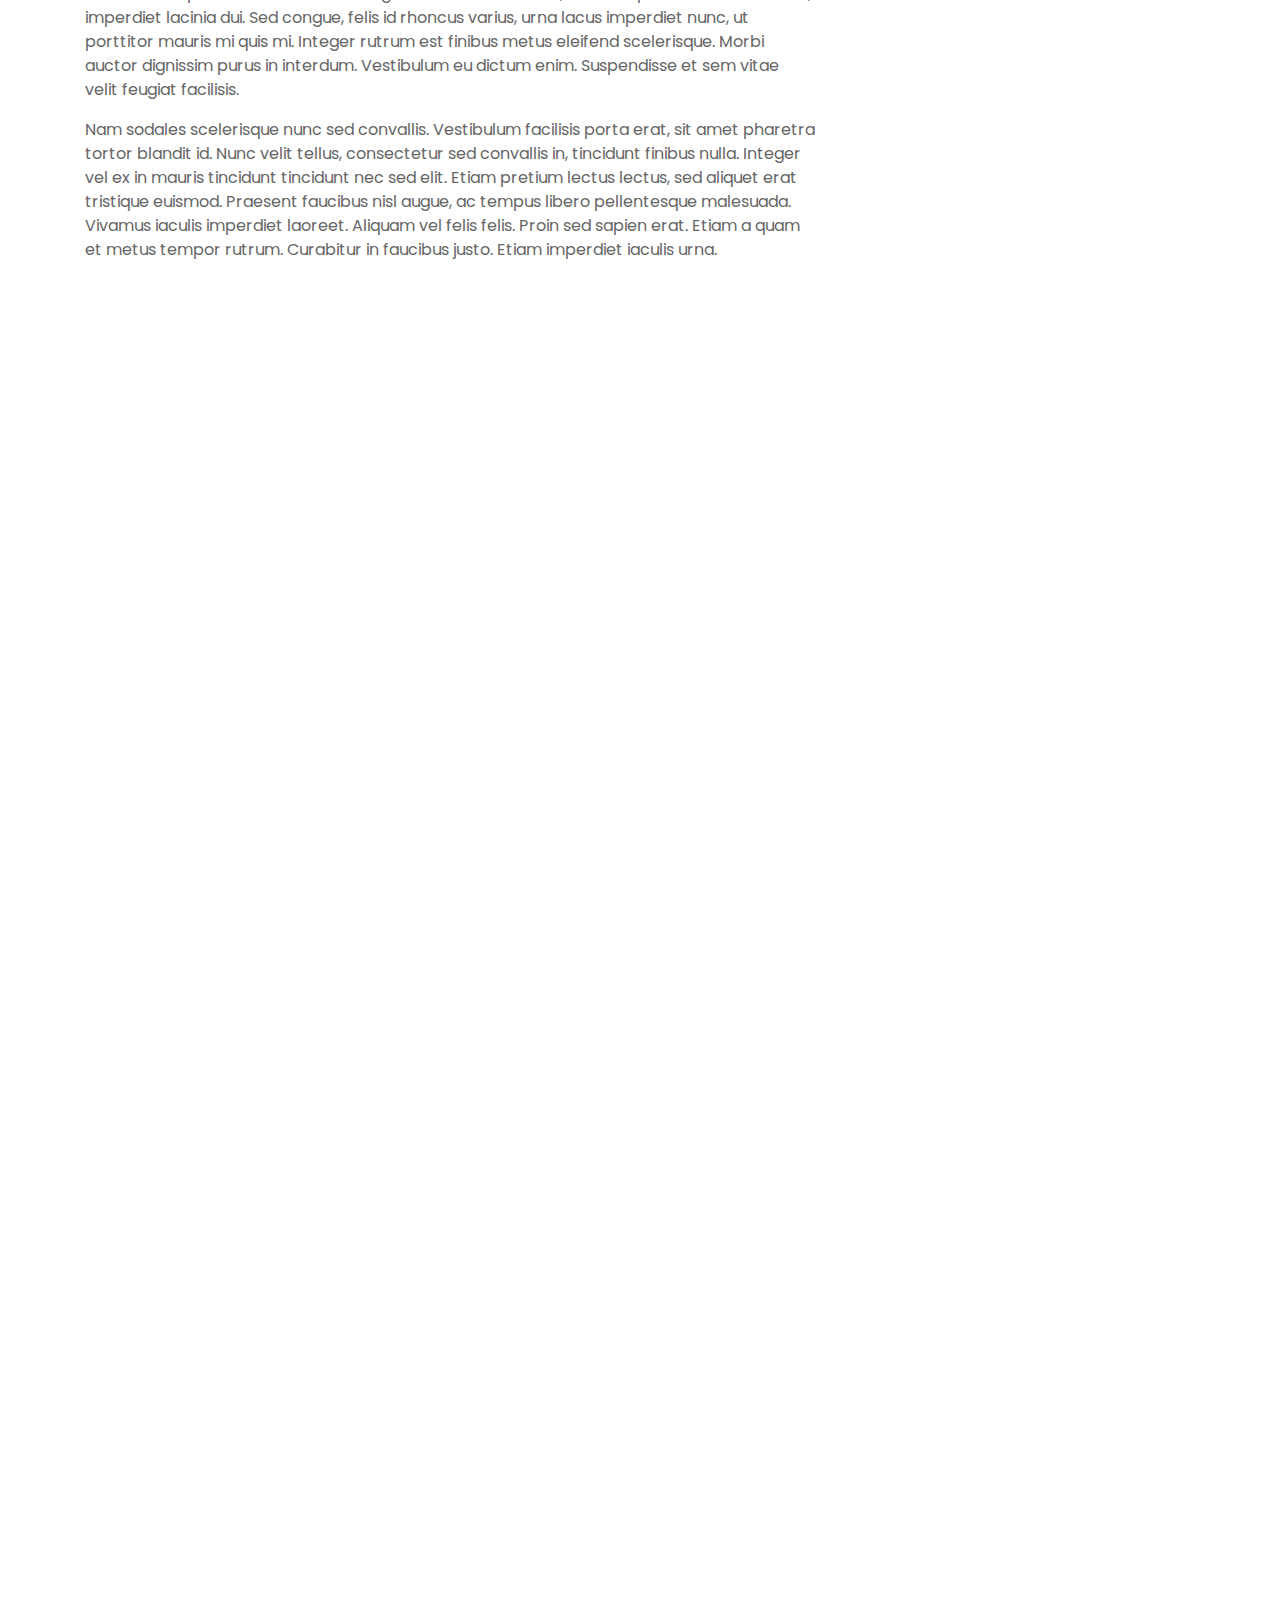
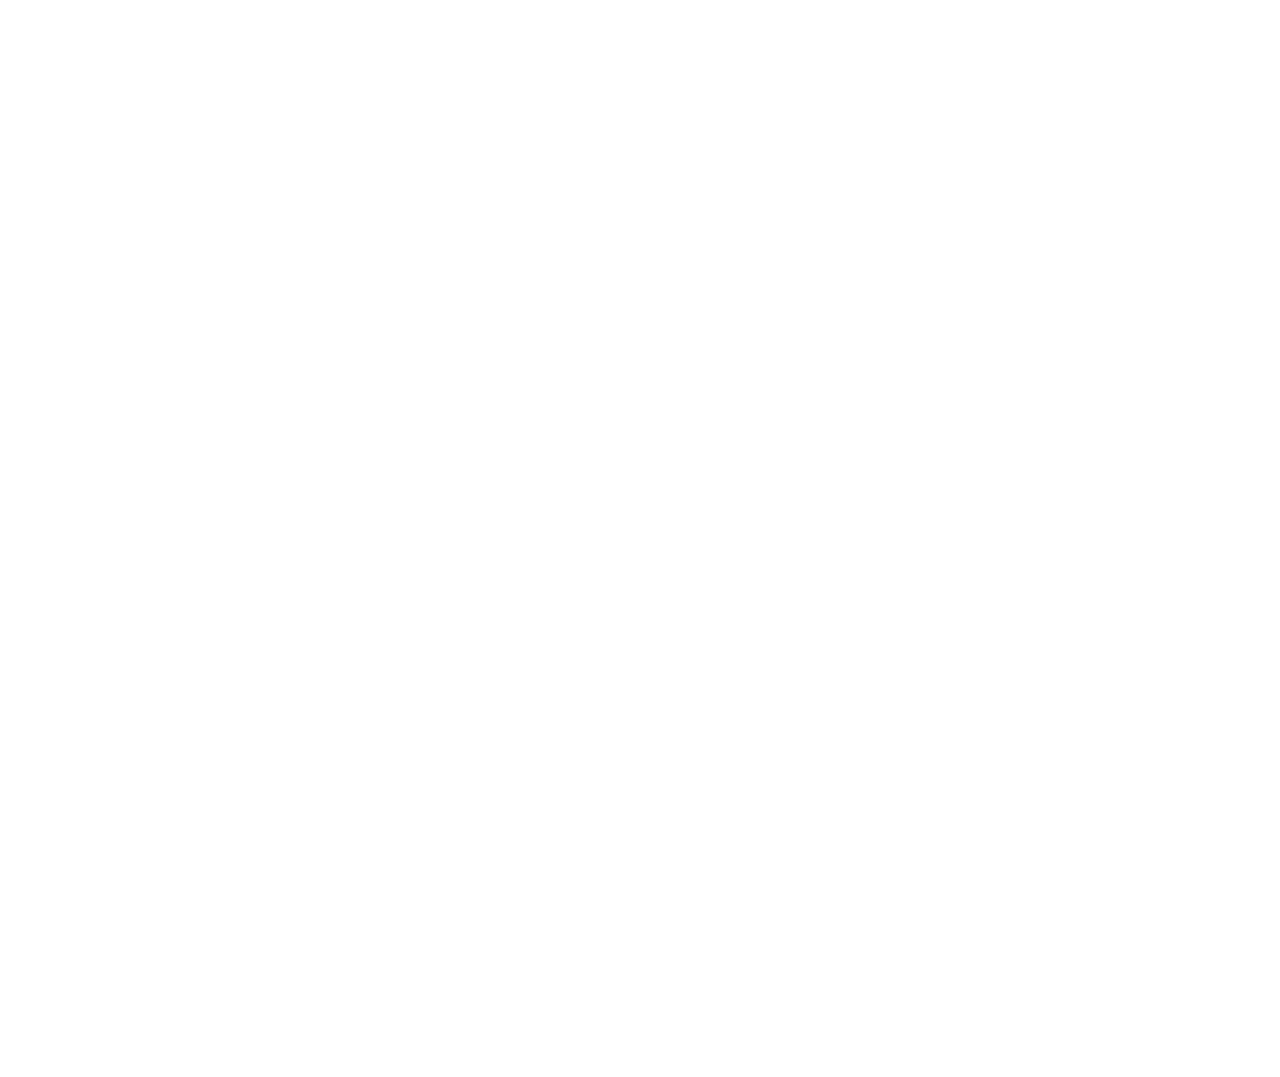
<file: single.html>
<!DOCTYPE html>
<html lang="en">
    <head>
        <meta charset="utf-8">
        <title>Builderz - Construction Company Website Template</title>
        <meta content="width=device-width, initial-scale=1.0" name="viewport">
        <meta content="Construction Company Website Template" name="keywords">
        <meta content="Construction Company Website Template" name="description">

        <!-- Favicon -->
        <link href="img/favicon.ico" rel="icon">

        <!-- Google Font -->
        <link href="https://fonts.googleapis.com/css2?family=Poppins:wght@100;200;300;400;500;600;700;800;900&display=swap" rel="stylesheet">

        <!-- CSS Libraries -->
        <link href="https://stackpath.bootstrapcdn.com/bootstrap/4.4.1/css/bootstrap.min.css" rel="stylesheet">
        <link href="https://cdnjs.cloudflare.com/ajax/libs/font-awesome/5.10.0/css/all.min.css" rel="stylesheet">
        <link href="lib/flaticon/font/flaticon.css" rel="stylesheet"> 
        <link href="lib/animate/animate.min.css" rel="stylesheet">
        <link href="lib/owlcarousel/assets/owl.carousel.min.css" rel="stylesheet">
        <link href="lib/lightbox/css/lightbox.min.css" rel="stylesheet">
        <link href="lib/slick/slick.css" rel="stylesheet">
        <link href="lib/slick/slick-theme.css" rel="stylesheet">

        <!-- Template Stylesheet -->
        <link href="css/style.css" rel="stylesheet">
    </head>

    <body>
        <!-- <div class="wrapper"> -->
            <!-- Top Bar Start -->
            <!-- <div class="top-bar">
                <div class="container-fluid">
                    <div class="row align-items-center">
                        <div class="col-lg-4 col-md-12">
                            <div class="logo">
                                <a href="index.html">
                                    <h1>Builderz</h1> -->
                                    <!-- <img src="img/logo.jpg" alt="Logo"> -->
                                <!-- </a>
                            </div>
                        </div>
                        <div class="col-lg-8 col-md-7 d-none d-lg-block">
                            <div class="row">
                                <div class="col-4">
                                    <div class="top-bar-item">
                                        <div class="top-bar-icon">
                                            <i class="flaticon-calendar"></i>
                                        </div>
                                        <div class="top-bar-text">
                                            <h3>Opening Hour</h3>
                                            <p>Mon - Fri, 8:00 - 9:00</p>
                                        </div>
                                    </div>
                                </div>
                                <div class="col-4">
                                    <div class="top-bar-item">
                                        <div class="top-bar-icon">
                                            <i class="flaticon-call"></i>
                                        </div>
                                        <div class="top-bar-text">
                                            <h3>Call Us</h3>
                                            <p>+012 345 6789</p>
                                        </div>
                                    </div>
                                </div>
                                <div class="col-4">
                                    <div class="top-bar-item">
                                        <div class="top-bar-icon">
                                            <i class="flaticon-send-mail"></i>
                                        </div>
                                        <div class="top-bar-text">
                                            <h3>Email Us</h3>
                                            <p>info@example.com</p>
                                        </div>
                                    </div>
                                </div>
                            </div>
                        </div>
                    </div>
                </div>
            </div> -->
            <!-- Top Bar End -->

            <!-- Nav Bar Start -->
            <div id="Nav" class="nav-bar" class="background-color:blue">
                <div class="container-fluid">
                    <nav class="navbar navbar-expand-lg bg-dark navbar-dark">
                        <!-- Logo on the Left -->
                        <img src="img/1111.png" alt="MAB UNITED Logo" style="height: 70px; width: auto;">
                        <button type="button" class="navbar-toggler" data-toggle="collapse" data-target="#navbarCollapse">
                            <span class="navbar-toggler-icon"></span>
                        </button>
            
                        <!-- Navbar links and button aligned to the right -->
                        <div class="collapse navbar-collapse justify-content-end" id="navbarCollapse">
                            <div class="navbar-nav">
                                <a href="#main-content" class="nav-item nav-link" onclick="closeNavbar()">Home</a>
                                <a href="single.html" class="nav-item nav-link" onclick="closeNavbar()">About</a>
                                <a href="#" class="nav-item nav-link" onclick="closeNavbar()">Service</a>
                                <a href="#" class="nav-item nav-link" onclick="closeNavbar()">Team</a>
                                <a href="#" class="nav-item nav-link" onclick="closeNavbar()">Project</a>
                                <div class="nav-item dropdown">
                                    <a href="#" class="nav-link dropdown-toggle" data-toggle="dropdown">Pages</a>
                                    <div class="dropdown-menu">
                                        <a href="#" class="dropdown-item" onclick="closeNavbar()">Still Figuring what to put</a>
                                        <a href="#" class="dropdown-item" onclick="closeNavbar()">Still Figuring what to put</a>
                                    </div>
                                </div>
                                <a href="#" class="nav-item nav-link" onclick="closeNavbar()">Contact</a>
                            </div>
                            <!-- Quote button on the right -->
                            <!-- <a class="btn ml-3" href="#">Get A Quote</a> -->
                        </div>
                    </nav>
                    <div class="full-width-line"></div>
                </div>
            </div>
            <script>
                function closeNavbar() {
                    // Collapse the navbar when a link is clicked
                    const navbarCollapse = document.getElementById("navbarCollapse");
                    if (navbarCollapse.classList.contains("show")) {
                        navbarCollapse.classList.remove("show");
                    }
                }
            </script>
            <!-- Nav Bar End -->


            <!-- Page Header Start -->
            <!-- <div class="page-header">
                <div class="container">
                    <div class="row">
                        <div class="col-12">
                            <h2>Single Page</h2>
                        </div>
                        <div class="col-12">
                            <a href="">Home</a>
                            <a href="">Single Page</a>
                        </div>
                    </div>
                </div>
            </div> -->
            <!-- Page Header End -->


            <!-- Single Post Start-->
             <br><br><br>
            <div id="First"></div>
            <div class="single">
                <div class="container">
                    <div class="row">
                        <div class="col-lg-8">
                            <div class="single-content wow fadeInUp">
                                <img src="img/single.jpg" />
                                <h2>Lorem ipsum dolor sit amet</h2>
                                <p>
                                    Lorem ipsum dolor sit amet, consectetur adipiscing elit. Integer molestie, lorem eu eleifend bibendum, augue purus mollis sapien, non rhoncus eros leo in nunc. Donec a nulla vel turpis consectetur tempor ac vel justo. In hac habitasse platea dictumst. Cras nec sollicitudin eros. Nunc eu enim non turpis sagittis rhoncus consectetur id augue. Mauris dignissim neque felis. Phasellus mollis mi a pharetra cursus. Maecenas vulputate augue placerat lacus mattis, nec ornare risus sollicitudin.
                                </p>
                                <p>
                                    Mauris eu pulvinar tellus, eu luctus nisl. Pellentesque suscipit mi eu varius pulvinar. Aenean vulputate, massa eget elementum finibus, ipsum arcu commodo est, ut mattis eros orci ac risus. Suspendisse ornare, massa in feugiat facilisis, eros nisl auctor lacus, laoreet tempus elit dolor eu lorem. Nunc a arcu suscipit, suscipit quam quis, semper augue.
                                </p>
                                <p>
                                    Quisque arcu nulla, convallis nec orci vel, suscipit elementum odio. Curabitur volutpat velit non diam tincidunt sodales. Nullam sapien libero, bibendum nec viverra in, iaculis ut eros.
                                </p>
                                <h3>Lorem ipsum dolor sit amet</h3>
                                <p>
                                    Vestibulum sit amet ullamcorper sem. Integer hendrerit elit eget purus sodales maximus. Quisque ac nulla arcu. Morbi venenatis arcu ac arcu cursus pharetra. Morbi sit amet viverra augue, ac ultricies libero. Praesent elementum lectus mi, eu elementum urna venenatis sed. Donec auctor purus ut mattis feugiat. Integer mi erat, consectetur sed tincidunt vitae, sagittis elementum libero. Vivamus a mauris consequat, hendrerit lectus in, fermentum libero. Integer mattis bibendum neque et porttitor.
                                </p>
                                <p>
                                    Mauris quis arcu finibus, posuere dolor eu, viverra felis. Orci varius natoque penatibus et magnis dis parturient montes, nascetur ridiculus mus. In porta, ex vitae accumsan facilisis, nisi tellus dictum metus, quis fringilla dui tellus in tellus. Praesent pharetra orci at vehicula posuere. Sed molestie fringilla lorem, vel imperdiet tortor blandit at. Quisque non ultrices lorem, eget rhoncus orci. Fusce porttitor placerat diam et mattis. Nam laoreet, ex eu posuere sollicitudin, sem tortor pellentesque ipsum, quis mattis purus lectus ut lacus. Integer eu risus ac est interdum scelerisque.
                                </p>
                                <h4>Lorem ipsum dolor sit amet</h4>
                                <p>
                                    Praesent ultricies, mauris eget vestibulum viverra, neque lorem malesuada mauris, eget rhoncus lectus enim a lorem. Vivamus at vehicula risus, eget facilisis massa. Lorem ipsum dolor sit amet, consectetur adipiscing elit. Cras et posuere sapien. Fusce bibendum lorem sem, quis tincidunt felis mattis nec.
                                </p>
                                <p>
                                    Proin vel nulla purus. Nunc nec eros in nisi efficitur rutrum quis sed eros. Mauris felis dolor, rhoncus eget gravida vitae, pretium vel arcu. Cras blandit tellus eget tellus dictum venenatis. Sed ultricies bibendum dictum. Etiam facilisis erat id turpis tincidunt malesuada. Duis bibendum sapien eu condimentum sagittis. Proin nunc lorem, ullamcorper vel tortor sodales, imperdiet lacinia dui. Sed congue, felis id rhoncus varius, urna lacus imperdiet nunc, ut porttitor mauris mi quis mi. Integer rutrum est finibus metus eleifend scelerisque. Morbi auctor dignissim purus in interdum. Vestibulum eu dictum enim. Suspendisse et sem vitae velit feugiat facilisis.
                                </p>
                                <p>
                                    Nam sodales scelerisque nunc sed convallis. Vestibulum facilisis porta erat, sit amet pharetra tortor blandit id. Nunc velit tellus, consectetur sed convallis in, tincidunt finibus nulla. Integer vel ex in mauris tincidunt tincidunt nec sed elit. Etiam pretium lectus lectus, sed aliquet erat tristique euismod. Praesent faucibus nisl augue, ac tempus libero pellentesque malesuada. Vivamus iaculis imperdiet laoreet. Aliquam vel felis felis. Proin sed sapien erat. Etiam a quam et metus tempor rutrum. Curabitur in faucibus justo. Etiam imperdiet iaculis urna.
                                </p>
                            </div>
                            <div class="single-tags wow fadeInUp">
                                <a href="">National</a>
                                <a href="">International</a>
                                <a href="">Economics</a>
                                <a href="">Politics</a>
                                <a href="">Lifestyle</a>
                                <a href="">Technology</a>
                                <a href="">Trades</a>
                            </div>
                            <div class="single-bio wow fadeInUp">
                                <div class="single-bio-img">
                                    <img src="img/user.jpg" />
                                </div>
                                <div class="single-bio-text">
                                    <h3>Author Name</h3>
                                    <p>
                                        Lorem ipsum dolor sit amet elit. Integer lorem augue purus mollis sapien, non eros leo in nunc. Donec a nulla vel turpis tempor ac vel justo. In hac platea dictumst.
                                    </p>
                                </div>
                            </div>
                            <div class="single-related wow fadeInUp">
                                <h2>Related Post</h2>
                                <div class="owl-carousel related-slider">
                                    <div class="post-item">
                                        <div class="post-img">
                                            <img src="img/post-1.jpg" />
                                        </div>
                                        <div class="post-text">
                                            <a href="">Lorem ipsum dolor sit amet consec adipis elit</a>
                                            <div class="post-meta">
                                                <p>By<a href="">Admin</a></p>
                                                <p>In<a href="">Design</a></p>
                                            </div>
                                        </div>
                                    </div>
                                    <div class="post-item">
                                        <div class="post-img">
                                            <img src="img/post-2.jpg" />
                                        </div>
                                        <div class="post-text">
                                            <a href="">Lorem ipsum dolor sit amet consec adipis elit</a>
                                            <div class="post-meta">
                                                <p>By<a href="">Admin</a></p>
                                                <p>In<a href="">Design</a></p>
                                            </div>
                                        </div>
                                    </div>
                                    <div class="post-item">
                                        <div class="post-img">
                                            <img src="img/post-3.jpg" />
                                        </div>
                                        <div class="post-text">
                                            <a href="">Lorem ipsum dolor sit amet consec adipis elit</a>
                                            <div class="post-meta">
                                                <p>By<a href="">Admin</a></p>
                                                <p>In<a href="">Design</a></p>
                                            </div>
                                        </div>
                                    </div>
                                    <div class="post-item">
                                        <div class="post-img">
                                            <img src="img/post-4.jpg" />
                                        </div>
                                        <div class="post-text">
                                            <a href="">Lorem ipsum dolor sit amet consec adipis elit</a>
                                            <div class="post-meta">
                                                <p>By<a href="">Admin</a></p>
                                                <p>In<a href="">Design</a></p>
                                            </div>
                                        </div>
                                    </div>
                                </div>
                            </div>

                            <div class="single-comment wow fadeInUp">
                                <h2>3 Comments</h2>
                                <ul class="comment-list">
                                    <li class="comment-item">
                                        <div class="comment-body">
                                            <div class="comment-img">
                                                <img src="img/user.jpg" />
                                            </div>
                                            <div class="comment-text">
                                                <h3><a href="">Josh Dunn</a></h3>
                                                <span>01 Jan 2045 at 12:00pm</span>
                                                <p>
                                                    Lorem ipsum dolor sit amet elit. Integer lorem augue purus mollis sapien, non eros leo in nunc. Donec a nulla vel turpis tempor ac vel justo. In hac platea dictumst. 
                                                </p>
                                                <a class="btn" href="">Reply</a>
                                            </div>
                                        </div>
                                    </li>
                                    <li class="comment-item">
                                        <div class="comment-body">
                                            <div class="comment-img">
                                                <img src="img/user.jpg" />
                                            </div>
                                            <div class="comment-text">
                                                <h3><a href="">Josh Dunn</a></h3>
                                                <p><span>01 Jan 2045 at 12:00pm</span></p>
                                                <p>
                                                    Lorem ipsum dolor sit amet elit. Integer lorem augue purus mollis sapien, non eros leo in nunc. Donec a nulla vel turpis tempor ac vel justo. In hac platea dictumst. 
                                                </p>
                                                <a class="btn" href="">Reply</a>
                                            </div>
                                        </div>
                                        <ul class="comment-child">
                                            <li class="comment-item">
                                                <div class="comment-body">
                                                    <div class="comment-img">
                                                        <img src="img/user.jpg" />
                                                    </div>
                                                    <div class="comment-text">
                                                        <h3><a href="">Josh Dunn</a></h3>
                                                        <p><span>01 Jan 2045 at 12:00pm</span></p>
                                                        <p>
                                                            Lorem ipsum dolor sit amet elit. Integer lorem augue purus mollis sapien, non eros leo in nunc. Donec a nulla vel turpis tempor ac vel justo. In hac platea dictumst. 
                                                        </p>
                                                        <a class="btn" href="">Reply</a>
                                                    </div>
                                                </div>
                                            </li>
                                        </ul>
                                    </li>
                                </ul>
                            </div>
                            <div class="comment-form wow fadeInUp">
                                <h2>Leave a comment</h2>
                                <form>
                                    <div class="form-group">
                                        <label for="name">Name *</label>
                                        <input type="text" class="form-control" id="name">
                                    </div>
                                    <div class="form-group">
                                        <label for="email">Email *</label>
                                        <input type="email" class="form-control" id="email">
                                    </div>
                                    <div class="form-group">
                                        <label for="website">Website</label>
                                        <input type="url" class="form-control" id="website">
                                    </div>

                                    <div class="form-group">
                                        <label for="message">Message *</label>
                                        <textarea id="message" cols="30" rows="5" class="form-control"></textarea>
                                    </div>
                                    <div class="form-group">
                                        <input type="submit" value="Post Comment" class="btn">
                                    </div>
                                </form>
                            </div>
                        </div>

                        <div class="col-lg-4">
                            <div class="sidebar">
                                <div class="sidebar-widget wow fadeInUp">
                                    <div class="search-widget">
                                        <form>
                                            <input class="form-control" type="text" placeholder="Search Keyword">
                                            <button class="btn"><i class="fa fa-search"></i></button>
                                        </form>
                                    </div>
                                </div>

                                <div class="sidebar-widget wow fadeInUp">
                                    <h2 class="widget-title">Recent Post</h2>
                                    <div class="recent-post">
                                        <div class="post-item">
                                            <div class="post-img">
                                                <img src="img/post-1.jpg" />
                                            </div>
                                            <div class="post-text">
                                                <a href="">Lorem ipsum dolor sit amet consec adipis elit</a>
                                                <div class="post-meta">
                                                    <p>By<a href="">Admin</a></p>
                                                    <p>In<a href="">Design</a></p>
                                                </div>
                                            </div>
                                        </div>
                                        <div class="post-item">
                                            <div class="post-img">
                                                <img src="img/post-2.jpg" />
                                            </div>
                                            <div class="post-text">
                                                <a href="">Lorem ipsum dolor sit amet consec adipis elit</a>
                                                <div class="post-meta">
                                                    <p>By<a href="">Admin</a></p>
                                                    <p>In<a href="">Design</a></p>
                                                </div>
                                            </div>
                                        </div>
                                        <div class="post-item">
                                            <div class="post-img">
                                                <img src="img/post-3.jpg" />
                                            </div>
                                            <div class="post-text">
                                                <a href="">Lorem ipsum dolor sit amet consec adipis elit</a>
                                                <div class="post-meta">
                                                    <p>By<a href="">Admin</a></p>
                                                    <p>In<a href="">Design</a></p>
                                                </div>
                                            </div>
                                        </div>
                                        <div class="post-item">
                                            <div class="post-img">
                                                <img src="img/post-4.jpg" />
                                            </div>
                                            <div class="post-text">
                                                <a href="">Lorem ipsum dolor sit amet consec adipis elit</a>
                                                <div class="post-meta">
                                                    <p>By<a href="">Admin</a></p>
                                                    <p>In<a href="">Design</a></p>
                                                </div>
                                            </div>
                                        </div>
                                        <div class="post-item">
                                            <div class="post-img">
                                                <img src="img/post-5.jpg" />
                                            </div>
                                            <div class="post-text">
                                                <a href="">Lorem ipsum dolor sit amet consec adipis elit</a>
                                                <div class="post-meta">
                                                    <p>By<a href="">Admin</a></p>
                                                    <p>In<a href="">Design</a></p>
                                                </div>
                                            </div>
                                        </div>
                                    </div>
                                </div>

                                <div class="sidebar-widget wow fadeInUp">
                                    <div class="image-widget">
                                        <a href="#"><img src="img/blog-1.jpg" alt="Image"></a>
                                    </div>
                                </div>

                                <div class="sidebar-widget wow fadeInUp">
                                    <div class="tab-post">
                                        <ul class="nav nav-pills nav-justified">
                                            <li class="nav-item">
                                                <a class="nav-link active" data-toggle="pill" href="#featured">Featured</a>
                                            </li>
                                            <li class="nav-item">
                                                <a class="nav-link" data-toggle="pill" href="#popular">Popular</a>
                                            </li>
                                            <li class="nav-item">
                                                <a class="nav-link" data-toggle="pill" href="#latest">Latest</a>
                                            </li>
                                        </ul>

                                        <div class="tab-content">
                                            <div id="featured" class="container tab-pane active">
                                                <div class="post-item">
                                                    <div class="post-img">
                                                        <img src="img/post-1.jpg" />
                                                    </div>
                                                    <div class="post-text">
                                                        <a href="">Lorem ipsum dolor sit amet consec adipis elit</a>
                                                        <div class="post-meta">
                                                            <p>By<a href="">Admin</a></p>
                                                            <p>In<a href="">Design</a></p>
                                                        </div>
                                                    </div>
                                                </div>
                                                <div class="post-item">
                                                    <div class="post-img">
                                                        <img src="img/post-2.jpg" />
                                                    </div>
                                                    <div class="post-text">
                                                        <a href="">Lorem ipsum dolor sit amet consec adipis elit</a>
                                                        <div class="post-meta">
                                                            <p>By<a href="">Admin</a></p>
                                                            <p>In<a href="">Design</a></p>
                                                        </div>
                                                    </div>
                                                </div>
                                                <div class="post-item">
                                                    <div class="post-img">
                                                        <img src="img/post-3.jpg" />
                                                    </div>
                                                    <div class="post-text">
                                                        <a href="">Lorem ipsum dolor sit amet consec adipis elit</a>
                                                        <div class="post-meta">
                                                            <p>By<a href="">Admin</a></p>
                                                            <p>In<a href="">Design</a></p>
                                                        </div>
                                                    </div>
                                                </div>
                                                <div class="post-item">
                                                    <div class="post-img">
                                                        <img src="img/post-4.jpg" />
                                                    </div>
                                                    <div class="post-text">
                                                        <a href="">Lorem ipsum dolor sit amet consec adipis elit</a>
                                                        <div class="post-meta">
                                                            <p>By<a href="">Admin</a></p>
                                                            <p>In<a href="">Design</a></p>
                                                        </div>
                                                    </div>
                                                </div>
                                                <div class="post-item">
                                                    <div class="post-img">
                                                        <img src="img/post-5.jpg" />
                                                    </div>
                                                    <div class="post-text">
                                                        <a href="">Lorem ipsum dolor sit amet consec adipis elit</a>
                                                        <div class="post-meta">
                                                            <p>By<a href="">Admin</a></p>
                                                            <p>In<a href="">Design</a></p>
                                                        </div>
                                                    </div>
                                                </div>
                                            </div>
                                            <div id="popular" class="container tab-pane fade">
                                                <div class="post-item">
                                                    <div class="post-img">
                                                        <img src="img/post-1.jpg" />
                                                    </div>
                                                    <div class="post-text">
                                                        <a href="">Lorem ipsum dolor sit amet consec adipis elit</a>
                                                        <div class="post-meta">
                                                            <p>By<a href="">Admin</a></p>
                                                            <p>In<a href="">Design</a></p>
                                                        </div>
                                                    </div>
                                                </div>
                                                <div class="post-item">
                                                    <div class="post-img">
                                                        <img src="img/post-2.jpg" />
                                                    </div>
                                                    <div class="post-text">
                                                        <a href="">Lorem ipsum dolor sit amet consec adipis elit</a>
                                                        <div class="post-meta">
                                                            <p>By<a href="">Admin</a></p>
                                                            <p>In<a href="">Design</a></p>
                                                        </div>
                                                    </div>
                                                </div>
                                                <div class="post-item">
                                                    <div class="post-img">
                                                        <img src="img/post-3.jpg" />
                                                    </div>
                                                    <div class="post-text">
                                                        <a href="">Lorem ipsum dolor sit amet consec adipis elit</a>
                                                        <div class="post-meta">
                                                            <p>By<a href="">Admin</a></p>
                                                            <p>In<a href="">Design</a></p>
                                                        </div>
                                                    </div>
                                                </div>
                                                <div class="post-item">
                                                    <div class="post-img">
                                                        <img src="img/post-4.jpg" />
                                                    </div>
                                                    <div class="post-text">
                                                        <a href="">Lorem ipsum dolor sit amet consec adipis elit</a>
                                                        <div class="post-meta">
                                                            <p>By<a href="">Admin</a></p>
                                                            <p>In<a href="">Design</a></p>
                                                        </div>
                                                    </div>
                                                </div>
                                                <div class="post-item">
                                                    <div class="post-img">
                                                        <img src="img/post-5.jpg" />
                                                    </div>
                                                    <div class="post-text">
                                                        <a href="">Lorem ipsum dolor sit amet consec adipis elit</a>
                                                        <div class="post-meta">
                                                            <p>By<a href="">Admin</a></p>
                                                            <p>In<a href="">Design</a></p>
                                                        </div>
                                                    </div>
                                                </div>
                                            </div>
                                            <div id="latest" class="container tab-pane fade">
                                                <div class="post-item">
                                                    <div class="post-img">
                                                        <img src="img/post-1.jpg" />
                                                    </div>
                                                    <div class="post-text">
                                                        <a href="">Lorem ipsum dolor sit amet consec adipis elit</a>
                                                        <div class="post-meta">
                                                            <p>By<a href="">Admin</a></p>
                                                            <p>In<a href="">Design</a></p>
                                                        </div>
                                                    </div>
                                                </div>
                                                <div class="post-item">
                                                    <div class="post-img">
                                                        <img src="img/post-2.jpg" />
                                                    </div>
                                                    <div class="post-text">
                                                        <a href="">Lorem ipsum dolor sit amet consec adipis elit</a>
                                                        <div class="post-meta">
                                                            <p>By<a href="">Admin</a></p>
                                                            <p>In<a href="">Design</a></p>
                                                        </div>
                                                    </div>
                                                </div>
                                                <div class="post-item">
                                                    <div class="post-img">
                                                        <img src="img/post-3.jpg" />
                                                    </div>
                                                    <div class="post-text">
                                                        <a href="">Lorem ipsum dolor sit amet consec adipis elit</a>
                                                        <div class="post-meta">
                                                            <p>By<a href="">Admin</a></p>
                                                            <p>In<a href="">Design</a></p>
                                                        </div>
                                                    </div>
                                                </div>
                                                <div class="post-item">
                                                    <div class="post-img">
                                                        <img src="img/post-4.jpg" />
                                                    </div>
                                                    <div class="post-text">
                                                        <a href="">Lorem ipsum dolor sit amet consec adipis elit</a>
                                                        <div class="post-meta">
                                                            <p>By<a href="">Admin</a></p>
                                                            <p>In<a href="">Design</a></p>
                                                        </div>
                                                    </div>
                                                </div>
                                                <div class="post-item">
                                                    <div class="post-img">
                                                        <img src="img/post-5.jpg" />
                                                    </div>
                                                    <div class="post-text">
                                                        <a href="">Lorem ipsum dolor sit amet consec adipis elit</a>
                                                        <div class="post-meta">
                                                            <p>By<a href="">Admin</a></p>
                                                            <p>In<a href="">Design</a></p>
                                                        </div>
                                                    </div>
                                                </div>
                                            </div>
                                        </div>
                                    </div>
                                </div>

                                <div class="sidebar-widget wow fadeInUp">
                                    <div class="image-widget">
                                        <a href="#"><img src="img/blog-2.jpg" alt="Image"></a>
                                    </div>
                                </div>

                                <div class="sidebar-widget wow fadeInUp">
                                    <h2 class="widget-title">Categories</h2>
                                    <div class="category-widget">
                                        <ul>
                                            <li><a href="">National</a><span>(98)</span></li>
                                            <li><a href="">International</a><span>(87)</span></li>
                                            <li><a href="">Economics</a><span>(76)</span></li>
                                            <li><a href="">Politics</a><span>(65)</span></li>
                                            <li><a href="">Lifestyle</a><span>(54)</span></li>
                                            <li><a href="">Technology</a><span>(43)</span></li>
                                            <li><a href="">Trades</a><span>(32)</span></li>
                                        </ul>
                                    </div>
                                </div>

                                <div class="sidebar-widget wow fadeInUp">
                                    <div class="image-widget">
                                        <a href="#"><img src="img/blog-3.jpg" alt="Image"></a>
                                    </div>
                                </div>

                                <div class="sidebar-widget wow fadeInUp">
                                    <h2 class="widget-title">Tags Cloud</h2>
                                    <div class="tag-widget">
                                        <a href="">National</a>
                                        <a href="">International</a>
                                        <a href="">Economics</a>
                                        <a href="">Politics</a>
                                        <a href="">Lifestyle</a>
                                        <a href="">Technology</a>
                                        <a href="">Trades</a>
                                    </div>
                                </div>

                                <div class="sidebar-widget wow fadeInUp">
                                    <h2 class="widget-title">Text Widget</h2>
                                    <div class="text-widget">
                                        <p>
                                            Lorem ipsum dolor sit amet elit. Integer lorem augue purus mollis sapien, non eros leo in nunc. Donec a nulla vel turpis tempor ac vel justo. In hac platea nec eros. Nunc eu enim non turpis id augue.
                                        </p>
                                    </div>
                                </div>
                            </div>
                        </div>
                    </div>
                </div>
            </div>
            <!-- Single Post End-->   


            <!-- Footer Start -->
            <div class="footer wow fadeIn" data-wow-delay="0.3s">
                <div class="container">
                    <div class="row">
                        <div class="col-md-6 col-lg-3">
                            <div class="footer-contact">
                                <h2>Office Contact</h2>
                                <p><i class="fa fa-map-marker-alt"></i>123 Street, New York, USA</p>
                                <p><i class="fa fa-phone-alt"></i>+012 345 67890</p>
                                <p><i class="fa fa-envelope"></i>info@example.com</p>
                                <div class="footer-social">
                                    <a href=""><i class="fab fa-twitter"></i></a>
                                    <a href=""><i class="fab fa-facebook-f"></i></a>
                                    <a href=""><i class="fab fa-youtube"></i></a>
                                    <a href=""><i class="fab fa-instagram"></i></a>
                                    <a href=""><i class="fab fa-linkedin-in"></i></a>
                                </div>
                            </div>
                        </div>
                        <div class="col-md-6 col-lg-3">
                            <div class="footer-link">
                                <h2>Services Areas</h2>
                                <a href="">Building Construction</a>
                                <a href="">House Renovation</a>
                                <a href="">Architecture Design</a>
                                <a href="">Interior Design</a>
                                <a href="">Painting</a>
                            </div>
                        </div>
                        <div class="col-md-6 col-lg-3">
                            <div class="footer-link">
                                <h2>Useful Pages</h2>
                                <a href="">About Us</a>
                                <a href="">Contact Us</a>
                                <a href="">Our Team</a>
                                <a href="">Projects</a>
                                <a href="">Testimonial</a>
                            </div>
                        </div>
                        <div class="col-md-6 col-lg-3">
                            <div class="newsletter">
                                <h2>Newsletter</h2>
                                <p>
                                    Lorem ipsum dolor sit amet elit. Phasellus nec pretium mi. Curabitur facilisis ornare velit non vulpu
                                </p>
                                <div class="form">
                                    <input class="form-control" placeholder="Email here">
                                    <button class="btn">Submit</button>
                                </div>
                            </div>
                        </div>
                    </div>
                </div>
                <div class="container footer-menu">
                    <div class="f-menu">
                        <a href="">Terms of use</a>
                        <a href="">Privacy policy</a>
                        <a href="">Cookies</a>
                        <a href="">Help</a>
                        <a href="">FQAs</a>
                    </div>
                </div>
                <div class="container copyright">
                    <div class="row">
                        <div class="col-md-6">
                            <p>&copy; <a href="#">Your Site Name</a>, All Right Reserved.</p>
                        </div>
                        <div class="col-md-6">
                            <p>Designed By <a href="https://htmlcodex.com">HTML Codex</a></p>
                        </div>
                    </div>
                </div>
            </div>
            <!-- Footer End -->

            <a href="#" class="back-to-top"><i class="fa fa-chevron-up"></i></a>
        </div>

        <!-- JavaScript Libraries -->
        <script src="https://code.jquery.com/jquery-3.4.1.min.js"></script>
        <script src="https://stackpath.bootstrapcdn.com/bootstrap/4.4.1/js/bootstrap.bundle.min.js"></script>
        <script src="lib/easing/easing.min.js"></script>
        <script src="lib/wow/wow.min.js"></script>
        <script src="lib/owlcarousel/owl.carousel.min.js"></script>
        <script src="lib/isotope/isotope.pkgd.min.js"></script>
        <script src="lib/lightbox/js/lightbox.min.js"></script>
        <script src="lib/waypoints/waypoints.min.js"></script>
        <script src="lib/counterup/counterup.min.js"></script>
        <script src="lib/slick/slick.min.js"></script>

        <!-- Template Javascript -->
        <script src="js/main.js"></script>
    </body>
</html>
</file>
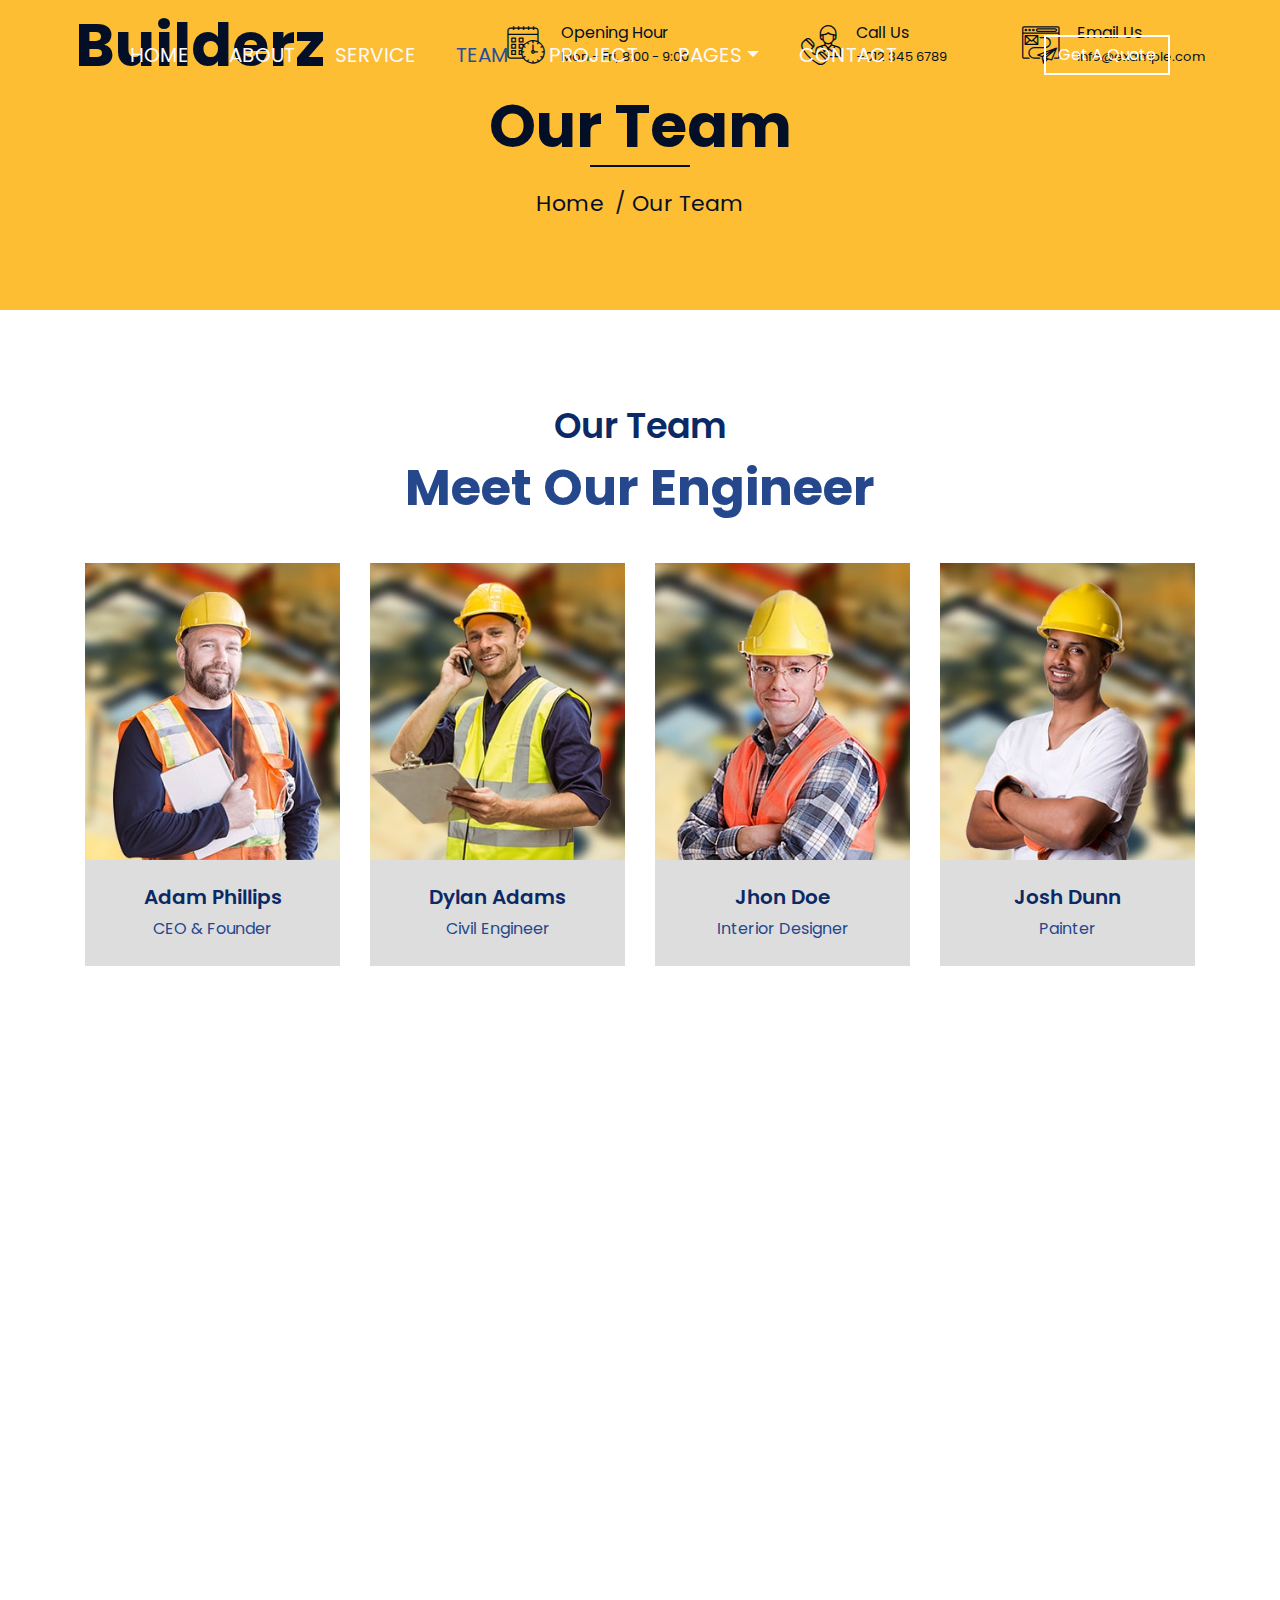
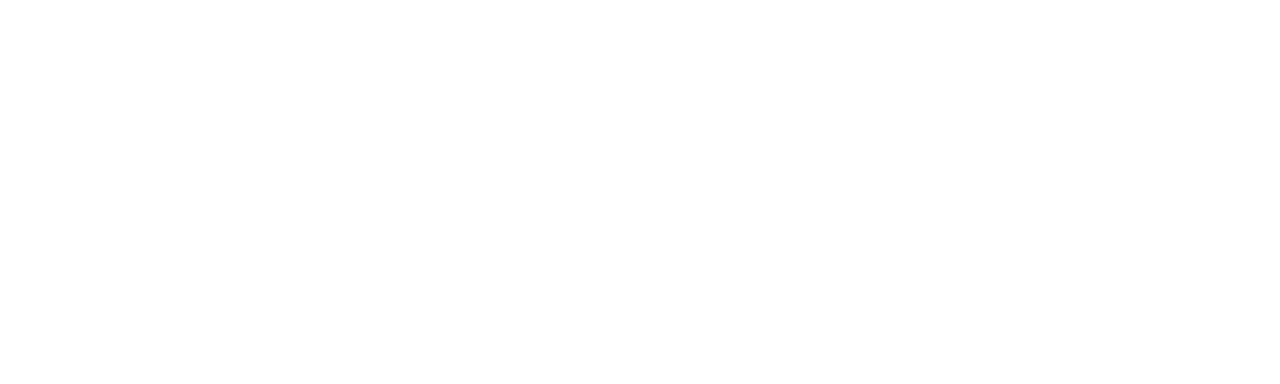
<file: team.html>
<!DOCTYPE html>
<html lang="en">
    <head>
        <meta charset="utf-8">
        <title>Builderz - Construction Company Website Template</title>
        <meta content="width=device-width, initial-scale=1.0" name="viewport">
        <meta content="Construction Company Website Template" name="keywords">
        <meta content="Construction Company Website Template" name="description">

        <!-- Favicon -->
        <link href="img/favicon.ico" rel="icon">

        <!-- Google Font -->
        <link href="https://fonts.googleapis.com/css2?family=Poppins:wght@100;200;300;400;500;600;700;800;900&display=swap" rel="stylesheet">

        <!-- CSS Libraries -->
        <link href="https://stackpath.bootstrapcdn.com/bootstrap/4.4.1/css/bootstrap.min.css" rel="stylesheet">
        <link href="https://cdnjs.cloudflare.com/ajax/libs/font-awesome/5.10.0/css/all.min.css" rel="stylesheet">
        <link href="lib/flaticon/font/flaticon.css" rel="stylesheet"> 
        <link href="lib/animate/animate.min.css" rel="stylesheet">
        <link href="lib/owlcarousel/assets/owl.carousel.min.css" rel="stylesheet">
        <link href="lib/lightbox/css/lightbox.min.css" rel="stylesheet">
        <link href="lib/slick/slick.css" rel="stylesheet">
        <link href="lib/slick/slick-theme.css" rel="stylesheet">

        <!-- Template Stylesheet -->
        <link href="css/style.css" rel="stylesheet">
    </head>

    <body>
        <div class="wrapper">
            <!-- Top Bar Start -->
            <div class="top-bar">
                <div class="container-fluid">
                    <div class="row align-items-center">
                        <div class="col-lg-4 col-md-12">
                            <div class="logo">
                                <a href="index.html">
                                    <h1>Builderz</h1>
                                    <!-- <img src="img/logo.jpg" alt="Logo"> -->
                                </a>
                            </div>
                        </div>
                        <div class="col-lg-8 col-md-7 d-none d-lg-block">
                            <div class="row">
                                <div class="col-4">
                                    <div class="top-bar-item">
                                        <div class="top-bar-icon">
                                            <i class="flaticon-calendar"></i>
                                        </div>
                                        <div class="top-bar-text">
                                            <h3>Opening Hour</h3>
                                            <p>Mon - Fri, 8:00 - 9:00</p>
                                        </div>
                                    </div>
                                </div>
                                <div class="col-4">
                                    <div class="top-bar-item">
                                        <div class="top-bar-icon">
                                            <i class="flaticon-call"></i>
                                        </div>
                                        <div class="top-bar-text">
                                            <h3>Call Us</h3>
                                            <p>+012 345 6789</p>
                                        </div>
                                    </div>
                                </div>
                                <div class="col-4">
                                    <div class="top-bar-item">
                                        <div class="top-bar-icon">
                                            <i class="flaticon-send-mail"></i>
                                        </div>
                                        <div class="top-bar-text">
                                            <h3>Email Us</h3>
                                            <p>info@example.com</p>
                                        </div>
                                    </div>
                                </div>
                            </div>
                        </div>
                    </div>
                </div>
            </div>
            <!-- Top Bar End -->

            <!-- Nav Bar Start -->
            <div class="nav-bar">
                <div class="container-fluid">
                    <nav class="navbar navbar-expand-lg bg-dark navbar-dark">
                        <a href="#" class="navbar-brand">MENU</a>
                        <button type="button" class="navbar-toggler" data-toggle="collapse" data-target="#navbarCollapse">
                            <span class="navbar-toggler-icon"></span>
                        </button>

                        <div class="collapse navbar-collapse justify-content-between" id="navbarCollapse">
                            <div class="navbar-nav mr-auto">
                                <a href="index.html" class="nav-item nav-link">Home</a>
                                <a href="about.html" class="nav-item nav-link">About</a>
                                <a href="service.html" class="nav-item nav-link">Service</a>
                                <a href="team.html" class="nav-item nav-link active">Team</a>
                                <a href="portfolio.html" class="nav-item nav-link">Project</a>
                                <div class="nav-item dropdown">
                                    <a href="#" class="nav-link dropdown-toggle" data-toggle="dropdown">Pages</a>
                                    <div class="dropdown-menu">
                                        <a href="blog.html" class="dropdown-item">Blog Page</a>
                                        <a href="single.html" class="dropdown-item">Single Page</a>
                                    </div>
                                </div>
                                <a href="contact.html" class="nav-item nav-link">Contact</a>
                            </div>
                            <div class="ml-auto">
                                <a class="btn" href="#">Get A Quote</a>
                            </div>
                        </div>
                    </nav>
                </div>
            </div>
            <!-- Nav Bar End -->
            
            
            <!-- Page Header Start -->
            <div class="page-header">
                <div class="container">
                    <div class="row">
                        <div class="col-12">
                            <h2>Our Team</h2>
                        </div>
                        <div class="col-12">
                            <a href="">Home</a>
                            <a href="">Our Team</a>
                        </div>
                    </div>
                </div>
            </div>
            <!-- Page Header End -->


            <!-- Team Start -->
            <div class="team">
                <div class="container">
                    <div class="section-header text-center">
                        <p>Our Team</p>
                        <h2>Meet Our Engineer</h2>
                    </div>
                    <div class="row">
                        <div class="col-lg-3 col-md-6 wow fadeInUp" data-wow-delay="0.1s">
                            <div class="team-item">
                                <div class="team-img">
                                    <img src="img/team-1.jpg" alt="Team Image">
                                </div>
                                <div class="team-text">
                                    <h2>Adam Phillips</h2>
                                    <p>CEO & Founder</p>
                                </div>
                                <div class="team-social">
                                    <a class="social-tw" href=""><i class="fab fa-twitter"></i></a>
                                    <a class="social-fb" href=""><i class="fab fa-facebook-f"></i></a>
                                    <a class="social-li" href=""><i class="fab fa-linkedin-in"></i></a>
                                    <a class="social-in" href=""><i class="fab fa-instagram"></i></a>
                                </div>
                            </div>
                        </div>
                        <div class="col-lg-3 col-md-6 wow fadeInUp" data-wow-delay="0.2s">
                            <div class="team-item">
                                <div class="team-img">
                                    <img src="img/team-2.jpg" alt="Team Image">
                                </div>
                                <div class="team-text">
                                    <h2>Dylan Adams</h2>
                                    <p>Civil Engineer</p>
                                </div>
                                <div class="team-social">
                                    <a class="social-tw" href=""><i class="fab fa-twitter"></i></a>
                                    <a class="social-fb" href=""><i class="fab fa-facebook-f"></i></a>
                                    <a class="social-li" href=""><i class="fab fa-linkedin-in"></i></a>
                                    <a class="social-in" href=""><i class="fab fa-instagram"></i></a>
                                </div>
                            </div>
                        </div>
                        <div class="col-lg-3 col-md-6 wow fadeInUp" data-wow-delay="0.3s">
                            <div class="team-item">
                                <div class="team-img">
                                    <img src="img/team-3.jpg" alt="Team Image">
                                </div>
                                <div class="team-text">
                                    <h2>Jhon Doe</h2>
                                    <p>Interior Designer</p>
                                </div>
                                <div class="team-social">
                                    <a class="social-tw" href=""><i class="fab fa-twitter"></i></a>
                                    <a class="social-fb" href=""><i class="fab fa-facebook-f"></i></a>
                                    <a class="social-li" href=""><i class="fab fa-linkedin-in"></i></a>
                                    <a class="social-in" href=""><i class="fab fa-instagram"></i></a>
                                </div>
                            </div>
                        </div>
                        <div class="col-lg-3 col-md-6 wow fadeInUp" data-wow-delay="0.4s">
                            <div class="team-item">
                                <div class="team-img">
                                    <img src="img/team-4.jpg" alt="Team Image">
                                </div>
                                <div class="team-text">
                                    <h2>Josh Dunn</h2>
                                    <p>Painter</p>
                                </div>
                                <div class="team-social">
                                    <a class="social-tw" href=""><i class="fab fa-twitter"></i></a>
                                    <a class="social-fb" href=""><i class="fab fa-facebook-f"></i></a>
                                    <a class="social-li" href=""><i class="fab fa-linkedin-in"></i></a>
                                    <a class="social-in" href=""><i class="fab fa-instagram"></i></a>
                                </div>
                            </div>
                        </div>
                        <div class="col-lg-3 col-md-6 wow fadeInUp" data-wow-delay="0.1s">
                            <div class="team-item">
                                <div class="team-img">
                                    <img src="img/team-1.jpg" alt="Team Image">
                                </div>
                                <div class="team-text">
                                    <h2>Adam Phillips</h2>
                                    <p>CEO & Founder</p>
                                </div>
                                <div class="team-social">
                                    <a class="social-tw" href=""><i class="fab fa-twitter"></i></a>
                                    <a class="social-fb" href=""><i class="fab fa-facebook-f"></i></a>
                                    <a class="social-li" href=""><i class="fab fa-linkedin-in"></i></a>
                                    <a class="social-in" href=""><i class="fab fa-instagram"></i></a>
                                </div>
                            </div>
                        </div>
                        <div class="col-lg-3 col-md-6 wow fadeInUp" data-wow-delay="0.2s">
                            <div class="team-item">
                                <div class="team-img">
                                    <img src="img/team-2.jpg" alt="Team Image">
                                </div>
                                <div class="team-text">
                                    <h2>Dylan Adams</h2>
                                    <p>Civil Engineer</p>
                                </div>
                                <div class="team-social">
                                    <a class="social-tw" href=""><i class="fab fa-twitter"></i></a>
                                    <a class="social-fb" href=""><i class="fab fa-facebook-f"></i></a>
                                    <a class="social-li" href=""><i class="fab fa-linkedin-in"></i></a>
                                    <a class="social-in" href=""><i class="fab fa-instagram"></i></a>
                                </div>
                            </div>
                        </div>
                        <div class="col-lg-3 col-md-6 wow fadeInUp" data-wow-delay="0.3s">
                            <div class="team-item">
                                <div class="team-img">
                                    <img src="img/team-3.jpg" alt="Team Image">
                                </div>
                                <div class="team-text">
                                    <h2>Jhon Doe</h2>
                                    <p>Interior Designer</p>
                                </div>
                                <div class="team-social">
                                    <a class="social-tw" href=""><i class="fab fa-twitter"></i></a>
                                    <a class="social-fb" href=""><i class="fab fa-facebook-f"></i></a>
                                    <a class="social-li" href=""><i class="fab fa-linkedin-in"></i></a>
                                    <a class="social-in" href=""><i class="fab fa-instagram"></i></a>
                                </div>
                            </div>
                        </div>
                        <div class="col-lg-3 col-md-6 wow fadeInUp" data-wow-delay="0.4s">
                            <div class="team-item">
                                <div class="team-img">
                                    <img src="img/team-4.jpg" alt="Team Image">
                                </div>
                                <div class="team-text">
                                    <h2>Josh Dunn</h2>
                                    <p>Painter</p>
                                </div>
                                <div class="team-social">
                                    <a class="social-tw" href=""><i class="fab fa-twitter"></i></a>
                                    <a class="social-fb" href=""><i class="fab fa-facebook-f"></i></a>
                                    <a class="social-li" href=""><i class="fab fa-linkedin-in"></i></a>
                                    <a class="social-in" href=""><i class="fab fa-instagram"></i></a>
                                </div>
                            </div>
                        </div>
                    </div>
                </div>
            </div>
            <!-- Team End -->


            <!-- Footer Start -->
            <div class="footer wow fadeIn" data-wow-delay="0.3s">
                <div class="container">
                    <div class="row">
                        <div class="col-md-6 col-lg-3">
                            <div class="footer-contact">
                                <h2>Office Contact</h2>
                                <p><i class="fa fa-map-marker-alt"></i>123 Street, New York, USA</p>
                                <p><i class="fa fa-phone-alt"></i>+012 345 67890</p>
                                <p><i class="fa fa-envelope"></i>info@example.com</p>
                                <div class="footer-social">
                                    <a href=""><i class="fab fa-twitter"></i></a>
                                    <a href=""><i class="fab fa-facebook-f"></i></a>
                                    <a href=""><i class="fab fa-youtube"></i></a>
                                    <a href=""><i class="fab fa-instagram"></i></a>
                                    <a href=""><i class="fab fa-linkedin-in"></i></a>
                                </div>
                            </div>
                        </div>
                        <div class="col-md-6 col-lg-3">
                            <div class="footer-link">
                                <h2>Services Areas</h2>
                                <a href="">Building Construction</a>
                                <a href="">House Renovation</a>
                                <a href="">Architecture Design</a>
                                <a href="">Interior Design</a>
                                <a href="">Painting</a>
                            </div>
                        </div>
                        <div class="col-md-6 col-lg-3">
                            <div class="footer-link">
                                <h2>Useful Pages</h2>
                                <a href="">About Us</a>
                                <a href="">Contact Us</a>
                                <a href="">Our Team</a>
                                <a href="">Projects</a>
                                <a href="">Testimonial</a>
                            </div>
                        </div>
                        <div class="col-md-6 col-lg-3">
                            <div class="newsletter">
                                <h2>Newsletter</h2>
                                <p>
                                    Lorem ipsum dolor sit amet elit. Phasellus nec pretium mi. Curabitur facilisis ornare velit non vulpu
                                </p>
                                <div class="form">
                                    <input class="form-control" placeholder="Email here">
                                    <button class="btn">Submit</button>
                                </div>
                            </div>
                        </div>
                    </div>
                </div>
                <div class="container footer-menu">
                    <div class="f-menu">
                        <a href="">Terms of use</a>
                        <a href="">Privacy policy</a>
                        <a href="">Cookies</a>
                        <a href="">Help</a>
                        <a href="">FQAs</a>
                    </div>
                </div>
                <div class="container copyright">
                    <div class="row">
                        <div class="col-md-6">
                            <p>&copy; <a href="#">Your Site Name</a>, All Right Reserved.</p>
                        </div>
                        <div class="col-md-6">
                            <p>Designed By <a href="https://htmlcodex.com">HTML Codex</a></p>
                        </div>
                    </div>
                </div>
            </div>
            <!-- Footer End -->

            <a href="#" class="back-to-top"><i class="fa fa-chevron-up"></i></a>
        </div>

        <!-- JavaScript Libraries -->
        <script src="https://code.jquery.com/jquery-3.4.1.min.js"></script>
        <script src="https://stackpath.bootstrapcdn.com/bootstrap/4.4.1/js/bootstrap.bundle.min.js"></script>
        <script src="lib/easing/easing.min.js"></script>
        <script src="lib/wow/wow.min.js"></script>
        <script src="lib/owlcarousel/owl.carousel.min.js"></script>
        <script src="lib/isotope/isotope.pkgd.min.js"></script>
        <script src="lib/lightbox/js/lightbox.min.js"></script>
        <script src="lib/waypoints/waypoints.min.js"></script>
        <script src="lib/counterup/counterup.min.js"></script>
        <script src="lib/slick/slick.min.js"></script>

        <!-- Template Javascript -->
        <script src="js/main.js"></script>
    </body>
</html>
</file>
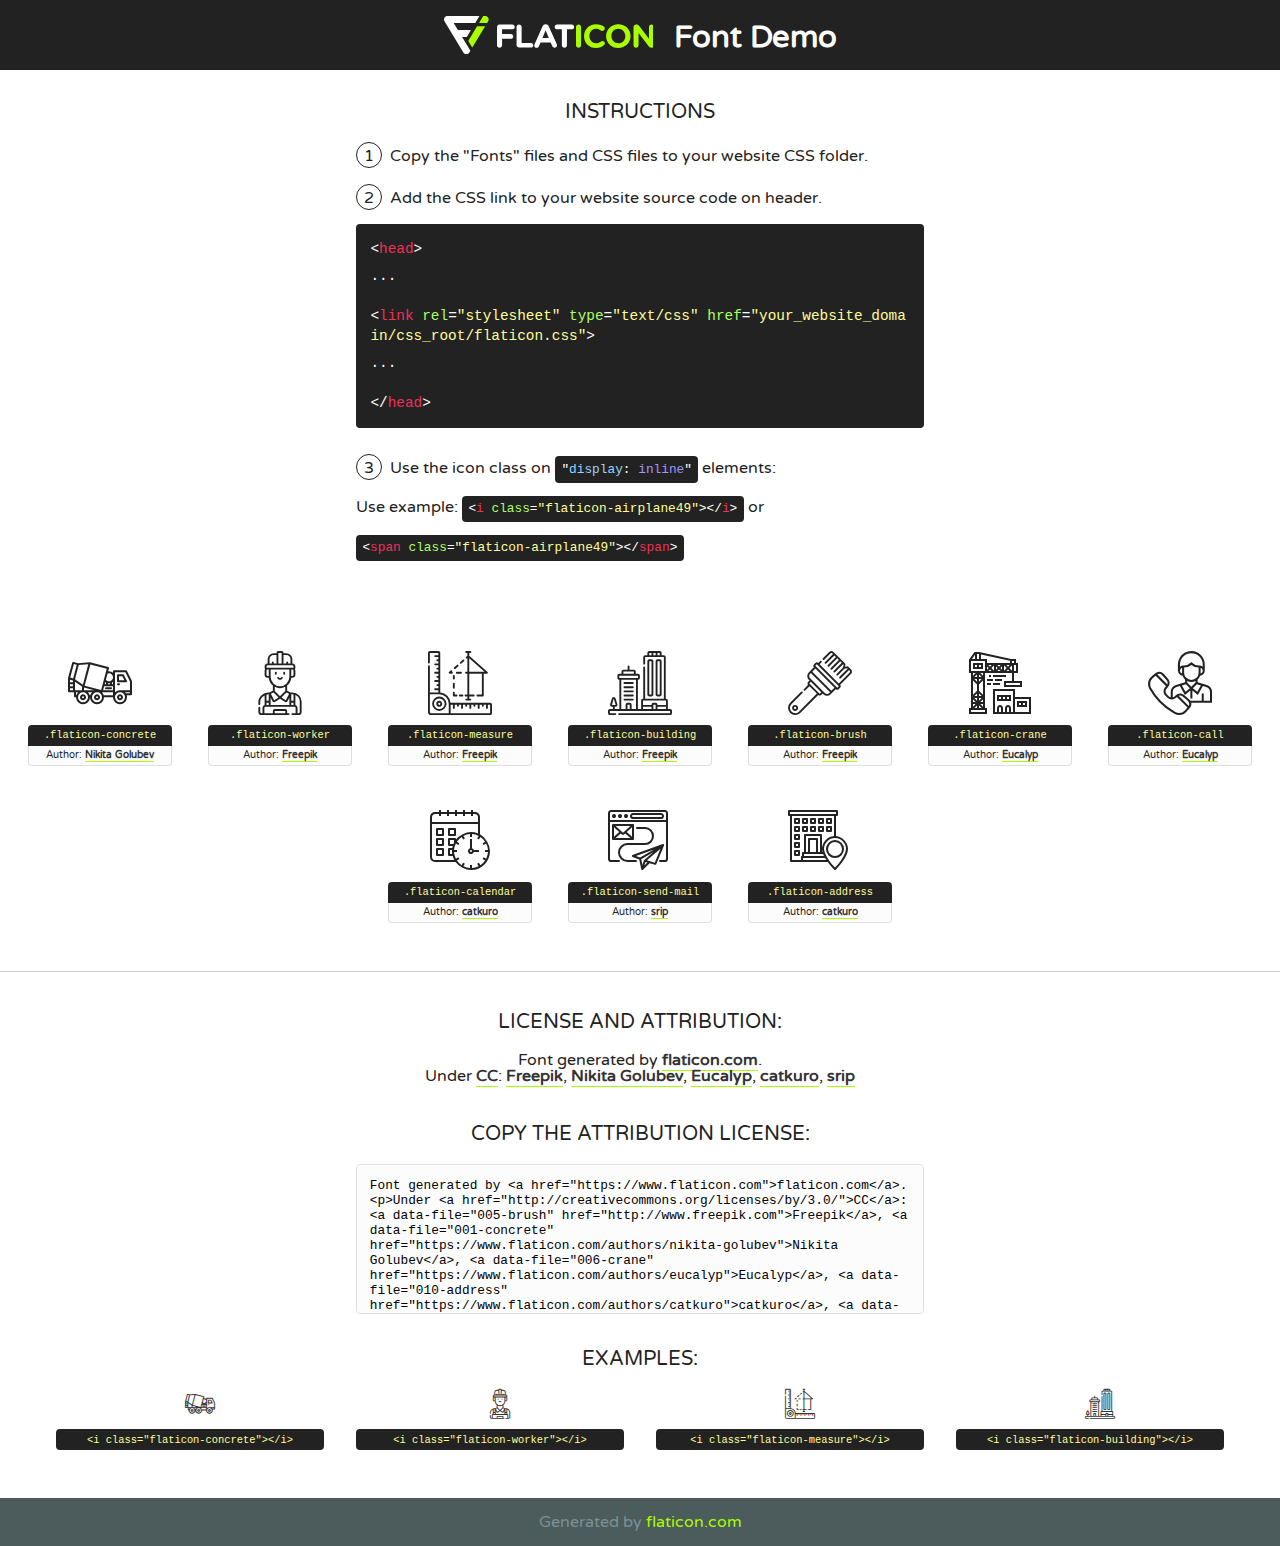
<file: lib/flaticon/font/flaticon.html>
<!DOCTYPE html>
<!--
  Flaticon icon font: Flaticon
  Creation date: 23/08/2020 07:24
-->
<html>
<!DOCTYPE html>
<html>

<head>
    <title>Flaticon WebFont</title>
    <link href="http://fonts.googleapis.com/css?family=Varela+Round" rel="stylesheet" type="text/css" />
    <link rel="stylesheet" type="text/css" href="flaticon.css">
    <meta charset="UTF-8">
    <style>
    html, body, div, span, applet, object, iframe,
    h1, h2, h3, h4, h5, h6, p, blockquote, pre,
    a, abbr, acronym, address, big, cite, code,
    del, dfn, em, img, ins, kbd, q, s, samp,
    small, strike, strong, sub, sup, tt, var,
    b, u, i, center,
    dl, dt, dd, ol, ul, li,
    fieldset, form, label, legend,
    table, caption, tbody, tfoot, thead, tr, th, td,
    article, aside, canvas, details, embed, 
    figure, figcaption, footer, header, hgroup, 
    menu, nav, output, ruby, section, summary,
    time, mark, audio, video {
        margin: 0;
        padding: 0;
        border: 0;
        font-size: 100%;
        font: inherit;
        vertical-align: baseline;
    }
    /* HTML5 display-role reset for older browsers */
    article, aside, details, figcaption, figure, 
    footer, header, hgroup, menu, nav, section {
        display: block;
    }
    body {
        line-height: 1;
    }
    ol, ul {
        list-style: none;
    }
    blockquote, q {
        quotes: none;
    }
    blockquote:before, blockquote:after,
    q:before, q:after {
        content: '';
        content: none;
    }
    table {
        border-collapse: collapse;
        border-spacing: 0;
    }
    body {
        font-family: 'Varela Round', Helvetica, Arial, sans-serif;
        font-size: 16px;
        color: #222;
    }
    a {
        color: #333;
        border-bottom: 1px solid #a9fd00;
        font-weight: bold;
        text-decoration: none;
    }
    * {
        -moz-box-sizing: border-box;
        -webkit-box-sizing: border-box;
        box-sizing: border-box;
        margin: 0;
        padding: 0;
    }
    [class^="flaticon-"]:before, [class*=" flaticon-"]:before, [class^="flaticon-"]:after, [class*=" flaticon-"]:after {
        font-family: Flaticon;
        font-size: 30px;
        font-style: normal;
        margin-left: 20px;
        color: #333;
    }
    .wrapper {
        max-width: 600px;
        margin: auto;
        padding: 0 1em;
    }
    .title {
        font-size: 1.25em;
        text-align: center;
        margin-bottom: 1em;
        text-transform: uppercase;
    }
    header {
        text-align: center;
        background-color: #222;
        color: #fff;
        padding: 1em;
    }
    header .logo {
        width: 210px;
        height: 38px;
        display: inline-block;
        vertical-align: middle;
        margin-right: 1em;
        border: none;
    }
    header strong {
        font-size: 1.95em;
        font-weight: bold;
        vertical-align: middle;
        margin-top: 5px;
        display: inline-block;
    }
    .demo {
        margin: 2em auto;
        line-height: 1.25em;
    }
    .demo ul li {
        margin-bottom: 1em;
    }
    .demo ul li .num {
        color: #222;
        border-radius: 20px;
        display: inline-block;
        width: 26px;
        padding: 3px;
        height: 26px;
        text-align: center;
        margin-right: 0.5em;
        border: 1px solid #222;
    }
    .demo ul li code {
        background-color: #222;
        border-radius: 4px;
        padding: 0.25em 0.5em;
        display: inline-block;
        color: #fff;
        font-family: Consolas,Monaco,Lucida Console,Liberation Mono,DejaVu Sans Mono,Bitstream Vera Sans Mono,Courier New, monospace;
        font-weight: lighter;
        margin-top: 1em;
        font-size: 0.8em;
        word-break: break-all;
    }
    .demo ul li code.big {
        padding: 1em;
        font-size: 0.9em;
    }
    .demo ul li code .red {
        color: #EF3159;
    }
    .demo ul li code .green {
        color: #ACFF65;
    }
    .demo ul li code .yellow {
        color: #FFFF99;
    }
    .demo ul li code .blue {
        color: #99D3FF;
    }
    .demo ul li code .purple {
        color: #A295FF;
    }
    .demo ul li code .dots {
        margin-top: 0.5em;
        display: block;
    }
    #glyphs {
        border-bottom: 1px solid #ccc;
        padding: 2em 0;
        text-align: center;
    }
    .glyph {
        display: inline-block;
        width: 9em;
        margin: 1em;
        text-align: center;
        vertical-align: top;
        background: #FFF;
    }
    .glyph .glyph-icon {
        padding: 10px;
        display: block;
        font-family:"Flaticon";
        font-size: 64px;
        line-height: 1;
    }
    .glyph .glyph-icon:before {
        font-size: 64px;
        color: #222;
        margin-left: 0;
    }
    .class-name {
        font-size: 0.65em;
        background-color: #222;
        color: #fff;
        border-radius: 4px 4px 0 0;
        padding: 0.5em;
        color: #FFFF99;
        font-family: Consolas,Monaco,Lucida Console,Liberation Mono,DejaVu Sans Mono,Bitstream Vera Sans Mono,Courier New, monospace;
    }
    .author-name {
        font-size: 0.6em;
        background-color: #fcfcfd;
        border: 1px solid #DEDEE4;
        border-top: 0;
        border-radius: 0 0 4px 4px;
        padding: 0.5em;
    }
    .class-name:last-child {
        font-size: 10px;
        color:#888;
    }
    .class-name:last-child a {
        font-size: 10px;
        color:#555;
    }
    .class-name:last-child a:hover {
        color:#a9fd00;
    }
    .glyph > input {
        display: block;
        width: 100px;
        margin: 5px auto;
        text-align: center;
        font-size: 12px;
        cursor: text;
    }
    .glyph > input.icon-input {
        font-family:"Flaticon";
        font-size: 16px;
        margin-bottom: 10px;
    }
    .attribution .title {
        margin-top: 2em;
    }
    .attribution textarea {
        background-color: #fcfcfd;
        padding: 1em;
        border: none;
        box-shadow: none;
        border: 1px solid #DEDEE4;
        border-radius: 4px;
        resize: none;
        width: 100%;
        height: 150px;
        font-size: 0.8em;
        font-family: Consolas,Monaco,Lucida Console,Liberation Mono,DejaVu Sans Mono,Bitstream Vera Sans Mono,Courier New, monospace;
        -webkit-appearance: none;
    }
    .iconsuse {
        margin: 2em auto;
        text-align: center;
        max-width: 1200px;
    }
    .iconsuse:after {
        content: '';
        display: table;
        clear: both;
    }
    .iconsuse .image {
        float: left;
        width: 25%;
        padding: 0 1em;
    }
    .iconsuse .image p {
        margin-bottom: 1em;
    }
    .iconsuse .image span {
        display: block;
        font-size: 0.65em;
        background-color: #222;
        color: #fff;
        border-radius: 4px;
        padding: 0.5em;
        color: #FFFF99;
        margin-top: 1em;
        font-family: Consolas,Monaco,Lucida Console,Liberation Mono,DejaVu Sans Mono,Bitstream Vera Sans Mono,Courier New, monospace;
    }
    #footer {
        text-align: center;
        background-color: #4C5B5C;
        color: #7c9192;
        padding: 1em;
    }
    #footer a {
        border: none;
        color: #a9fd00;
        font-weight: normal;
    }
    @media (max-width: 960px) {
        .iconsuse .image {
            width: 50%;
        }
    }
    @media (max-width: 560px) {
        .iconsuse .image {
            width: 100%;
        }
    }
    </style>
</head>

<body class="characters-off">

    <header>
        <a href="https://www.flaticon.com" target="_blank" class="logo">
            <svg version="1.1" xmlns="http://www.w3.org/2000/svg" xmlns:xlink="http://www.w3.org/1999/xlink" xmlns:a="http://ns.adobe.com/AdobeSVGViewerExtensions/3.0/" viewBox="0 0 560.875 102.036" enable-background="new 0 0 560.875 102.036" xml:space="preserve">
                <defs>
                </defs>
                <g>
                    <g class="letters">
                        <path fill="#ffffff" d="M141.596,29.675c0-3.777,2.985-6.767,6.764-6.767h34.438c3.426,0,6.15,2.728,6.15,6.15
                        c0,3.43-2.724,6.149-6.15,6.149h-27.674v13.091h23.719c3.429,0,6.151,2.724,6.151,6.15c0,3.43-2.723,6.149-6.151,6.149h-23.719
                        v17.574c0,3.773-2.986,6.761-6.764,6.761c-3.779,0-6.764-2.989-6.764-6.761V29.675z"></path>
                        <path fill="#ffffff" d="M193.844,29.149c0-3.781,2.985-6.767,6.764-6.767c3.776,0,6.763,2.985,6.763,6.767v42.957h25.039
                        c3.426,0,6.149,2.726,6.149,6.153c0,3.425-2.723,6.15-6.149,6.15h-31.802c-3.779,0-6.764-2.986-6.764-6.768V29.149z"></path>
                        <path fill="#ffffff" d="M241.891,75.71l21.438-48.407c1.492-3.341,4.215-5.357,7.906-5.357h0.792
                        c3.686,0,6.323,2.017,7.815,5.357l21.439,48.407c0.436,0.967,0.701,1.845,0.701,2.723c0,3.602-2.809,6.501-6.414,6.501
                        c-3.161,0-5.269-1.845-6.499-4.655l-4.132-9.661h-27.059l-4.301,10.102c-1.144,2.631-3.426,4.214-6.237,4.214
                        c-3.517,0-6.24-2.81-6.24-6.325C241.1,77.64,241.451,76.677,241.891,75.71z M279.932,58.666l-8.521-20.297l-8.526,20.297H279.932
                        z"></path>
                        <path fill="#ffffff" d="M314.864,35.387H301.86c-3.429,0-6.239-2.813-6.239-6.238c0-3.429,2.811-6.24,6.239-6.24h39.533
                        c3.426,0,6.237,2.811,6.237,6.24c0,3.425-2.811,6.238-6.237,6.238h-13.001v42.785c0,3.773-2.99,6.761-6.764,6.761
                        c-3.779,0-6.764-2.989-6.764-6.761V35.387z"></path>
                        <path fill="#A9FD00" d="M352.615,29.149c0-3.781,2.985-6.767,6.767-6.767c3.774,0,6.761,2.985,6.761,6.767v49.024
                        c0,3.773-2.987,6.761-6.761,6.761c-3.781,0-6.767-2.989-6.767-6.761V29.149z"></path>
                        <path fill="#A9FD00" d="M374.132,53.836v-0.179c0-17.481,13.178-31.801,32.065-31.801c9.22,0,15.459,2.458,20.557,6.238
                        c1.402,1.054,2.637,2.985,2.637,5.357c0,3.692-2.985,6.59-6.681,6.59c-1.845,0-3.071-0.702-4.044-1.319
                        c-3.776-2.813-7.729-4.393-12.562-4.393c-10.364,0-17.831,8.611-17.831,19.154v0.173c0,10.542,7.291,19.329,17.831,19.329
                        c5.715,0,9.492-1.756,13.359-4.834c1.049-0.874,2.458-1.491,4.039-1.491c3.429,0,6.325,2.813,6.325,6.236
                        c0,2.106-1.056,3.78-2.282,4.834c-5.539,4.834-12.036,7.733-21.878,7.733C387.572,85.464,374.132,71.493,374.132,53.836z"></path>
                        <path fill="#A9FD00" d="M433.009,53.836v-0.179c0-17.481,13.79-31.801,32.766-31.801c18.981,0,32.592,14.143,32.592,31.628v0.173
                        c0,17.483-13.785,31.807-32.769,31.807C446.625,85.464,433.009,71.32,433.009,53.836z M484.224,53.836v-0.179
                        c0-10.539-7.725-19.326-18.626-19.326c-10.893,0-18.449,8.611-18.449,19.154v0.173c0,10.542,7.73,19.329,18.626,19.329
                        C476.676,72.986,484.224,64.378,484.224,53.836z"></path>
                        <path fill="#A9FD00" d="M506.233,29.321c0-3.774,2.99-6.763,6.767-6.763h1.401c3.252,0,5.183,1.583,7.029,3.953l26.093,34.265
                        V29.059c0-3.692,2.99-6.677,6.681-6.677c3.683,0,6.671,2.985,6.671,6.677v48.934c0,3.78-2.987,6.765-6.764,6.765h-0.436
                        c-3.257,0-5.188-1.581-7.034-3.953l-27.056-35.492v32.944c0,3.687-2.985,6.676-6.678,6.676c-3.683,0-6.673-2.989-6.673-6.676
                        V29.321z"></path>
                    </g>
                    <g class="insignia">
                        <path fill="#ffffff" d="M48.372,56.137h12.517l11.156-18.537H37.186L25.688,18.539h57.825L94.668,0H9.271
                        C5.925,0,2.842,1.801,1.198,4.716c-1.644,2.907-1.593,6.482,0.134,9.343l50.38,83.501c1.678,2.781,4.689,4.476,7.938,4.476
                        c3.246,0,6.257-1.695,7.935-4.476l2.898-4.804L48.372,56.137z"></path>
                        <g class="i">
                            <path fill="#A9FD00" d="M93.575,18.539h0.031v0.004l21.652,0.004l2.705-4.488c1.727-2.861,1.778-6.436,0.133-9.343
                            C116.454,1.801,113.371,0,110.026,0h-5.294L93.575,18.539z"></path>
                            <polygon fill="#A9FD00" points="88.291,27.356 64.725,66.486 75.519,84.404 109.942,27.356"></polygon>
                        </g>
                    </g>
                </g>
            </svg>
        </a>
        <strong>Font Demo</strong>
    </header>


    <section class="demo wrapper">

        <p class="title">Instructions</p>

        <ul>
            <li>
                <span class="num">1</span>Copy the "Fonts" files and CSS files to your website CSS folder.
            </li>
            <li>
                <span class="num">2</span>Add the CSS link to your website source code on header.
                <code class="big">
                    &lt;<span class="red">head</span>&gt;
                    <br/><span class="dots">...</span>
                    <br/>&lt;<span class="red">link</span> <span class="green">rel</span>=<span class="yellow">"stylesheet"</span> <span class="green">type</span>=<span class="yellow">"text/css"</span> <span class="green">href</span>=<span class="yellow">"your_website_domain/css_root/flaticon.css"</span>&gt;
                    <br/><span class="dots">...</span>
                    <br/>&lt;/<span class="red">head</span>&gt;
                </code>
            </li>

            <li>
                <p>
                    <span class="num">3</span>Use the icon class on <code>"<span class="blue">display</span>:<span class="purple"> inline</span>"</code> elements:
                    <br />
                    Use example: <code>&lt;<span class="red">i</span> <span class="green">class</span>=<span class="yellow">&quot;flaticon-airplane49&quot;</span>&gt;&lt;/<span class="red">i</span>&gt;</code> or <code>&lt;<span class="red">span</span> <span class="green">class</span>=<span class="yellow">&quot;flaticon-airplane49&quot;</span>&gt;&lt;/<span class="red">span</span>&gt;</code>
            </li>
        </ul>

    </section>




   <section id="glyphs">          
    
      
        <div class="glyph"><div class="glyph-icon flaticon-concrete"></div>
            <div class="class-name">.flaticon-concrete</div>
            <div class="author-name">Author: <a data-file="001-concrete" href="https://www.flaticon.com/authors/nikita-golubev">Nikita Golubev</a> </div> 
        </div>        
        
        <div class="glyph"><div class="glyph-icon flaticon-worker"></div>
            <div class="class-name">.flaticon-worker</div>
            <div class="author-name">Author: <a data-file="002-worker" href="http://www.freepik.com">Freepik</a> </div> 
        </div>        
        
        <div class="glyph"><div class="glyph-icon flaticon-measure"></div>
            <div class="class-name">.flaticon-measure</div>
            <div class="author-name">Author: <a data-file="003-measure" href="http://www.freepik.com">Freepik</a> </div> 
        </div>        
        
        <div class="glyph"><div class="glyph-icon flaticon-building"></div>
            <div class="class-name">.flaticon-building</div>
            <div class="author-name">Author: <a data-file="004-building" href="http://www.freepik.com">Freepik</a> </div> 
        </div>        
        
        <div class="glyph"><div class="glyph-icon flaticon-brush"></div>
            <div class="class-name">.flaticon-brush</div>
            <div class="author-name">Author: <a data-file="005-brush" href="http://www.freepik.com">Freepik</a> </div> 
        </div>        
        
        <div class="glyph"><div class="glyph-icon flaticon-crane"></div>
            <div class="class-name">.flaticon-crane</div>
            <div class="author-name">Author: <a data-file="006-crane" href="https://www.flaticon.com/authors/eucalyp">Eucalyp</a> </div> 
        </div>        
        
        <div class="glyph"><div class="glyph-icon flaticon-call"></div>
            <div class="class-name">.flaticon-call</div>
            <div class="author-name">Author: <a data-file="007-call" href="https://www.flaticon.com/authors/eucalyp">Eucalyp</a> </div> 
        </div>        
        
        <div class="glyph"><div class="glyph-icon flaticon-calendar"></div>
            <div class="class-name">.flaticon-calendar</div>
            <div class="author-name">Author: <a data-file="008-calendar" href="https://www.flaticon.com/authors/catkuro">catkuro</a> </div> 
        </div>        
        
        <div class="glyph"><div class="glyph-icon flaticon-send-mail"></div>
            <div class="class-name">.flaticon-send-mail</div>
            <div class="author-name">Author: <a data-file="009-send-mail" href="https://www.flaticon.com/authors/srip">srip</a> </div> 
        </div>        
        
        <div class="glyph"><div class="glyph-icon flaticon-address"></div>
            <div class="class-name">.flaticon-address</div>
            <div class="author-name">Author: <a data-file="010-address" href="https://www.flaticon.com/authors/catkuro">catkuro</a> </div> 
        </div>        
        

    </section>



    <section class="attribution wrapper"   style="text-align:center;">

      <div class="title">License and attribution:</div><div class="attrDiv">Font generated by <a href="https://www.flaticon.com">flaticon.com</a>. <div><p>Under <a href="http://creativecommons.org/licenses/by/3.0/">CC</a>: <a data-file="005-brush" href="http://www.freepik.com">Freepik</a>, <a data-file="001-concrete" href="https://www.flaticon.com/authors/nikita-golubev">Nikita Golubev</a>, <a data-file="006-crane" href="https://www.flaticon.com/authors/eucalyp">Eucalyp</a>, <a data-file="010-address" href="https://www.flaticon.com/authors/catkuro">catkuro</a>, <a data-file="009-send-mail" href="https://www.flaticon.com/authors/srip">srip</a></p>  </div>
      </div>
      <div class="title">Copy the Attribution License:</div>

    <textarea onclick="this.focus();this.select();">Font generated by &lt;a href=&quot;https://www.flaticon.com&quot;&gt;flaticon.com&lt;/a&gt;. <p>Under <a href="http://creativecommons.org/licenses/by/3.0/">CC</a>: <a data-file="005-brush" href="http://www.freepik.com">Freepik</a>, <a data-file="001-concrete" href="https://www.flaticon.com/authors/nikita-golubev">Nikita Golubev</a>, <a data-file="006-crane" href="https://www.flaticon.com/authors/eucalyp">Eucalyp</a>, <a data-file="010-address" href="https://www.flaticon.com/authors/catkuro">catkuro</a>, <a data-file="009-send-mail" href="https://www.flaticon.com/authors/srip">srip</a></p>  
     </textarea>

    </section>

    <section class="iconsuse">

          <div class="title">Examples:</div>            
             
            <div class="image">
                <p>
                    <i class="glyph-icon flaticon-concrete"></i> 
                    <span>&lt;i class=&quot;flaticon-concrete&quot;&gt;&lt;/i&gt;</span>
                </p>
            </div>
            
            <div class="image">
                <p>
                    <i class="glyph-icon flaticon-worker"></i> 
                    <span>&lt;i class=&quot;flaticon-worker&quot;&gt;&lt;/i&gt;</span>
                </p>
            </div>
            
            <div class="image">
                <p>
                    <i class="glyph-icon flaticon-measure"></i> 
                    <span>&lt;i class=&quot;flaticon-measure&quot;&gt;&lt;/i&gt;</span>
                </p>
            </div>
            
            <div class="image">
                <p>
                    <i class="glyph-icon flaticon-building"></i> 
                    <span>&lt;i class=&quot;flaticon-building&quot;&gt;&lt;/i&gt;</span>
                </p>
            </div>
                       
        </div>
                            
    </section>

<div id="footer">
    <div>Generated by <a href="https://www.flaticon.com">flaticon.com</a>
    </div>
</div>



</body>
</html>
</file>
<file: lib/flaticon/font/flaticon.css>
/*
  	Flaticon icon font: Flaticon
  	Creation date: 23/08/2020 07:24
  	*/

@font-face {
  font-family: "Flaticon";
  src: url("./Flaticon.eot");
  src: url("./Flaticon.eot?#iefix") format("embedded-opentype"),
       url("./Flaticon.woff2") format("woff2"),
       url("./Flaticon.woff") format("woff"),
       url("./Flaticon.ttf") format("truetype"),
       url("./Flaticon.svg#Flaticon") format("svg");
  font-weight: normal;
  font-style: normal;
}

@media screen and (-webkit-min-device-pixel-ratio:0) {
  @font-face {
    font-family: "Flaticon";
    src: url("./Flaticon.svg#Flaticon") format("svg");
  }
}

[class^="flaticon-"]:before, [class*=" flaticon-"]:before,
[class^="flaticon-"]:after, [class*=" flaticon-"]:after {   
  font-family: Flaticon;
        font-size: 20px;
font-style: normal;
margin-left: 20px;
}

.flaticon-concrete:before { content: "\f100"; }
.flaticon-worker:before { content: "\f101"; }
.flaticon-measure:before { content: "\f102"; }
.flaticon-building:before { content: "\f103"; }
.flaticon-brush:before { content: "\f104"; }
.flaticon-crane:before { content: "\f105"; }
.flaticon-call:before { content: "\f106"; }
.flaticon-calendar:before { content: "\f107"; }
.flaticon-send-mail:before { content: "\f108"; }
.flaticon-address:before { content: "\f109"; }
</file>
<file: css/style.css>
/*******************************/
/********* General CSS *********/
/*******************************/

/* Stats Section */
.stats {
    padding: 50px;
    background: #333;
    text-align: center;
}

.stat-item {
    display: inline-block;
    margin: 20px;
}

.counter {
    font-size: 2rem;
    color: #ff5733;
}

/*testing css */
.clients {
    width: 100%;
    background-color: #ffffff;
    overflow: hidden; /* Hide logos that are off-screen */
    position: relative;
}

/* The moving container for the logos */
.client-logos {
    display: flex;
    will-change: transform; /* Optimization for smooth animation */
    transition: transform 0s linear; /* No transition needed for infinite scroll */
}

/* Style for each client logo */
.client-logos img {
    margin: 0 150px; /* More space between logos */
    max-height: 150px; /* Bigger logo size */
    object-fit: contain;
}
.btn-primary{
    background-color: #0b2965;
    color :white !important;
    border-color: #000000;
}
.btn-primary:hover{
    background-color: #294f9b;
    color :white !important;
    border-color: #000000;
}
.video-container {
    position: fixed;
    top: 0;
    left: 0;
    width: 100%;
    height: 100%;
    z-index: 9999; /* Ensure it stays above all other content */
    overflow: hidden; /* Prevent overflow issues */
    pointer-events: none;
}
.full-width-line{
   width: 100%;
   height: 2px;
   color: white;
   background-color: white;
}
.preloader {
    width: 100%;
    height: 100%;
    object-fit: cover; /* Ensures the video covers the entire container */
    position: absolute; /* Position to allow for responsive adjustments */
    top: 50%; /* Center vertically */
    left: 50%; /* Center horizontally */
    transform: translate(-50%, -50%); /* Offset to truly center */
    pointer-events: none;
    
}



/* Base Styles */
body {
    color: #666666;
    background: white;
    font-family: 'Poppins', sans-serif;
    font-weight: 400;
}

h1, h2, h3, h4, h5, h6 {
    color: #030f27;
}

a {
    color: #666666;
    transition: .3s;
}

a:hover, a:active, a:focus {
    color: #fdbe33;
    outline: none;
    text-decoration: none;
}

.btn:focus {
    box-shadow: none;
}

.wrapper {
    position: relative;
    width: 100%;
    max-width: 1366px;
    margin: 0 auto;
    background: #ffffff;
}

.back-to-top {
    position: relative;
    display: none;
    background: #fdbe33;
    color: #121518;
    width: 44px;
    height: 44px;
    text-align: center;
    line-height: 1;
    font-size: 22px;
    right: 15px;
    bottom: 15px;
    transition: background 0.5s;
    z-index: 9;
}

.back-to-top:hover {
    color: #fdbe33;
    background: #121518;
}

.back-to-top i {
    padding-top: 10px;
}

.btn {
    transition: .3s;
}

/**********************************/
/********** Top Bar CSS ***********/
/**********************************/
.top-bar {
    position: absolute;
    height: 90px;
    width: 100%;
    top: 0;
    background: transparent;
    z-index: 10;
}

.top-bar .logo {
    padding: 15px 0;
    text-align: left;
    overflow: hidden;
}

.top-bar .logo h1 {
    margin: 0;
    color: #030f27;
    font-size: 60px;
    line-height: 60px;
    font-weight: 700;
}

.top-bar .logo img {
    max-width: 100%;
    max-height: 60px;
}

.top-bar .top-bar-item {
    display: flex;
    align-items: center;
    justify-content: flex-end;
}

.top-bar .top-bar-icon {
    width: 40px;
    display: flex;
    align-items: center;
    justify-content: center;
}

.top-bar .top-bar-icon [class^="flaticon-"]::before {
    margin: 0;
    color: #030f27;
    font-size: 40px;
}

.top-bar .top-bar-text {
    padding-left: 15px;
}

.top-bar .top-bar-text h3 {
    margin: 0 0 5px 0;
    color: #030f27;
    font-size: 16px;
    font-weight: 400;
}

.top-bar .top-bar-text p {
    margin: 0;
    color: #030f27;
    font-size: 13px;
    font-weight: 400;
}

@media (min-width: 992px) {
    .top-bar {
        padding: 0 60px;
    }
}

@media (max-width: 991.98px) {
    .top-bar .logo {
        text-align: center;
    }
}

/**********************************/
/*********** Nav Bar CSS **********/
/**********************************/
/* Initial navbar styling */
.navbar-toggler {
    border-color: blue; /* Border color of the toggle button */
    
}
.nav-bar {
    position: absolute;
    width: 100%;
    background: transparent;
    transition: background 0.3s ease-in-out, color 0.3s ease-in-out;
    z-index: 10;
}

/* Sticky navbar styling when scrolled */
.nav-bar.nav-sticky {
    position: fixed;
    top: 0;
    width: 100%;
    background: rgba(255, 255, 255, 0.85); /* Semi-transparent white */
    box-shadow: 0 2px 5px rgba(0, 0, 0, 0.1);
    transition: background 0.3s ease-in-out, box-shadow 0.3s ease-in-out;
}

/* Navbar inner container */
.nav-bar .navbar {
    height: 100%;
    background: transparent !important;
}

/* Initial link colors */
.navbar-dark .navbar-nav .nav-link {
    color: #fbf9f9; /* Initial red color */
    transition: color 0.3s ease-in-out;
    padding: 20px;
    font-size:20px;
}

/* Link colors when navbar is sticky */
.nav-bar.nav-sticky .navbar-nav .nav-link {
    color: #25488d; /* Blue color on scroll */
    transition: color 0.3s ease-in-out;
}

/* Link hover and active states */
.navbar-dark .navbar-nav .nav-link:hover,
.navbar-dark .navbar-nav .nav-link.active {
    color: #294f9b;
    transition: color 0.3s ease-in-out;
}

/* Sticky hover and active states */
.nav-bar.nav-sticky .navbar-nav .nav-link:hover,
.nav-bar.nav-sticky .navbar-nav .nav-link.active {
    color: #6892b4;
}

/* Dropdown styling */
.nav-bar .dropdown-menu {
    margin-top: 0;
    border: 0;
    border-radius: 0;
    background: #f8f9fa;
}


/* Button styling */
.nav-bar .btn {
    color: #ffffff;
    border: 2px solid #ffffff;
    border-radius: 0;
}

.nav-bar .btn:hover {
    color: #030f27;
    background: #fdbe33;
    border-color: #fdbe33;
}

/* Larger screens styling */
@media (min-width: 992px) {
    .nav-bar {
        padding: 0 75px;
    }
    
    .nav-bar.nav-sticky {
        padding: 0;
    }
    
    .nav-bar .navbar {
        padding: 20px;
    }
    
    .nav-bar .navbar-brand {
        display: none;
    }
    
    .nav-bar a.nav-link {
        padding: 8px 15px;
        font-size: 15px;
        text-transform: uppercase;
    }
}

/* Smaller screens styling */
@media (max-width: 991.98px) {
    .nav-bar .navbar {
        padding: 15px;
        
    }
    
    .nav-bar a.nav-link {
        padding: 5px;
    }
    
    .nav-bar .dropdown-menu {
        box-shadow: none;
    }
    
    .nav-bar .btn {
        display: none;
    }
}


/*******************************/
/******** Carousel CSS *********/
/*******************************/
.carousel {
    position: relative;
    width: 100%;
    height: 100vh; /* Full screen height */
    min-height: 600px; /* Set a larger minimum height */
    margin: 0 auto;
    text-align: center;
    overflow: hidden;
    z-index: 1;
}
.carousel .carousel-inner,
.carousel .carousel-item {
    position: relative;
    width: 100%;
    height: 100%;
    z-index: 1;
}

.carousel .carousel-item img {
    width: 100%;
    height: 100%;
    object-fit: cover;
    z-index: 1;
}

.carousel .carousel-item::after {
    position: absolute;
    content: "";
    width: 100%;
    height: 100%;
    top: 0;
    left: 0;
    background: rgba(0, 0, 0, .3);
    z-index: 1;
}

.carousel .carousel-caption {
    position: absolute;
    top: 50%; /* Center vertically */
    left: 50%; /* Center horizontally */
    transform: translate(-50%, -50%); /* Offset by half its width and height */
    display: flex;
    flex-direction: column;
    align-items: center; /* Center horizontally */
    justify-content: center; /* Center vertically */
    height: auto; /* Allow height to auto adjust */
    text-align: center; /* Center text */
}

.carousel .carousel-caption p {
    color: #ffffff;
    font-size: 30px;
    margin-bottom: 15px;
    letter-spacing: 1px;
}

.carousel .carousel-caption h1 {
    color: #ffffff;
    font-size: 60px;
    font-weight: 700;
    margin-bottom: 35px;
}

.carousel .carousel-caption .btn {
    padding: 15px 35px;
    font-size: 18px;
    font-weight: 500;
    letter-spacing: 1px;
    text-transform: uppercase;
    color: #ffffff;
    background: transparent;
    border: 2px solid #ffffff;
    border-radius: 0;
    transition: .3s;
}

.carousel .carousel-caption .btn:hover {
    color: #030f27;
    background: #fdbe33;
    border-color: #fdbe33;
}

@media (max-width: 767.98px) {
    .carousel .carousel-caption h1 {
        font-size: 40px;
        font-weight: 700;
    }
    
    .carousel .carousel-caption p {
        font-size: 20px;
    }
    
    .carousel .carousel-caption .btn {
        padding: 12px 30px;
        font-size: 18px;
        font-weight: 500;
        letter-spacing: 0;
    }
}

@media (max-width: 575.98px) {
    .carousel .carousel-caption h1 {
        font-size: 30px;
        font-weight: 500;
    }
    
    .carousel .carousel-caption p {
        font-size: 16px;
    }
    
    .carousel .carousel-caption .btn {
        padding: 10px 25px;
        font-size: 16px;
        font-weight: 400;
        letter-spacing: 0;
    }
}

.carousel .animated {
    -webkit-animation-duration: 1.5s;
    animation-duration: 1.5s;
}

/*******************************/
/******* Page Header CSS *******/
/*******************************/

.page-header {
    position: relative;
    margin-bottom: 45px;
    padding: 90px 0;
    text-align: center;
    background: #fdbe33;
}

.page-header h2 {
    position: relative;
    color: #030f27;
    font-size: 60px;
    font-weight: 700;
    margin-bottom: 20px;
    padding-bottom: 5px;
}

.page-header h2::after {
    position: absolute;
    content: "";
    width: 100px;
    height: 2px;
    left: calc(50% - 50px);
    bottom: 0;
    background: #030f27;
}

.page-header a {
    position: relative;
    padding: 0 12px;
    font-size: 22px;
    color: #030f27;
}

.page-header a:hover {
    color: #ffffff;
}

.page-header a::after {
    position: absolute;
    content: "/";
    width: 8px;
    height: 8px;
    top: -2px;
    right: -7px;
    text-align: center;
    color: #121518;
}

.page-header a:last-child::after {
    display: none;
}

@media (max-width: 991.98px) {
    .page-header {
        padding: 60px 0;
    }
    
    .page-header h2 {
        font-size: 45px;
    }
    
    .page-header a {
        font-size: 20px;
    }
}

@media (max-width: 767.98px) {
    .page-header {
        padding: 45px 0;
    }
    
    .page-header h2 {
        font-size: 35px;
    }
    
    .page-header a {
        font-size: 18px;
    }
}


/*******************************/
/******* Section Header ********/
/*******************************/
.section-header {
    position: relative;
    width: 100%;
    margin-bottom: 45px;
}

.section-header p {
    color: #0b2965;
    font-size: 35px;
    font-weight: 600;
    margin-bottom: 5px;
}

.section-header h2 {
    margin: 0;
    position: relative;
    font-size: 50px;
    font-weight: 700;
    color: #25488d;
}

@media (max-width: 767.98px) {
    .section-header h2 {
        font-size: 30px;
    }
}


/*******************************/
/********* Feature CSS *********/
/*******************************/
.feature {
    position: relative;
    margin-bottom: 45px;
}

.feature .col-md-12 {
    background: #0b2965;
}
    
.feature .col-md-12:nth-child(2n) {
    color: #030f27;
    background: #25488d;
}

.feature .feature-item {
    min-height: 250px;
    padding: 30px;
    display: flex;
    align-items: center;
    justify-content: flex-start;
}

.feature .feature-icon {
    position: relative;
    width: 60px;
    display: flex;
    align-items: center;
    justify-content: center;
}

.feature .feature-icon::before {
    position: absolute;
    content: "";
    width: 80px;
    height: 80px;
    top: -20px;
    left: -10px;
    border: 2px dotted #2b0aea;
    border-radius: 60px;
    z-index: 1;
}

.feature .feature-icon::after {
    position: absolute;
    content: "";
    width: 79px;
    height: 79px;
    top: -18px;
    left: -9px;
    background: #ffffff;
    border-radius: 60px;
    z-index: 2;
}

.feature .col-md-12:nth-child(2n) .feature-icon::after {
    background: #fdfdff; /*this change the color in middle */
}

.feature .feature-icon [class^="flaticon-"]::before {
    position: relative;
    margin: 0;
    color: #2b0aea;  /*this change the logo color*/
    font-size: 60px;
    line-height: 60px;
    z-index: 3;
}

.feature .feature-text {
    padding-left: 30px;
}

.feature .feature-text h3 {
    margin: 0 0 10px 0;
    color: #efeef3;
    font-size: 25px;
    font-weight: 600;
}

.feature .feature-text p {
    margin: 0;
    color: #efeef3;
    font-size: 18px;
    font-weight: 400;
}

.feature .col-md-12:nth-child(2n) [class^="flaticon-"]::before,
.feature .col-md-12:nth-child(2n) h3,
.feature .col-md-12:nth-child(2n) p {
    color:#2b0aea;
}


/*******************************/
/********** About CSS **********/
/*******************************/
.about-img {
    perspective: 1000px; /* Create a 3D perspective */
}

.about-img img {
    transition: transform 0.6s; /* Smooth transition for the transform */
    transform-style: preserve-3d; /* Allow the child elements to be transformed in 3D */
}

.about-img:hover img {
    transform: rotateY(15deg) rotateX(10deg); /* Rotate the image in 3D */
}

.about {
    position: relative;
    width: 100%;
    padding: 45px 0;
}

.about .section-header {
    margin-bottom: 30px;
}

.about .about-img {
    position: relative;
    height: 100%;
}

.about .about-img img {
    width: 100%;
    height: 100%;
    object-fit: cover;
}

.about .about-text p {
    font-size: 16px;
}

.about .about-text a.btn {
    position: relative;
    margin-top: 15px;
    padding: 15px 35px;
    font-size: 16px;
    font-weight: 500;
    letter-spacing: 1px;
    color: white;
    border-radius: 0;
    background: #0b2965;
    transition: .3s;
}

.about .about-text a.btn:hover {
    color: #fbfafa;
    background: #25488d;
}

@media (max-width: 767.98px) {
    .about .about-img {
        margin-bottom: 30px;
        height: auto;
    }
}


/*******************************/
/********** Fact CSS ***********/
/*******************************/
.fact {
    position: relative;
    width: 100%;
    padding: 45px 0;
}

.fact .col-6 {
    display: flex;
    align-items: flex-start;
}

.fact .fact-icon {
    position: relative;
    margin: 7px 15px 0 15px;
    width: 60px;
    display: flex;
    align-items: center;
    justify-content: center;
}

.fact .fact-icon [class^="flaticon-"]::before {
    margin: 0;
    font-size: 60px;
    line-height: 60px;
    background-image: linear-gradient(#ffffff, #25488d);
    -webkit-background-clip: text;
    -webkit-text-fill-color: transparent;
}

.fact .fact-right .fact-icon [class^="flaticon-"]::before {
    background-image: linear-gradient(#ffffff, #0b2965);
}

.fact .fact-left,
.fact .fact-right {
    padding-top: 60px;
    padding-bottom: 60px;
}

.fact .fact-text h2 {
    font-size: 35px;
    font-weight: 700;
}

.fact .fact-text p {
    margin: 0;
    font-size: 16px;
    font-weight: 600;
    text-transform: uppercase;
}

.fact .fact-left {
    color: black;
    background: #25488d;
}

.fact .fact-right {
    color: white;
    background: #0b2965;
}

.fact .fact-left h2 {
    color: white;
}


/*******************************/
/********* Service CSS *********/
/*******************************/
.service {
    position: relative;
    width: 100%;
    padding: 45px 0 15px 0;
}

.service .service-item {
    position: relative;
    width: 100%;
    text-align: center;
    margin-bottom: 30px;
}

.service .service-img {
    position: relative;
    overflow: hidden;
}

.service .service-img img {
    width: 100%;
}

.service .service-overlay {
    position: absolute;
    width: 100%;
    height: 100%;
    top: 0;
    left: 0;
    padding: 30px;
    display: flex;
    align-items: center;
    justify-content: center;
    background: rgba(13, 67, 173, 0.7);
    transition: .5s;
    opacity: 0;
}

.service .service-item:hover .service-overlay {
    opacity: 1;
}

.service .service-overlay p {
    margin: 0;
    color: #ffffff;
}

.service .service-text {
    display: flex;
    align-items: center;
    height: 60px;
    background: #0b2965;
    overflow: hidden;
    white-space: nowrap;
    text-overflow: ellipsis;
}

.service .service-text h3 {
    margin: 0;
    padding: 0 15px 0 25px;
    width: calc(100% - 60px);
    font-size: 20px;
    font-weight: 700;
    color: white;
    text-align: left;
    overflow: hidden;
    white-space: nowrap;
    text-overflow: ellipsis;
}

.service .service-item a.btn {
    width: 60px;
    height: 60px;
    padding: 3px 0 0 3px;
    display: flex;
    align-items: center;
    justify-content: center;
    font-size: 60px;
    line-height: 60px;
    font-weight: 100;
    color: #f7f8f9;
    background: #25488d;
    border-radius: 0;
    transition: .3s;
}

.service .service-item:hover a.btn {
    color: #ffffff;
}


/*******************************/
/********** Video CSS **********/
/*******************************/
.video {
    position: relative;
    margin: 45px 0;
    height: 100%;
    min-height: 500px;
    background: linear-gradient(rgba(3, 15, 39, .9), rgba(3, 15, 39, .9)), url(../img/carousel-1.jpg);
    background-attachment: fixed;
    background-position: center;
    background-repeat: no-repeat;
    background-size: cover;
}

.video .btn-play {
    position: absolute;
    z-index: 1;
    top: 50%;
    left: 50%;
    transform: translateX(-50%) translateY(-50%);
    box-sizing: content-box;
    display: block;
    width: 32px;
    height: 44px;
    border-radius: 50%;
    border: none;
    outline: none;
    padding: 18px 20px 18px 28px;
}

.video .btn-play:before {
    content: "";
    position: absolute;
    z-index: 0;
    left: 50%;
    top: 50%;
    transform: translateX(-50%) translateY(-50%);
    display: block;
    width: 100px;
    height: 100px;
    background: #fdbe33;
    border-radius: 50%;
    animation: pulse-border 1500ms ease-out infinite;
}

.video .btn-play:after {
    content: "";
    position: absolute;
    z-index: 1;
    left: 50%;
    top: 50%;
    transform: translateX(-50%) translateY(-50%);
    display: block;
    width: 100px;
    height: 100px;
    background: #fdbe33;
    border-radius: 50%;
    transition: all 200ms;
}

.video .btn-play:hover:after {
    background-color: darken(#fdbe33, 10%);
}

.video .btn-play img {
    position: relative;
    z-index: 3;
    max-width: 100%;
    width: auto;
    height: auto;
}

.video .btn-play span {
    display: block;
    position: relative;
    z-index: 3;
    width: 0;
    height: 0;
    border-left: 32px solid #030f27;
    border-top: 22px solid transparent;
    border-bottom: 22px solid transparent;
}

@keyframes pulse-border {
  0% {
    transform: translateX(-50%) translateY(-50%) translateZ(0) scale(1);
    opacity: 1;
  }
  100% {
    transform: translateX(-50%) translateY(-50%) translateZ(0) scale(1.5);
    opacity: 0;
  }
}

#videoModal .modal-dialog {
    position: relative;
    max-width: 800px;
    margin: 60px auto 0 auto;
}

#videoModal .modal-body {
    position: relative;
    padding: 0px;
}

#videoModal .close {
    position: absolute;
    width: 30px;
    height: 30px;
    right: 0px;
    top: -30px;
    z-index: 999;
    font-size: 30px;
    font-weight: normal;
    color: #ffffff;
    background: #000000;
    opacity: 1;
}


/*******************************/
/*********** Team CSS **********/
/*******************************/
.team {
    position: relative;
    width: 100%;
    padding: 45px 0 15px 0;
}

.team .team-item {
    position: relative;
    margin-bottom: 30px;
    overflow: hidden;
}

.team .team-img {
    position: relative;
}

.team .team-img img {
    width: 100%;
}

.team .team-text {
    position: relative;
    padding: 25px 15px;
    text-align: center;
    background: #dddddd;
    transition: .5s;
}

.team .team-text h2 {
    font-size: 20px;
    font-weight: 600;
    color: #0b2965;
    transition: .5s;
}

.team .team-text p {
    margin: 0;
    color: #25488d;
}

.team .team-item:hover .team-text {
    background: white;
}

.team .team-item:hover .team-text h2 {
    color: #030f27;
    letter-spacing: 1px;
    font-size: 30px;
}

.team .team-social {
    position: absolute;
    width: 100px;
    top: 0;
    left: -50px;
    display: flex;
    flex-direction: column;
    font-size: 0;
}

.team .team-social a {
    position: relative;
    left: 0;
    width: 50px;
    height: 50px;
    display: flex;
    align-items: center;
    justify-content: center;
    font-size: 18px;
    color: #ffffff;
}

.team .team-item:hover .team-social a:first-child {
    background: #00acee;
    left: 50px;
    transition: .3s 0s;
}

.team .team-item:hover .team-social a:nth-child(2) {
    background: #3b5998;
    left: 50px;
    transition: .3s .1s;
}

.team .team-item:hover .team-social a:nth-child(3) {
    background: #0e76a8;
    left: 50px;
    transition: .3s .2s;
}

.team .team-item:hover .team-social a:nth-child(4) {
    background: #3f729b;
    left: 50px;
    transition: .3s .3s;
}


/*******************************/
/*********** FAQs CSS **********/
/*******************************/
.faqs {
    position: relative;
    width: 100%;
    padding: 45px 0;
}

.faqs .row {
    position: relative;
}

.faqs .row::after {
    position: absolute;
    content: "";
    width: 1px;
    height: 100%;
    top: 0;
    left: calc(50% - .5px);
    background: #25488d;
}

.faqs #accordion-1 {
    padding-right: 15px;
}

.faqs #accordion-2 {
    padding-left: 15px;
}

@media(max-width: 767.98px) {
    .faqs .row::after {
        display: none;
    }
    
    .faqs #accordion-1,
    .faqs #accordion-2 {
        padding: 0;
    }
    
    .faqs #accordion-2 {
        padding-top: 15px;
    }
}

.faqs .card {
    margin-bottom: 15px;
    border: none;
    border-radius: 0;
}

.faqs .card:last-child {
    margin-bottom: 0;
}

.faqs .card-header {
    padding: 0;
    border: none;
    background: #ffffff;
}

.faqs .card-header a {
    display: block;
    padding: 10px 25px;
    width: 100%;
    color: #121518;
    font-size: 16px;
    line-height: 40px;
    border: 1px solid rgba(0, 0, 0, .1);
    transition: .5s;
}

.faqs .card-header [data-toggle="collapse"][aria-expanded="true"] {
    background: #25488d;
}

.faqs .card-header [data-toggle="collapse"]:after {
    font-family: 'font Awesome 5 Free';
    content: "\f067";
    float: right;
    color: #0b2965;
    font-size: 12px;
    font-weight: 900;
    transition: .5s;
}

.faqs .card-header [data-toggle="collapse"][aria-expanded="true"]:after {
    font-family: 'font Awesome 5 Free';
    content: "\f068";
    float: right;
    color: #030f27;
    font-size: 12px;
    font-weight: 900;
    transition: .5s;
}

.faqs .card-body {
    padding: 20px 25px;
    font-size: 16px;
    background: #ffffff;
    border: 1px solid rgba(0, 0, 0, .1);
    border-top: none;
}


/*******************************/
/******* Testimonial CSS *******/
/*******************************/
.testimonial {
    position: relative;
    margin: 45px 0;
    padding: 90px 0;
    text-align: center;
    background: linear-gradient(rgba(3, 15, 39, .9), rgba(3, 15, 39, .9)), url(../img/carousel-1.jpg);
    background-attachment: fixed;
    background-position: center;
    background-repeat: no-repeat;
    background-size: cover;
}

.testimonial .container {
    max-width: 760px;
}

.about-page .testimonial {
    padding-bottom: 90px;
}

.testimonial .testimonial-slider-nav {
    position: relative;
    width: 300px;
    margin: 0 auto;
}

.testimonial .testimonial-slider-nav .slick-slide {
    position: relative;
    opacity: 0;
    transition: .5s;
}

.testimonial .testimonial-slider-nav .slick-active {
    opacity: 1;
    transform: scale(1.3);
}

.testimonial .testimonial-slider-nav .slick-center {
    transform: scale(1.8);
    z-index: 1;
}

.testimonial .testimonial-slider-nav .slick-slide img {
    position: relative;
    display: block;
    margin-top: 37px;
    width: 100%;
    height: auto;
    border-radius: 100px;
}

.testimonial .testimonial-slider {
    position: relative;
    margin-top: 15px;
    padding-top: 50px;
}

.testimonial .testimonial-slider::before {
    position: absolute;
    content: "";
    width: 60px;
    height: 50px;
    top: 0;
    left: calc(50% - 30px);
    background: url(../img/quote.png) top center no-repeat;
}

.testimonial .testimonial-slider h3 {
    color: #fdbe33;
    font-size: 22px;
    font-weight: 700;
}

.testimonial .testimonial-slider h4 {
    font-size: 14px;
    font-weight: 300;
    color: #ffffff;
    font-style: italic;
    margin-bottom: 10px;
}

.testimonial .testimonial-slider p {
    color: #ffffff;
    font-size: 16px;
    font-weight: 300;
    margin: 0;
}


/*******************************/
/*********** Blog CSS **********/
/*******************************/
.blog {
    position: relative;
    width: 100%;
    padding: 45px 0 15px 0;
}

.blog .blog-item {
    position: relative;
    width: 100%;
    text-align: center;
    margin-bottom: 30px;
}

.blog .blog-img {
    position: relative;
    overflow: hidden;
}

.blog .blog-img img {
    width: 100%;
}

.blog .blog-title {
    display: flex;
    align-items: center;
    height: 60px;
    background: #030f27;
    overflow: hidden;
    white-space: nowrap;
    text-overflow: ellipsis;
}

.blog .blog-title h3 {
    margin: 0;
    padding: 0 15px 0 25px;
    width: calc(100% - 60px);
    font-size: 18px;
    font-weight: 700;
    color: #fdbe33;
    text-align: left;
    overflow: hidden;
    white-space: nowrap;
    text-overflow: ellipsis;
}

.blog .blog-title a.btn {
    width: 60px;
    height: 60px;
    padding: 3px 0 0 3px;
    display: flex;
    align-items: center;
    justify-content: center;
    font-size: 60px;
    line-height: 60px;
    font-weight: 100;
    color: #030f27;
    background: #fdbe33;
    border-radius: 0;
    transition: .3s;
}

.blog .blog-item:hover a.btn {
    color: #ffffff;
}

.blog .blog-meta {
    position: relative;
    padding: 25px 0 10px 0;
    background: #f3f6ff;
}

.blog .blog-meta::after {
    position: absolute;
    content: "";
    width: 100px;
    height: 1px;
    left: calc(50% - 50px);
    bottom: 0;
    background: #fdbe33;
}

.blog .blog-meta p {
    display: inline-block;
    margin: 0;
    padding: 0 3px;
    font-size: 14px;
    font-weight: 300;
    font-style: italic;
    color: #666666;
}

.blog .blog-meta p a {
    margin-left: 5px;
    font-style: normal;
}

.blog .blog-text {
    padding: 10px 25px 25px 25px;
    background: #f3f6ff;
}

.blog .blog-text p {
    margin: 0;
    font-size: 16px;
}

.blog .pagination .page-link {
    color: #030f27;
    border-radius: 0;
    border-color: #fdbe33;
}

.blog .pagination .page-link:hover,
.blog .pagination .page-item.active .page-link {
    color: #fdbe33;
    background: #030f27;
}

.blog .pagination .disabled .page-link {
    color: #999999;
}


/*******************************/
/******* Single Post CSS *******/
/*******************************/
.single {
    position: relative;
    padding: 45px 0;
}

.single .single-content {
    position: relative;
    margin-bottom: 30px;
    overflow: hidden;
}

.single .single-content img {
    margin-bottom: 20px;
    width: 100%;
}

.single .single-tags {
    margin: -5px -5px 41px -5px;
    font-size: 0;
}

.single .single-tags a {
    margin: 5px;
    display: inline-block;
    padding: 7px 15px;
    font-size: 14px;
    font-weight: 400;
    color: #666666;
    border: 1px solid #dddddd;
}

.single .single-tags a:hover {
    color: #fdbe33;
    background: #030f27;
}

.single .single-bio {
    margin-bottom: 45px;
    padding: 30px;
    background: #f3f6ff;
    display: flex;
}

.single .single-bio-img {
    width: 100%;
    max-width: 100px;
}

.single .single-bio-img img {
    width: 100%;
}

.single .single-bio-text {
    padding-left: 30px;
}

.single .single-bio-text h3 {
    font-size: 20px;
    font-weight: 700;
}

.single .single-bio-text p {
    margin: 0;
}

.single .single-related {
    margin-bottom: 45px;
}

.single .single-related h2 {
    font-size: 30px;
    font-weight: 700;
    margin-bottom: 25px;
}

.single .related-slider {
    position: relative;
    margin: 0 -15px;
    width: calc(100% + 30px);
}

.single .related-slider .post-item {
    margin: 0 15px;
}

.single .post-item {
    display: flex;
    align-items: center;
    margin-bottom: 15px;
}

.single .post-item .post-img {
    width: 100%;
    max-width: 80px;
}

.single .post-item .post-img img {
    width: 100%;
}

.single .post-item .post-text {
    padding-left: 15px;
}

.single .post-item .post-text a {
    font-size: 16px;
    font-weight: 400;
}

.single .post-item .post-meta {
    display: flex;
    margin-top: 8px;
}

.single .post-item .post-meta p {
    display: inline-block;
    margin: 0;
    padding: 0 3px;
    font-size: 14px;
    font-weight: 300;
    font-style: italic;
}

.single .post-item .post-meta p a {
    margin-left: 5px;
    font-size: 14px;
    font-weight: 300;
    font-style: normal;
}

.single .related-slider .owl-nav {
    position: absolute;
    width: 90px;
    top: -55px;
    right: 15px;
    display: flex;
}

.single .related-slider .owl-nav .owl-prev,
.single .related-slider .owl-nav .owl-next {
    margin-left: 15px;
    width: 30px;
    height: 30px;
    display: flex;
    align-items: center;
    justify-content: center;
    color: #030f27;
    background: #fdbe33;
    font-size: 16px;
    transition: .3s;
}

.single .related-slider .owl-nav .owl-prev:hover,
.single .related-slider .owl-nav .owl-next:hover {
    color: #fdbe33;
    background: #030f27;
}

.single .single-comment {
    position: relative;
    margin-bottom: 45px;
}

.single .single-comment h2 {
    font-size: 30px;
    font-weight: 700;
    margin-bottom: 25px;
}

.single .comment-list {
    list-style: none;
    padding: 0;
}

.single .comment-child {
    list-style: none;
}

.single .comment-body {
    display: flex;
    margin-bottom: 30px;
}

.single .comment-img {
    width: 60px;
}

.single .comment-img img {
    width: 100%;
}

.single .comment-text {
    padding-left: 15px;
    width: calc(100% - 60px);
}

.single .comment-text h3 {
    font-size: 18px;
    font-weight: 600;
    margin-bottom: 3px;
}

.single .comment-text span {
    display: block;
    font-size: 14px;
    font-weight: 300;
    margin-bottom: 5px;
}

.single .comment-text .btn {
    padding: 3px 10px;
    font-size: 14px;
    color: #030f27;
    background: #dddddd;
    border-radius: 0;
}

.single .comment-text .btn:hover {
    background: #fdbe33;
}

.single .comment-form {
    position: relative;
}

.single .comment-form h2 {
    font-size: 30px;
    font-weight: 700;
    margin-bottom: 25px;
}

.single .comment-form form {
    padding: 30px;
    background: #f3f6ff;
}

.single .comment-form form .form-group:last-child {
    margin: 0;
}

.single .comment-form input,
.single .comment-form textarea {
    border-radius: 0;
}

.single .comment-form .btn {
    padding: 15px 30px;
    color: #030f27;
    background: #fdbe33;
}

.single .comment-form .btn:hover {
    color: #fdbe33;
    background: #030f27;
}


/**********************************/
/*********** Sidebar CSS **********/
/**********************************/
.sidebar {
    position: relative;
    width: 100%;
}

@media(max-width: 991.98px) {
    .sidebar {
        margin-top: 45px;
    }
}

.sidebar .sidebar-widget {
    position: relative;
    margin-bottom: 45px;
}

.sidebar .sidebar-widget .widget-title {
    position: relative;
    margin-bottom: 30px;
    padding-bottom: 5px;
    font-size: 30px;
    font-weight: 700;
}

.sidebar .sidebar-widget .widget-title::after {
    position: absolute;
    content: "";
    width: 60px;
    height: 2px;
    bottom: 0;
    left: 0;
    background: #fdbe33;
}

.sidebar .sidebar-widget .search-widget {
    position: relative;
}

.sidebar .search-widget input {
    height: 50px;
    border: 1px solid #dddddd;
    border-radius: 0;
}

.sidebar .search-widget input:focus {
    box-shadow: none;
}

.sidebar .search-widget .btn {
    position: absolute;
    top: 6px;
    right: 15px;
    height: 40px;
    padding: 0;
    font-size: 25px;
    color: #fdbe33;
    background: none;
    border-radius: 0;
    border: none;
    transition: .3s;
}

.sidebar .search-widget .btn:hover {
    color: #030f27;
}

.sidebar .sidebar-widget .recent-post {
    position: relative;
}

.sidebar .sidebar-widget .tab-post {
    position: relative;
}

.sidebar .tab-post .nav.nav-pills .nav-link {
    color: #fdbe33;
    background: #030f27;
    border-radius: 0;
}

.sidebar .tab-post .nav.nav-pills .nav-link:hover,
.sidebar .tab-post .nav.nav-pills .nav-link.active {
    color: #030f27;
    background: #fdbe33;
}

.sidebar .tab-post .tab-content {
    padding: 15px 0 0 0;
    background: transparent;
}

.sidebar .tab-post .tab-content .container {
    padding: 0;
}

.sidebar .sidebar-widget .category-widget {
    position: relative;
}

.sidebar .category-widget ul {
    margin: 0;
    padding: 0;
    list-style: none;
}

.sidebar .category-widget ul li {
    margin: 0 0 12px 22px; 
}

.sidebar .category-widget ul li:last-child {
    margin-bottom: 0; 
}

.sidebar .category-widget ul li a {
    display: inline-block;
    line-height: 23px;
}

.sidebar .category-widget ul li::before {
    position: absolute;
    content: '\f105';
    font-family: 'Font Awesome 5 Free';
    font-weight: 900;
    color: #fdbe33;
    left: 1px;
}

.sidebar .category-widget ul li span {
    display: inline-block;
    float: right;
}

.sidebar .sidebar-widget .tag-widget {
    position: relative;
    margin: -5px -5px;
}

.single .tag-widget a {
    margin: 5px;
    display: inline-block;
    padding: 7px 15px;
    font-size: 14px;
    font-weight: 400;
    color: #666666;
    border: 1px solid #dddddd;
}

.single .tag-widget a:hover {
    color: #fdbe33;
    background: #030f27;
}

.sidebar .image-widget {
    display: block;
    width: 100%;
    overflow: hidden;
}

.sidebar .image-widget img {
    max-width: 100%;
    transition: .3s;
}

.sidebar .image-widget img:hover {
    transform: scale(1.1);
}


/*******************************/
/******** Portfolio CSS ********/
/*******************************/
.portfolio {
    position: relative;
    padding: 45px 0;
}

.portfolio #portfolio-flters {
    padding: 0;
    margin: -15px 0 25px 0;
    list-style: none;
    font-size: 0;
    text-align: center;
}

.portfolio #portfolio-flters li,
.portfolio .load-more .btn {
    cursor: pointer;
    display: inline-block;
    margin: 5px;
    padding: 8px 15px;
    color: #030f27;
    font-size: 14px;
    font-weight: 500;
    text-transform: uppercase;
    border-radius: 0;
    background: #fdbe33;
    border: none;
    transition: .3s;
}

.portfolio #portfolio-flters li:hover,
.portfolio #portfolio-flters li.filter-active {
    background: #030f27;
    color: #fdbe33;
}

.portfolio .load-more {
    text-align: center;
}

.portfolio .load-more .btn {
    padding: 15px 35px;
    font-size: 16px;
    transition: .3s;
}

.portfolio .load-more .btn:hover {
    color: #fdbe33;
    background: #030f27;
}

.portfolio .portfolio-warp {
    position: relative;
    width: 100%;
    text-align: center;
    margin-bottom: 30px;
}

.portfolio .portfolio-img {
    position: relative;
    overflow: hidden;
}

.portfolio .portfolio-img img {
    width: 100%;
    transition: .3s;
}

.portfolio .portfolio-item:hover img {
    transform: scale(1.1);
}

.portfolio .portfolio-overlay {
    position: absolute;
    width: 100%;
    height: 100%;
    top: 0;
    left: 0;
    padding: 30px;
    display: flex;
    align-items: center;
    justify-content: center;
    background: rgba(3, 15, 39, .7);
    transition: .5s;
    opacity: 0;
}

.portfolio .portfolio-warp:hover .portfolio-overlay {
    opacity: 1;
}

.portfolio .portfolio-overlay p {
    margin: 0;
    color: #ffffff;
}

.portfolio .portfolio-text {
    display: flex;
    align-items: center;
    height: 60px;
    background: #030f27;
    overflow: hidden;
    white-space: nowrap;
    text-overflow: ellipsis;
}

.portfolio .portfolio-text h3 {
    margin: 0;
    padding: 0 15px 0 25px;
    width: calc(100% - 60px);
    font-size: 20px;
    font-weight: 700;
    color: #fdbe33;
    text-align: center;
    overflow: hidden;
    white-space: nowrap;
    text-overflow: ellipsis;
}

.portfolio .portfolio-warp a.btn {
    width: 60px;
    height: 60px;
    padding: 3px 0 0 3px;
    display: flex;
    align-items: center;
    justify-content: center;
    font-size: 60px;
    line-height: 60px;
    font-weight: 100;
    color: #030f27;
    background: #ffffff;
    border-radius: 0;
    transition: .3s;
}

.portfolio .portfolio-warp:hover a.btn {
    color: #ffffff;
    background: #fdbe33;
}


/*******************************/
/********* Contact CSS *********/
/*******************************/
.contact {
    position: relative;
    width: 100%;
    padding: 45px 0;
}

.contact .col-md-6 {
    padding-top: 30px;
    padding-bottom: 30px;
}

.contact .col-md-6:first-child {
    background: #030f27;
}

.contact .col-md-6:last-child {
    background: #fdbe33;
}

.contact .contact-info {
    position: relative;
    width: 100%;
    padding: 0 15px;
}

.contact .contact-item {
    position: relative;
    margin-bottom: 30px;
    padding: 30px;
    display: flex;
    align-items: flex-start;
    flex-direction: row;
    border: 1px solid rgba(256, 256, 256, .2);
}

.contact .contact-item [class^="flaticon-"]::before {
    margin: 0;
    color: #fdbe33;
    font-size: 40px;
}

.contact .contact-text {
    position: relative;
    width: auto;
    padding-left: 20px;
}

.contact .contact-text h2 {
    color: #fdbe33;
    font-size: 20px;
    font-weight: 600;
}

.contact .contact-text p {
    margin: 0;
    color: #ffffff;
    font-size: 16px;
}

.contact .contact-item:last-child {
    margin-bottom: 0;
}

.contact .contact-form {
    position: relative;
    padding: 0 15px;
}

.contact .contact-form input {
    color: #ffffff;
    height: 40px;
    border-radius: 0;
    border-width: 1px;
    border-color: rgba(256, 256, 256, .4);
    background: transparent;
}

.contact .contact-form textarea {
    color: #ffffff;
    height: 185px;
    border-radius: 0;
    border-width: 1px;
    border-color: rgba(256, 256, 256, .4);
    background: transparent;
}

.contact .contact-form input:focus,
.contact .contact-form textarea {
    box-shadow: none;
}

.contact .contact-form .form-control::placeholder {
  color: #ffffff;
  opacity: 1;
}

.contact .contact-form .form-control::-ms-input-placeholder {
  color: #ffffff;
}

.contact .contact-form .form-control::-ms-input-placeholder {
  color: #ffffff;
}

.contact .contact-form .btn {
    padding: 16px 30px;
    font-size: 16px;
    font-weight: 600;
    color: #fdbe33;
    background: #030f27;
    border: none;
    border-radius: 0;
    transition: .3s;
}

.contact .contact-form .btn:hover {
    color: #030f27;
    background: #ffffff;
}

.contact .help-block ul {
    margin: 0;
    padding: 0;
    list-style-type: none;
}


/*******************************/
/********* Footer CSS **********/
/*******************************/
/* color: #0b2965;
font-size: 35px;
font-weight: 600;
margin-bottom: 5px;
}

.section-header h2 {
margin: 0;
position: relative;
font-size: 50px;
font-weight: 700;
color: #25488d; */




.footer {
    position: relative;
    margin-top: 45px;
    padding-top: 90px;
    background: #0b2965;                
    color: #0b2965;
}

.footer .footer-contact,
.footer .footer-link,
.footer .newsletter {
    position: relative;
    margin-bottom: 45px;
}

.footer h2 {
    position: relative;
    margin-bottom: 20px;
    padding-bottom: 10px;
    font-size: 20px;
    font-weight: 600;
    color: #0b2965;
}

.footer h2::after {
    position: absolute;
    content: "";
    width: 60px;
    height: 2px;
    left: 0;
    bottom: 0;
    background: #0b2965;
}

.footer .footer-link a {
    display: block;
    margin-bottom: 10px;
    color: #ffffff;
    transition: .3s;
}

.footer .footer-link a::before {
    position: relative;
    content: "\f105";
    font-family: "Font Awesome 5 Free";
    font-weight: 900;
    margin-right: 10px;
}

.footer .footer-link a:hover {
    color: #0b2965;
    letter-spacing: 1px;
}

.footer .footer-contact p i {
    width: 25px;
}

.footer .footer-social {
    position: relative;
    margin-top: 20px;
}

.footer .footer-social a {
    display: inline-block;
    width: 40px;
    height: 40px;
    padding: 7px 0;
    text-align: center;
    border: 1px solid rgba(256, 256, 256, .3);
    border-radius: 60px;
    transition: .3s;
}

.footer .footer-social a i {
    font-size: 15px;
    color: #ffffff;
}

.footer .footer-social a:hover {
    background: #fdbe33;
    border-color: #fdbe33;
}

.footer .footer-social a:hover i {
    color: #25488d;
}

.footer .newsletter .form {
    position: relative;
    max-width: 400px;
    margin: 0 auto;
}

.footer .newsletter input {
    height: 50px;
    border: 2px solid #121518;
    border-radius: 0;
}

.footer .newsletter .btn {
    position: absolute;
    top: 5px;
    right: 5px;
    height: 40px;
    padding: 8px 10px;
    font-size: 14px;
    font-weight: 500;
    text-transform: uppercase;
    color: #25488d;
    background: #121518;
    border-radius: 0;
    border: 2px solid #25488d;
    transition: .3s;
}

.footer .newsletter .btn:hover {
    color: #121518;
    background: #25488d;
}

.footer .footer-menu .f-menu {
    position: relative;
    padding: 15px 0;
    font-size: 0;
    text-align: center;
    border-top: 1px solid rgba(256, 256, 256, .1);
    border-bottom: 1px solid rgba(256, 256, 256, .1);
}

.footer .footer-menu .f-menu a {
    color: #ffffff;
    font-size: 16px;
    margin-right: 15px;
    padding-right: 15px;
    border-right: 1px solid rgba(255, 255, 255, .1);
}

.footer .footer-menu .f-menu a:hover {
    color: #25488d;
}

.footer .footer-menu .f-menu a:last-child {
    margin-right: 0;
    padding-right: 0;
    border-right: none;
}


.footer .copyright {
    padding: 30px 15px;
}

.footer .copyright p {
    margin: 0;
    color: #ffffff;
}

.footer .copyright .col-md-6:last-child p {
    text-align: right;
}

.footer .copyright p a {
    color: #0b2965;
    font-weight: 500;
    letter-spacing: 1px;
}

.footer .copyright p a:hover {
    color: #ffffff;
}

@media (max-width: 768px) {
    .footer .copyright p,
    .footer .copyright .col-md-6:last-child p {
        margin: 5px 0;
        text-align: center;
    }
}
</file>
